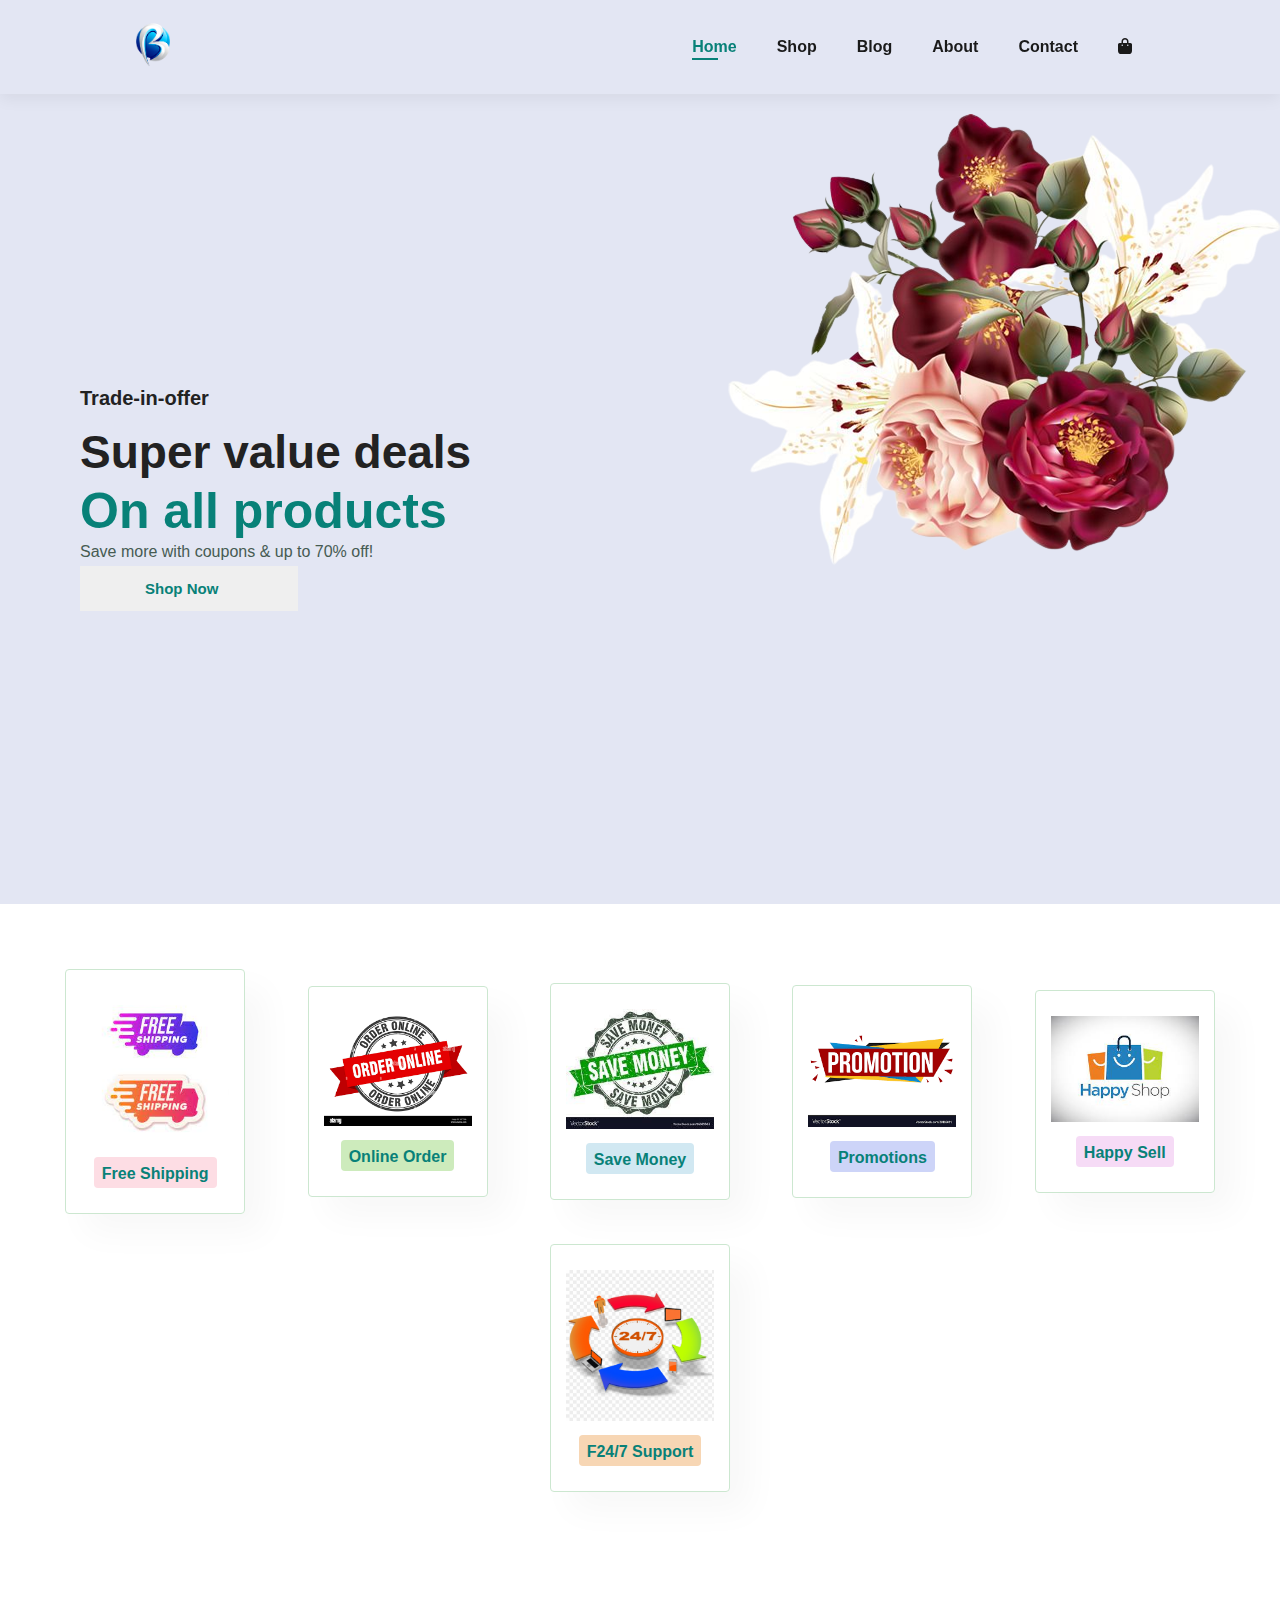
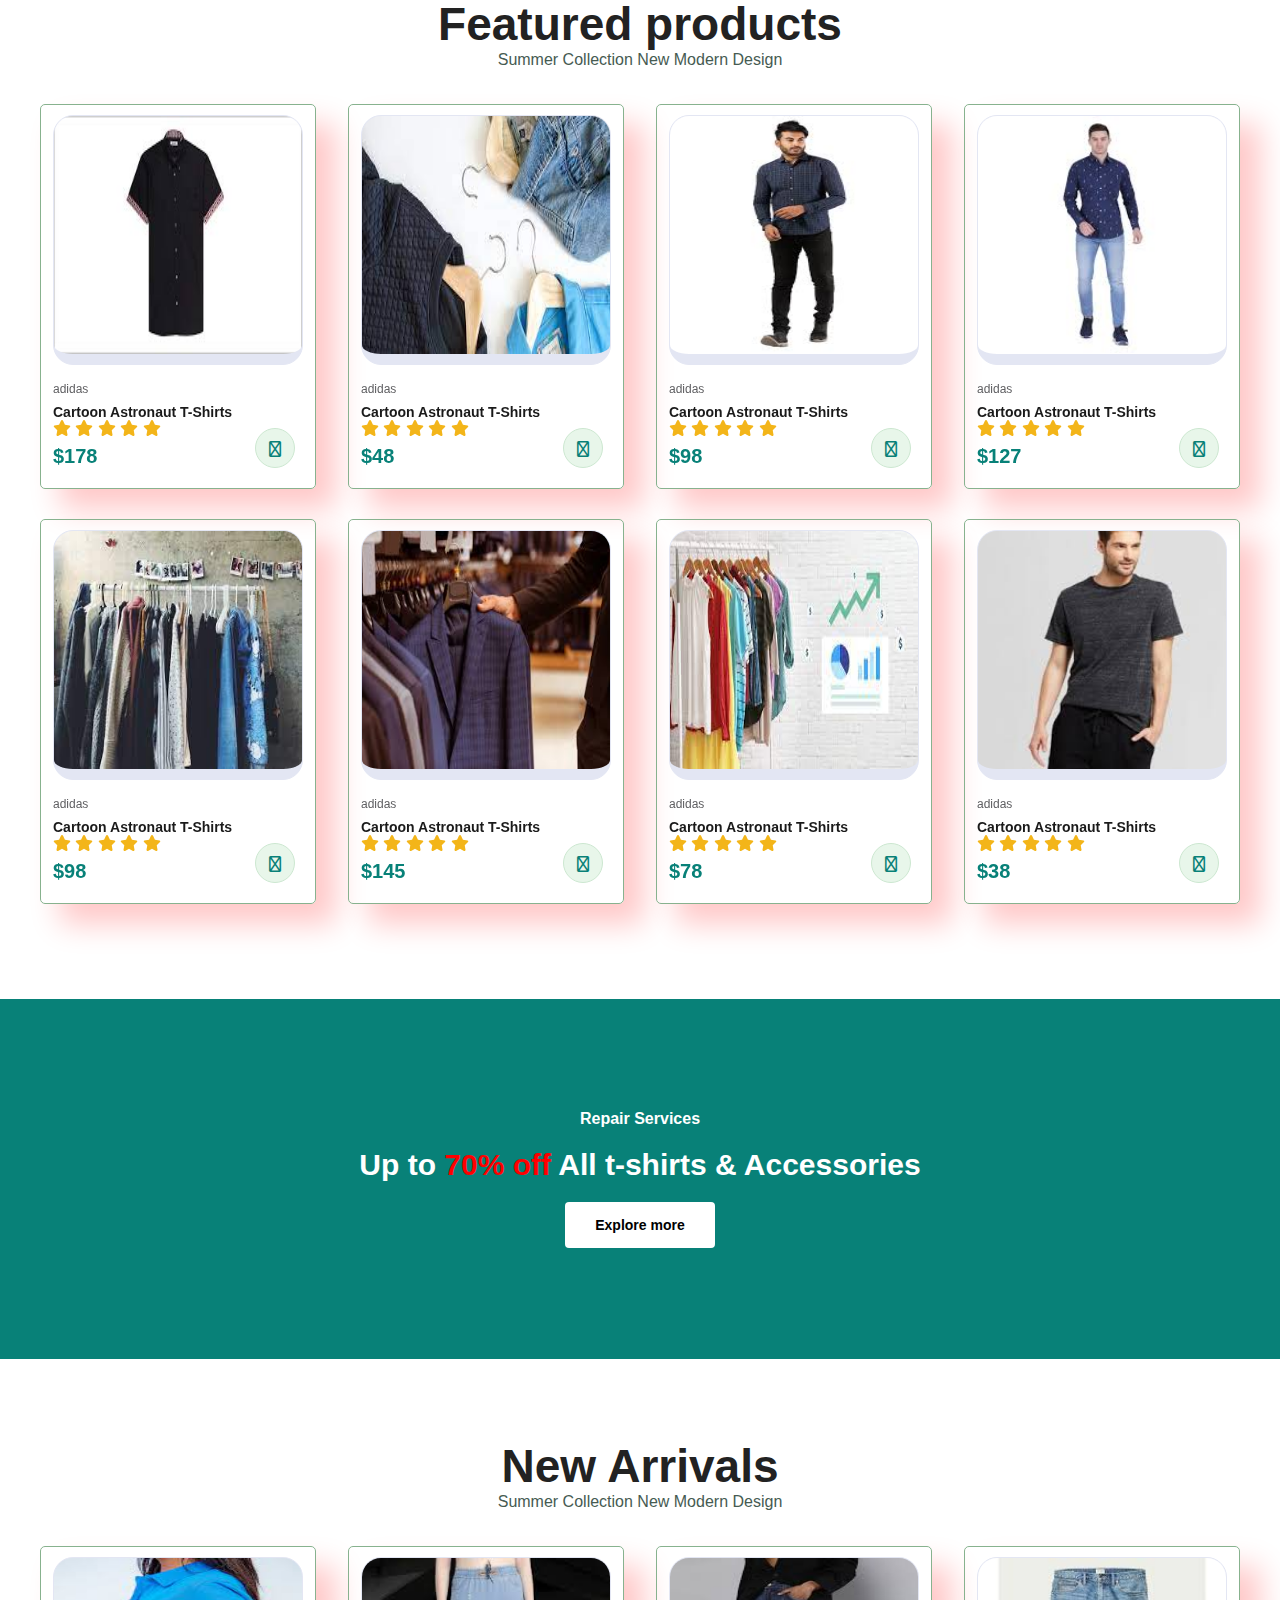
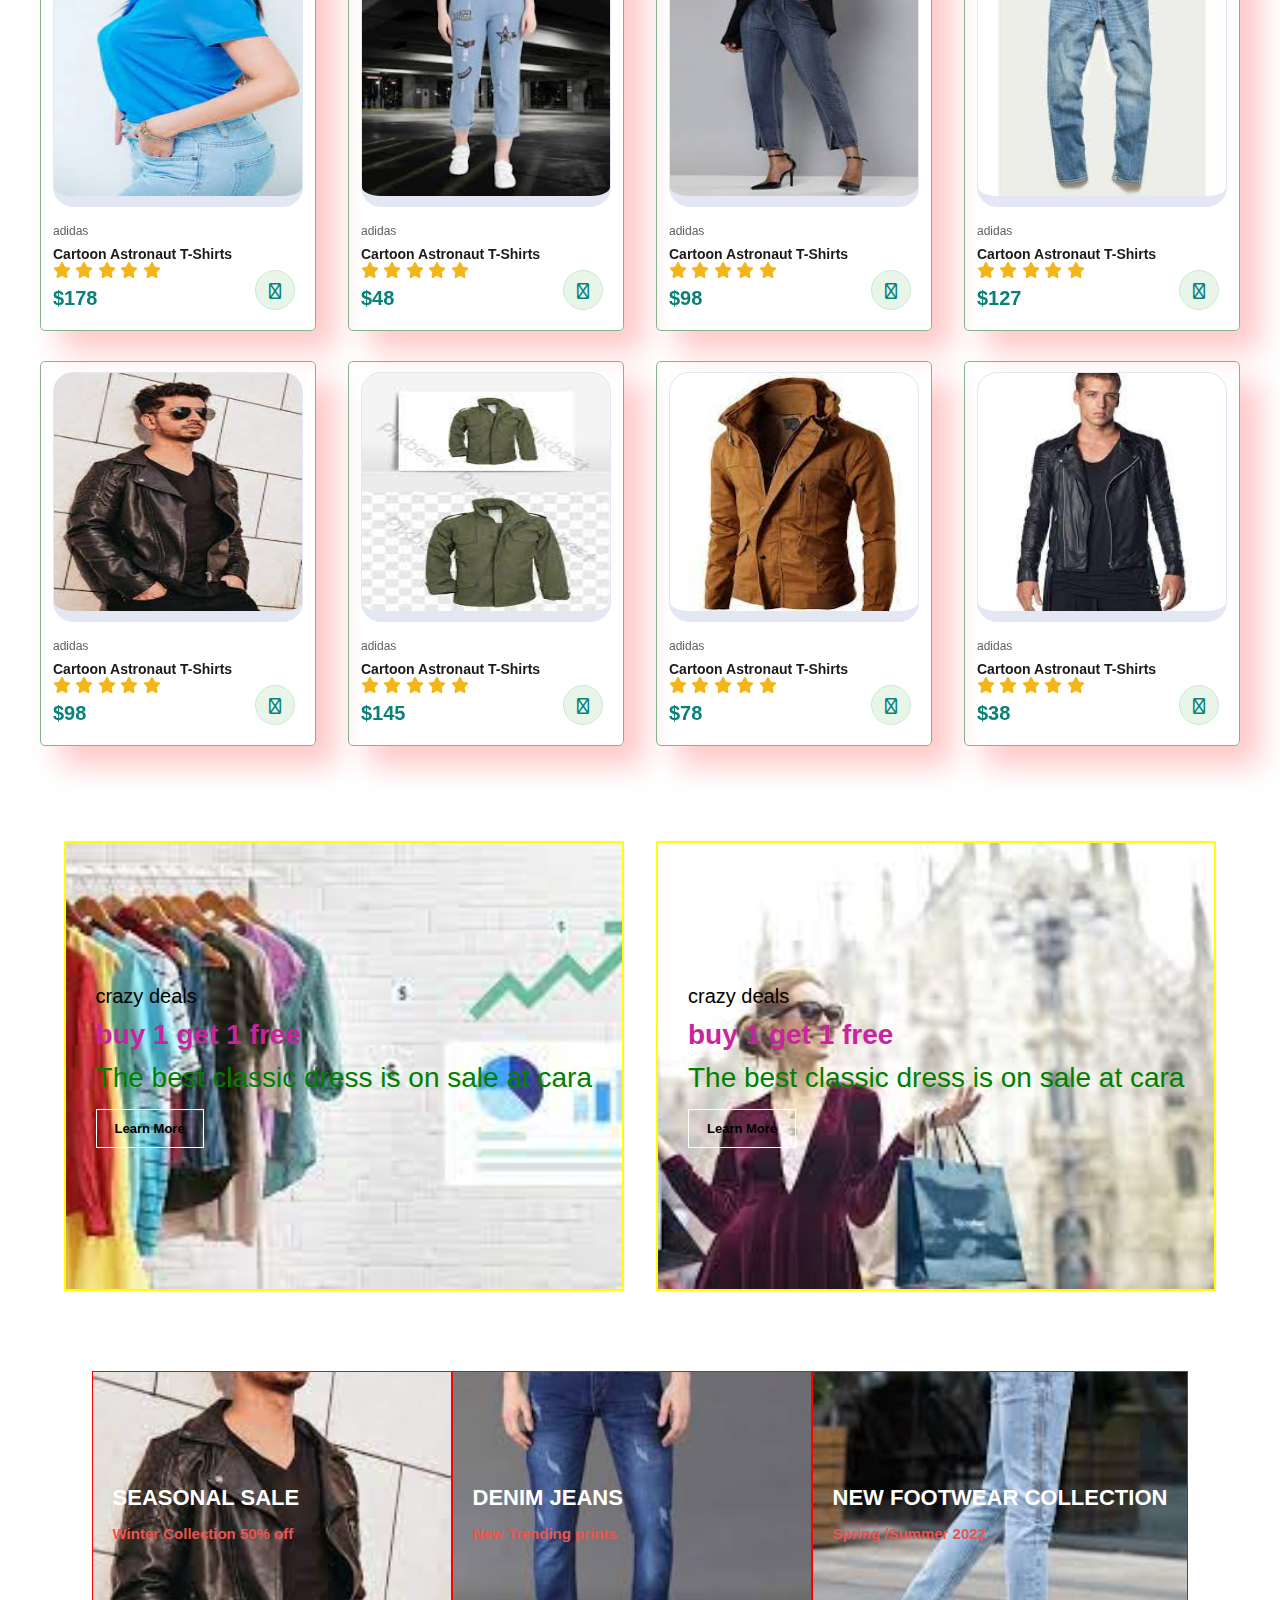
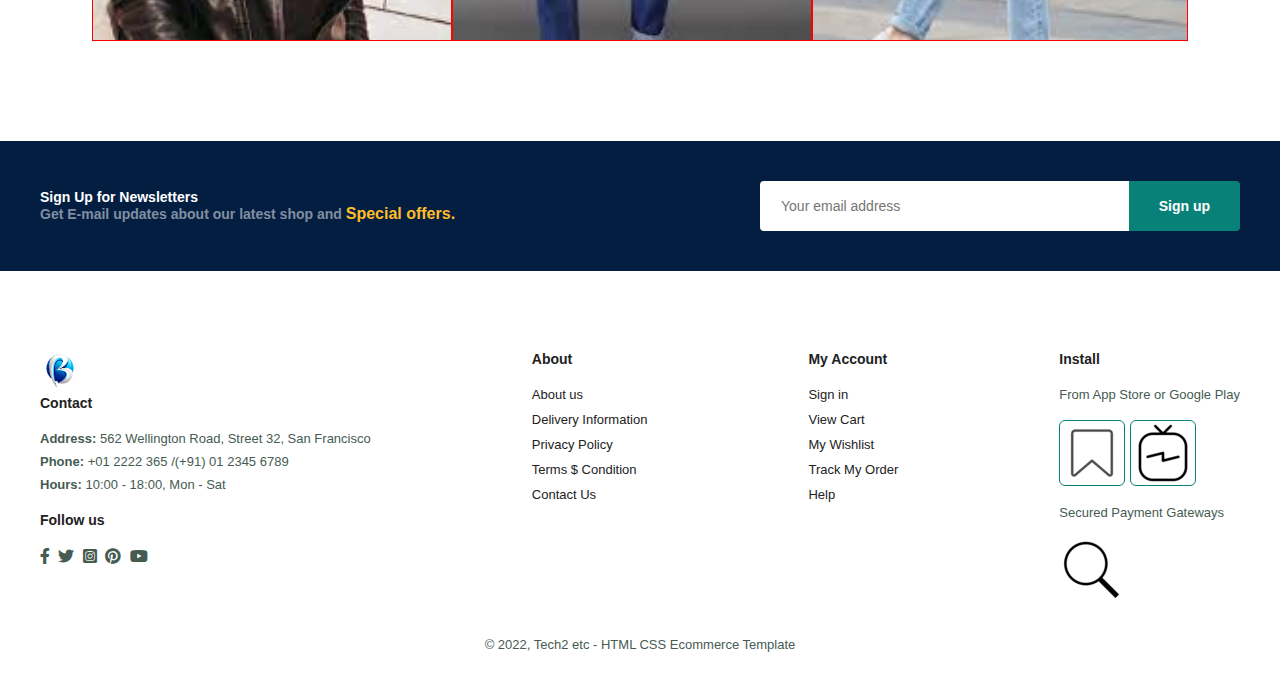
<file: index.html>
<!DOCTYPE html>
<html lang="en">
<head>
    <meta charset="UTF-8">
    <meta http-equiv="X-UA-Compatible" content="IE=edge">
    <meta name="viewport" content="width=device-width, initial-scale=1.0">
    <title>ECommerce</title>
    <!-- <script src="https://kit.fontawesome.com/58b42eeff9.js" crossorigin="anonymous"></script> -->
    <link rel = "stylesheet" href="css/all.css">
    <link rel="stylesheet" href="style.css">


</head>
<body>

    <section id="header">
        <a href="#"><img src="images/logo.png" width="50px" height="50px" alt="logo"></a>

        <div class="navbar_div">
            <ul class="navbar">
                <li><a class="active" href="index.html">Home</a></li>
                <li><a href="shop.html">Shop</a></li>
                <li><a href="blog.html">Blog</a></li>
                <li><a href="about.html">About</a></li>
                <li><a href="contact.html">Contact</a></li>

                <li><a href="cart.html"><i id="bar" class="fa-solid fa-bag-shopping"></i></a></li>

                <!-- <a href="#" id="close"><i class="far fa-times"></i></a> -->

              
            </ul>
            <a class ="close" href="#"><i class="fa-close"></i> close</a> 
        </div>

        <div id="mobile">
            <a href="cart.html"><i class="fa-solid fa-bag-shopping "></i></a>
            <i id="bar" class="fas fa-outdent"></i>
           
        </div>
        
    </section>

    <section id="hero">
        <h4>Trade-in-offer</h4>
        <h2>Super value deals</h2>
        <h1>On all products</h1>
        <p>Save more with coupons & up to 70% off! </p>
        <button>Shop Now</button>
    </section>

    <section id="feature" class="section-p1">

        <div class="fe-box">
            <img src="images/free-shipping.jpg" alt="">
            <h6>Free Shipping</h6>
        </div>

        <div class="fe-box">
            <img src="images/online-order.png" alt="">
            <h6>Online Order</h6>
        </div>

        <div class="fe-box">
            <img src="images/save-money.jpg" alt="">
            <h6>Save Money</h6>
        </div>

        <div class="fe-box">
            <img src="images/promotion.png" alt="">
            <h6>Promotions</h6>
        </div>

        <div class="fe-box">
            <img src="images/happy-sell.jpg" alt="">
            <h6>Happy Sell</h6>
        </div>

        <div class="fe-box">
            <img src="images/24-7-logo.png" alt="">
            <h6>F24/7 Support</h6>
        </div>
    </section>

    <section id="product1"  class="section-p1">
        <h2>Featured products</h2>
        <p>Summer Collection New Modern Design</p>
        <div class="pro-container">
            <div class="pro">
                <img src="images/t-shirt.jpg" alt="">
                <div class="des">
                    <span>adidas</span>
                    <h5>Cartoon Astronaut T-Shirts</h5>
                    <div class="star">
                        <i class="fas fa-star"></i>
                        <i class="fas fa-star"></i>
                        <i class="fas fa-star"></i>
                        <i class="fas fa-star"></i>
                        <i class="fas fa-star"></i>
    
                    </div>
                    <h4>$178</h4>

                </div>
                <a href="#"><i class="fa-solid fa-bag-shopping cart"></i></a>
            </div>


            <div class="pro">
                <img src="images/clothe4.jpg" alt="">
                <div class="des">
                    <span>adidas</span>
                    <h5>Cartoon Astronaut T-Shirts</h5>
                    <div class="star">
                        <i class="fas fa-star"></i>
                        <i class="fas fa-star"></i>
                        <i class="fas fa-star"></i>
                        <i class="fas fa-star"></i>
                        <i class="fas fa-star"></i>
    
                    </div>
                    <h4>$48</h4>

                </div>
                <a href="#"><i class="fa-solid fa-bag-shopping cart"></i></a>
            </div>

            <div class="pro">
                <img src="images/shirt1.jpg" alt="">
                <div class="des">
                    <span>adidas</span>
                    <h5>Cartoon Astronaut T-Shirts</h5>
                    <div class="star">
                        <i class="fas fa-star"></i>
                        <i class="fas fa-star"></i>
                        <i class="fas fa-star"></i>
                        <i class="fas fa-star"></i>
                        <i class="fas fa-star"></i>
    
                    </div>
                    <h4>$98</h4>

                </div>
                <a href="#"><i class="fa-solid fa-bag-shopping cart"></i></a>
            </div>


            <div class="pro">
                <img src="images/shirt2.jpg" alt="">
                <div class="des">
                    <span>adidas</span>
                    <h5>Cartoon Astronaut T-Shirts</h5>
                    <div class="star">
                        <i class="fas fa-star"></i>
                        <i class="fas fa-star"></i>
                        <i class="fas fa-star"></i>
                        <i class="fas fa-star"></i>
                        <i class="fas fa-star"></i>
    
                    </div>
                    <h4>$127</h4>

                </div>
                <a href="#"><i class="fa-solid fa-bag-shopping cart"></i></a>
            </div>


            <div class="pro">
                <img src="images/clothe1.jpg" alt="">
                <div class="des">
                    <span>adidas</span>
                    <h5>Cartoon Astronaut T-Shirts</h5>
                    <div class="star">
                        <i class="fas fa-star"></i>
                        <i class="fas fa-star"></i>
                        <i class="fas fa-star"></i>
                        <i class="fas fa-star"></i>
                        <i class="fas fa-star"></i>
    
                    </div>
                    <h4>$98</h4>

                </div>
                <a href="#"><i class="fa-solid fa-bag-shopping cart"></i></a>
            </div>


            <div class="pro">
                <img src="images/clothe8.jpg" alt="">
                <div class="des">
                    <span>adidas</span>
                    <h5>Cartoon Astronaut T-Shirts</h5>
                    <div class="star">
                        <i class="fas fa-star"></i>
                        <i class="fas fa-star"></i>
                        <i class="fas fa-star"></i>
                        <i class="fas fa-star"></i>
                        <i class="fas fa-star"></i>
    
                    </div>
                    <h4>$145</h4>

                </div>
                <a href="#"><i class="fa-solid fa-bag-shopping cart"></i></a>
            </div>


            <div class="pro">
                <img src="images/cloth2.jpg" alt="">
                <div class="des">
                    <span>adidas</span>
                    <h5>Cartoon Astronaut T-Shirts</h5>
                    <div class="star">
                        <i class="fas fa-star"></i>
                        <i class="fas fa-star"></i>
                        <i class="fas fa-star"></i>
                        <i class="fas fa-star"></i>
                        <i class="fas fa-star"></i>
    
                    </div>
                    <h4>$78</h4>

                </div>
                <a href="#"><i class="fa-solid fa-bag-shopping cart"></i></a>
            </div>


            <div class="pro">
                <img src="images/t-shirts3.jpg" alt="">
                <div class="des">
                    <span>adidas</span>
                    <h5>Cartoon Astronaut T-Shirts</h5>
                    <div class="star">
                        <i class="fas fa-star"></i>
                        <i class="fas fa-star"></i>
                        <i class="fas fa-star"></i>
                        <i class="fas fa-star"></i>
                        <i class="fas fa-star"></i>
    
                    </div>
                    <h4>$38</h4>

                <!-- </div>
                <a href="#"><i class="fal fa-shopping-cart cart"></i></a> -->

                </div>
                <a href="#"><i class="fa-solid fa-bag-shopping cart"></i></a>
            </div>

            
        </div>
    </section>

    <section id="banner" class="section-m1">
        <h4>Repair Services</h4>
        <h2>Up to <span>70% off</span> All t-shirts & Accessories</h2>
        <button class="normal">Explore more</button>
    </section>

    <section id="product1"  class="section-p1">
        <h2>New Arrivals</h2>
        <p>Summer Collection New Modern Design</p>
        <div class="pro-container">
            <div class="pro">
                <img src="images/jeans.jpg" alt="">
                <div class="des">
                    <span>adidas</span>
                    <h5>Cartoon Astronaut T-Shirts</h5>
                    <div class="star">
                        <i class="fas fa-star"></i>
                        <i class="fas fa-star"></i>
                        <i class="fas fa-star"></i>
                        <i class="fas fa-star"></i>
                        <i class="fas fa-star"></i>
    
                    </div>
                    <h4>$178</h4>

                </div>
                <a href="#"><i class="fa-solid fa-bag-shopping cart"></i></a>
            </div>


            <div class="pro">
                <img src="images/jeans1.jpg" alt="">
                <div class="des">
                    <span>adidas</span>
                    <h5>Cartoon Astronaut T-Shirts</h5>
                    <div class="star">
                        <i class="fas fa-star"></i>
                        <i class="fas fa-star"></i>
                        <i class="fas fa-star"></i>
                        <i class="fas fa-star"></i>
                        <i class="fas fa-star"></i>
    
                    </div>
                    <h4>$48</h4>

                </div>
                <a href="#"><i class="fa-solid fa-bag-shopping cart"></i></a>
            </div>

            <div class="pro">
                <img src="images/jeans12.jpg" alt="">
                <div class="des">
                    <span>adidas</span>
                    <h5>Cartoon Astronaut T-Shirts</h5>
                    <div class="star">
                        <i class="fas fa-star"></i>
                        <i class="fas fa-star"></i>
                        <i class="fas fa-star"></i>
                        <i class="fas fa-star"></i>
                        <i class="fas fa-star"></i>
    
                    </div>
                    <h4>$98</h4>

                </div>
                <a href="#"><i class="fa-solid fa-bag-shopping cart"></i></a>
            </div>


            <div class="pro">
                <img src="images/jeans3.jpg" alt="">
                <div class="des">
                    <span>adidas</span>
                    <h5>Cartoon Astronaut T-Shirts</h5>
                    <div class="star">
                        <i class="fas fa-star"></i>
                        <i class="fas fa-star"></i>
                        <i class="fas fa-star"></i>
                        <i class="fas fa-star"></i>
                        <i class="fas fa-star"></i>
    
                    </div>
                    <h4>$127</h4>

                </div>
                <a href="#"><i class="fa-solid fa-bag-shopping cart"></i></a>
            </div>


            <div class="pro">
                <img src="images/jacket1.jpg" alt="">
                <div class="des">
                    <span>adidas</span>
                    <h5>Cartoon Astronaut T-Shirts</h5>
                    <div class="star">
                        <i class="fas fa-star"></i>
                        <i class="fas fa-star"></i>
                        <i class="fas fa-star"></i>
                        <i class="fas fa-star"></i>
                        <i class="fas fa-star"></i>
    
                    </div>
                    <h4>$98</h4>

                </div>
                <a href="#"><i class="fa-solid fa-bag-shopping cart"></i></a>
            </div>


            <div class="pro">
                <img src="images/jacket2.jpg" alt="">
                <div class="des">
                    <span>adidas</span>
                    <h5>Cartoon Astronaut T-Shirts</h5>
                    <div class="star">
                        <i class="fas fa-star"></i>
                        <i class="fas fa-star"></i>
                        <i class="fas fa-star"></i>
                        <i class="fas fa-star"></i>
                        <i class="fas fa-star"></i>
    
                    </div>
                    <h4>$145</h4>

                </div>
                <a href="#"><i class="fa-solid fa-bag-shopping cart"></i></a>
            </div>


            <div class="pro">
                <img src="images/jacket3.jpg" alt="">
                <div class="des">
                    <span>adidas</span>
                    <h5>Cartoon Astronaut T-Shirts</h5>
                    <div class="star">
                        <i class="fas fa-star"></i>
                        <i class="fas fa-star"></i>
                        <i class="fas fa-star"></i>
                        <i class="fas fa-star"></i>
                        <i class="fas fa-star"></i>
    
                    </div>
                    <h4>$78</h4>

                </div>
                <a href="#"><i class="fa-solid fa-bag-shopping cart"></i></a>
            </div>


            <div class="pro">
                <img src="images/jacket4.jpg" alt="">
                <div class="des">
                    <span>adidas</span>
                    <h5>Cartoon Astronaut T-Shirts</h5>
                    <div class="star">
                        <i class="fas fa-star"></i>
                        <i class="fas fa-star"></i>
                        <i class="fas fa-star"></i>
                        <i class="fas fa-star"></i>
                        <i class="fas fa-star"></i>
    
                    </div>
                    <h4>$38</h4>

                </div>
                <a href="#"><i class="fa-solid fa-bag-shopping cart"></i></a>
            </div>

            
        </div>
    </section>

    <section id="sm-banner" class="section-p1">
        <div class="banner-box">
            <h4>crazy deals</h4>
            <h2>buy 1 get 1 free</h2>
            <span>The best classic dress is on sale at cara</span>
            <button class="white">Learn More</button>

        </div>
        <div class="banner-box banner-box2">
            <h4>crazy deals</h4>
            <h2>buy 1 get 1 free</h2>
            <span>The best classic dress is on sale at cara</span>
            <button class="white">Learn More</button>

        </div>
    </section>
    

    <section id="banner3" class="section-p1">
        <!-- <div class="pro-container"> -->

            <div class="banner-box">
        
                <h2>SEASONAL SALE</h2>
                <h3>Winter Collection 50% off</h3>
    
            </div>
    
            <div class="banner-box banner-box2">
            
                <h2>DENIM JEANS</h2>
                <h3>New Trending prints</h3>
    
            </div>
    
            <div class="banner-box banner-box3">
            
                <h2>NEW FOOTWEAR COLLECTION</h2>
                <h3>Spring /Summer 2022</h3>
    
            </div>

        <!-- </div> -->
       


    </section>

    <section id="newsletter" class="section-p1 section-m1">
        <div class="newstext">
            <h4>Sign Up for Newsletters</h4>
            <p>Get E-mail updates about our latest shop and <span>Special offers.</span></p>
        </div>
        <div class="form">
            <input type="text" placeholder="Your email address">
            <button class="normal">Sign up</button>
        </div>

    </section>


    <footer class="section-p1">
        <div >
            <img src="images/logo.png" style="height: 40px; width: 40;" >
            <h4>Contact</h4>
            <p><strong>Address: </strong> 562 Wellington Road, Street 32, San Francisco</p>
            <p><strong>Phone:</strong> +01 2222 365 /(+91) 01 2345 6789</p>
            <p><strong>Hours:</strong> 10:00 - 18:00, Mon - Sat</p>

            <div class="follow">
                <h4>Follow us</h4>
                <div class="icon">
                    <i class="fab fa-facebook-f"></i>
                    <i class="fa-brands fa-twitter"></i>
                    <i class="fa-brands fa-instagram-square"></i>
                    <i class="fa-brands fa-pinterest"></i>
                    <i class="fa-brands fa-youtube"></i>
                    

                </div>

            </div>
        </div>

        <div class="col">
            <h4>About</h4>
            <a href="#">About us</a>
            <a href="#">Delivery Information</a>
            <a href="#">Privacy Policy</a>
            <a href="#">Terms $ Condition</a>
            <a href="#">Contact Us</a>

        </div>

        <div class="col">
            <h4>My Account</h4>
            <a href="#">Sign in</a>
            <a href="#">View Cart</a>
            <a href="#">My Wishlist</a>
            <a href="#">Track My Order</a>
            <a href="#">Help</a>

        </div>

        <div class="col install">
           <h4>Install</h4>
           <p>From App Store or Google Play</p>
           <div class="row">
                <img src="images/save.png">
                <img src="images/instatv.png">
           </div>
           <p>Secured Payment Gateways </p>
           <img src="images/search.png" alt="payment image">

        </div>

        <div class="copyright">
            <p>&#169 2022, Tech2 etc - HTML CSS Ecommerce Template</p>
        </div>


    </footer>


    

    


    <script src="script.js"></script>
</body>
</html>
</file>
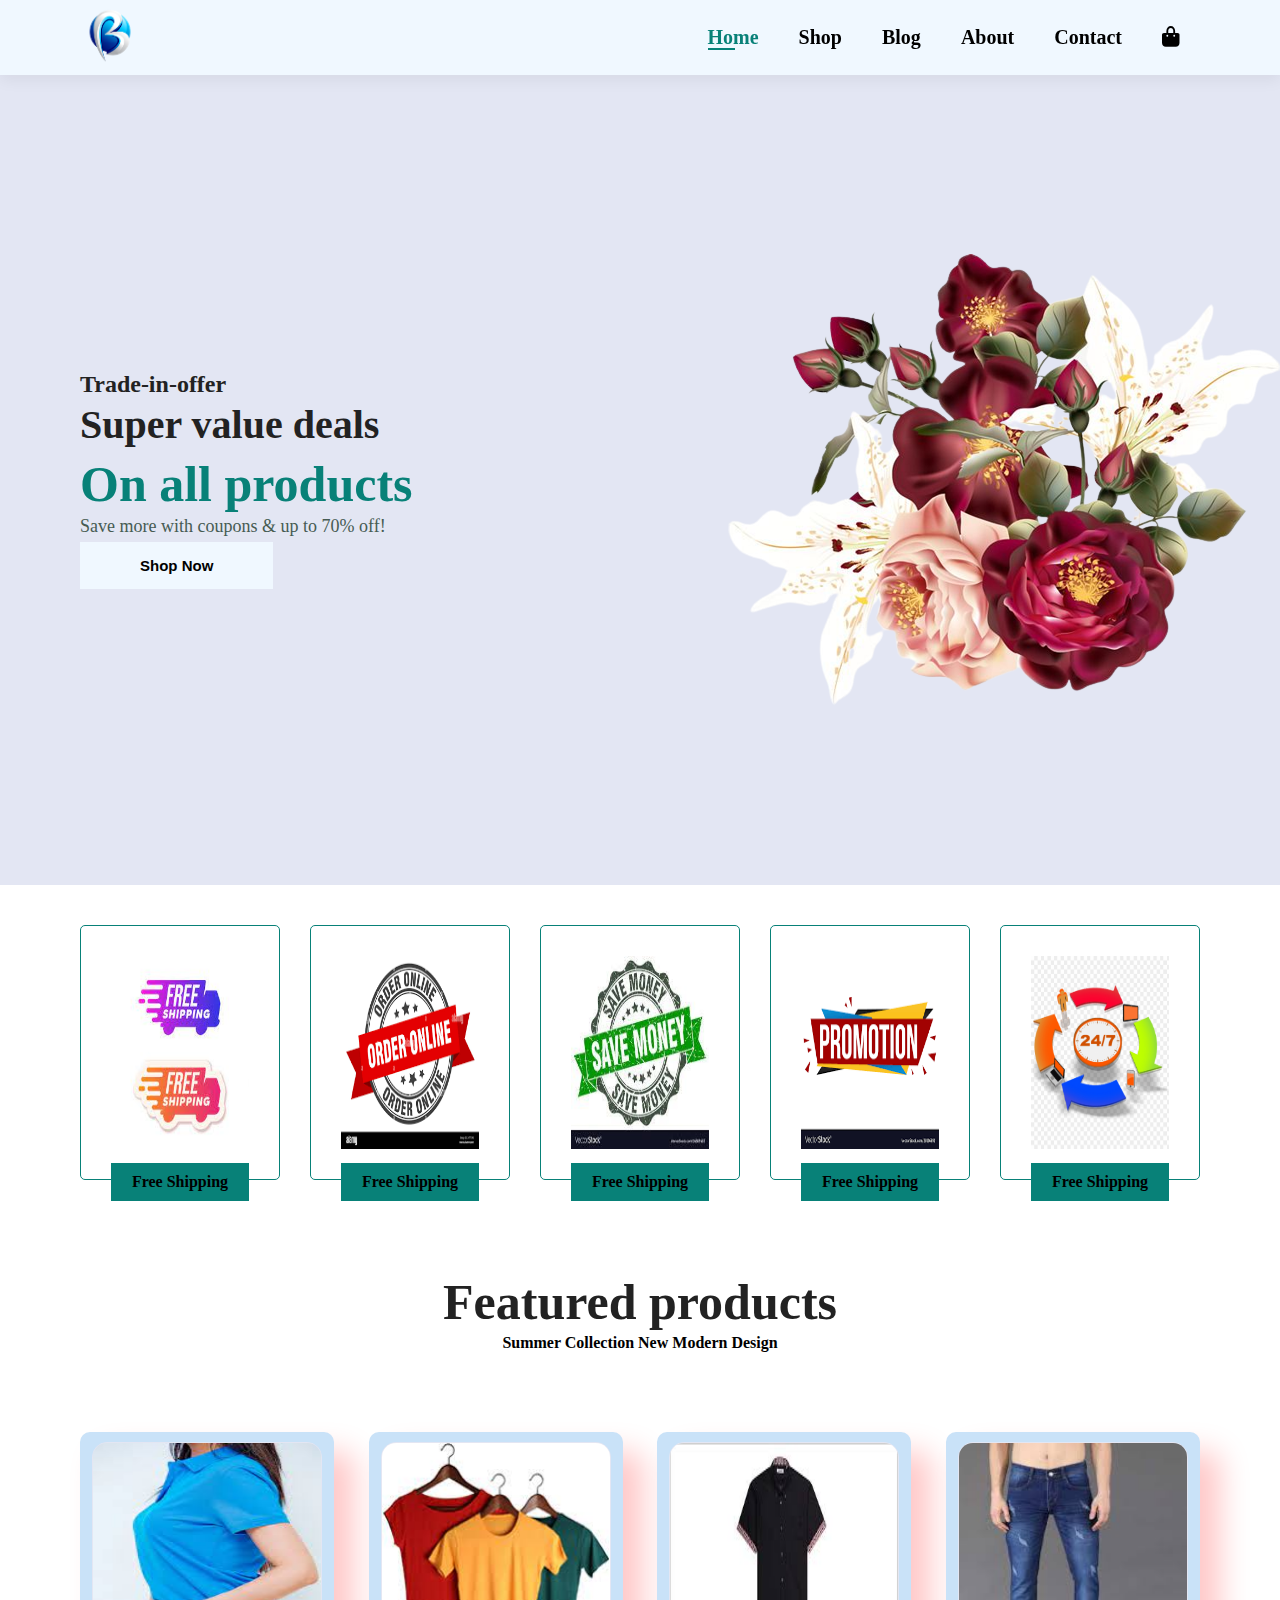
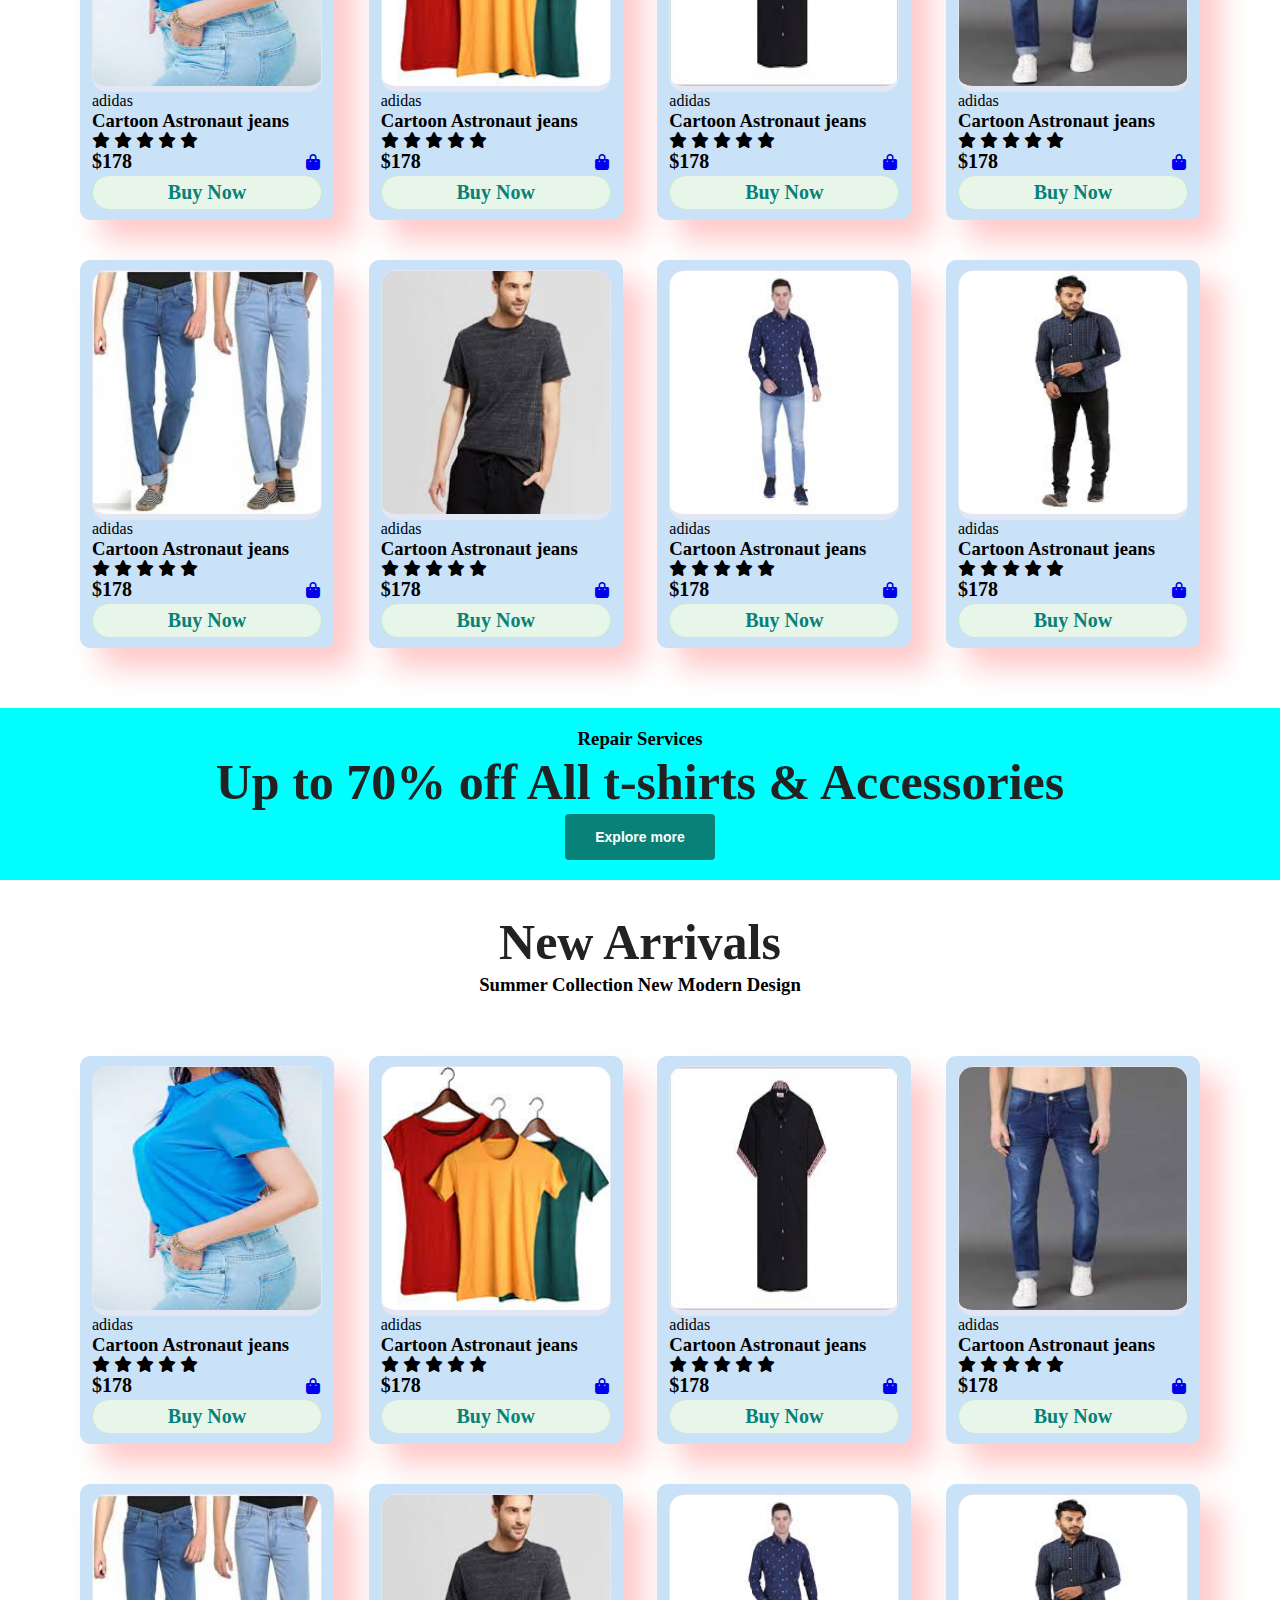
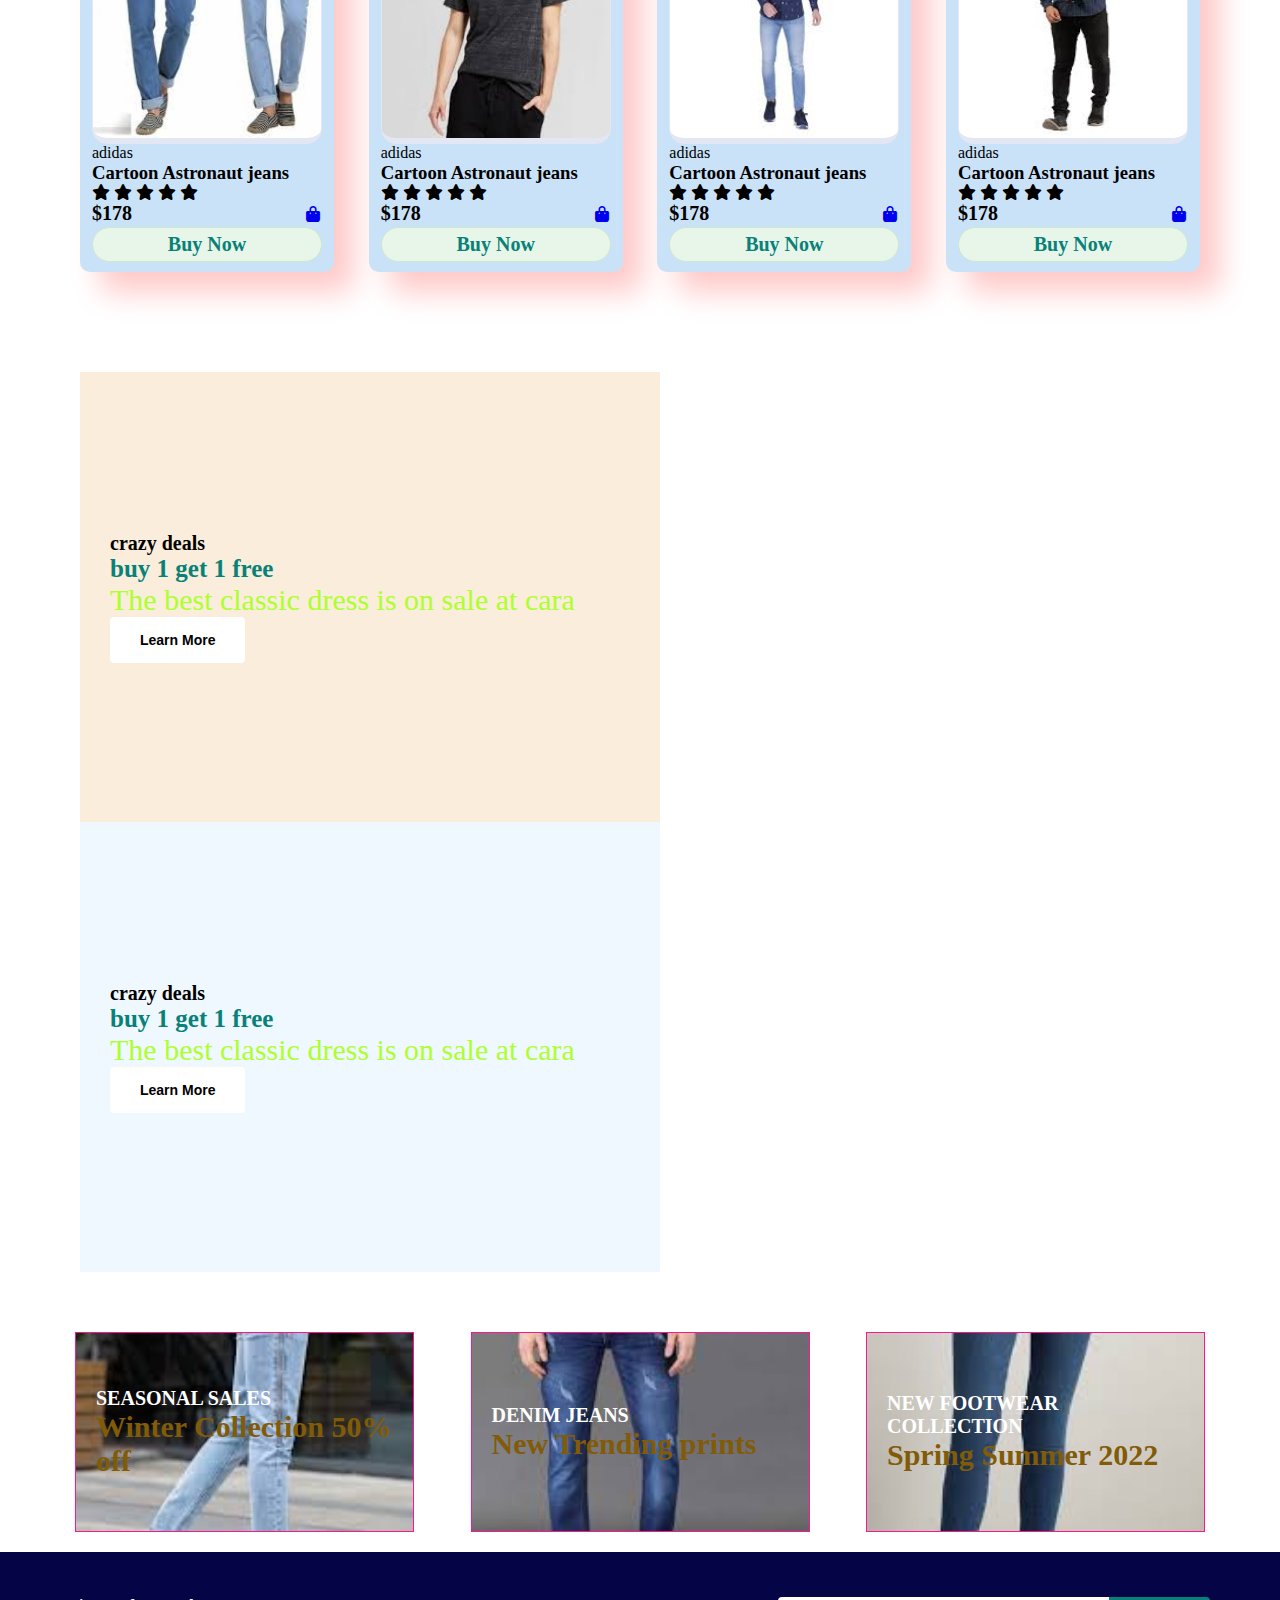
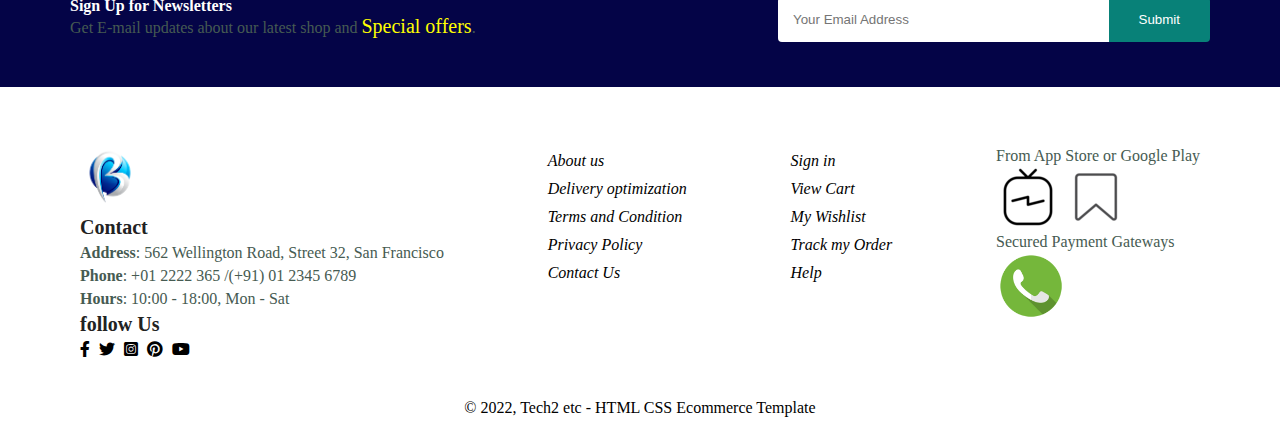
<file: practice/index.html>
<!DOCTYPE html>
<html lang="en">
<head>
    <meta charset="UTF-8">
    <meta http-equiv="X-UA-Compatible" content="IE=edge">
    <meta name="viewport" content="width=device-width, initial-scale=1.0">
    <title>Ecom</title>
    <link rel="stylesheet" href="style.css">
    <link rel="stylesheet" href="/css/all.css">
</head>
<body>
    <section class="header_menu">

        <a id="logo" href="#"><img src="/images/logo.png" width="60px" height="60px" alt="logo"></a>

        <div class="header_menu_div1">
        <ul class="menu_container">
            <li><a class="active" href="index.html">Home</a></li>
            <li><a href="shop.html">Shop</a></li>
            <li><a href="blog.html">Blog</a></li>
            <li><a href="about.html">About</a></li>
            <li><a href="contact.html">Contact</a></li>
            <li><a href="cart.html"><i id="bar" class="fa-solid fa-bag-shopping"></i></a></li>
           </ul>
       </div>
    </section>


    <section id="hero">
        <h4>Trade-in-offer</h4>
        <h2>Super value deals</h2>
        <h1>On all products</h1>
        <p>Save more with coupons & up to 70% off! </p>
        <button class="white">Shop Now</button>
    
    </section>

    <section class="feature section-p1" >
        <div class="fe-box">
            <img src="/images/free-shipping.jpg" alt="">
            <h6>Free Shipping</h6>
        </div>

        <div class="fe-box">
            <img src="/images/online-order.png" alt="">
            <h6>Free Shipping</h6>
        </div>

        <div class="fe-box">
            <img src="/images/save-money.jpg" alt="">
            <h6>Free Shipping</h6>
        </div>

        <div class="fe-box">
            <img src="/images/promotion.png" alt="">
            <h6>Free Shipping</h6>
        </div>

        <div class="fe-box">
            <img src="/images/24-7-logo.png" alt="">
            <h6>Free Shipping</h6>
        </div>
    </section>

    <div class="features_title">
        <h1>Featured products</h1>
        <h6>Summer Collection New Modern Design</h6>
    </div>

    <section class="feature_products section-p1">
        <div class="product" >
            <div class="faeture-div_img">
                <img src="/images/jeans.jpg" alt="">
            </div>
            <div class="description">
                <span>adidas</span>
                <h3>Cartoon Astronaut jeans</h3>
                <div class="star">
                    <i class="fas fa-star"></i>
                    <i class="fas fa-star"></i>
                    <i class="fas fa-star"></i>
                    <i class="fas fa-star"></i>
                    <i class="fas fa-star"></i>
    
                </div>
                <span id="price">$178</span>
                <a href="#"><i class="fa-solid fa-bag-shopping cart"></i></a>
                <h4>Buy Now</h4>
            </div>
            
        </div>

        <div class="product" >
            <div class="faeture-div_img">
                <img src="/images/t-shirt1jpg.jpg" alt="">
            </div>
            <div class="description">
                <span>adidas</span>
                <h3>Cartoon Astronaut jeans</h3>
                <div class="star">
                    <i class="fas fa-star"></i>
                    <i class="fas fa-star"></i>
                    <i class="fas fa-star"></i>
                    <i class="fas fa-star"></i>
                    <i class="fas fa-star"></i>
    
                </div>
                <span id="price">$178</span>
                <a href="#"><i class="fa-solid fa-bag-shopping cart"></i></a>
                <h4>Buy Now</h4>
            </div>
            
        </div> 
        
        <div class="product" >
            <div class="faeture-div_img">
                <img src="/images/t-shirt.jpg" alt="">
            </div>
            <div class="description">
                <span>adidas</span>
                <h3>Cartoon Astronaut jeans</h3>
                <div class="star">
                    <i class="fas fa-star"></i>
                    <i class="fas fa-star"></i>
                    <i class="fas fa-star"></i>
                    <i class="fas fa-star"></i>
                    <i class="fas fa-star"></i>
    
                </div>
                <span id="price">$178</span>
                <a href="#"><i class="fa-solid fa-bag-shopping cart"></i></a>
                <h4>Buy Now</h4>
            </div>
            
        </div>

        <div class="product" >
            <div class="faeture-div_img">
                <img src="/images/jeans11.jpg" alt="">
            </div>
            <div class="description">
                <span>adidas</span>
                <h3>Cartoon Astronaut jeans</h3>
                <div class="star">
                    <i class="fas fa-star"></i>
                    <i class="fas fa-star"></i>
                    <i class="fas fa-star"></i>
                    <i class="fas fa-star"></i>
                    <i class="fas fa-star"></i>
    
                </div>
                <span id="price">$178</span>
                <a href="#"><i class="fa-solid fa-bag-shopping cart"></i></a>
                <h4>Buy Now</h4>
            </div>
            
        </div>


        <div class="product" >
            <div class="faeture-div_img">
                <img src="/images/jeans10.jpg" alt="">
            </div>
            <div class="description">
                <span>adidas</span>
                <h3>Cartoon Astronaut jeans</h3>
                <div class="star">
                    <i class="fas fa-star"></i>
                    <i class="fas fa-star"></i>
                    <i class="fas fa-star"></i>
                    <i class="fas fa-star"></i>
                    <i class="fas fa-star"></i>
    
                </div>
                <span id="price">$178</span>
                <a href="#"><i class="fa-solid fa-bag-shopping cart"></i></a>
                <h4>Buy Now</h4>
            </div>
          
        </div> 
        
        <div class="product" >
            <div class="faeture-div_img">
                <img src="/images/t-shirts3.jpg" alt="">
            </div>
            <div class="description">
                <span>adidas</span>
                <h3>Cartoon Astronaut jeans</h3>
                <div class="star">
                    <i class="fas fa-star"></i>
                    <i class="fas fa-star"></i>
                    <i class="fas fa-star"></i>
                    <i class="fas fa-star"></i>
                    <i class="fas fa-star"></i>
    
                </div>
                <span id="price">$178</span>
                <a href="#"><i class="fa-solid fa-bag-shopping cart"></i></a>
                <h4>Buy Now</h4>
            </div>
  
        </div>
        
        <div class="product" >
            <div class="faeture-div_img">
                <img src="/images/shirt2.jpg" alt="">
            </div>
            <div class="description">
                <span>adidas</span>
                <h3>Cartoon Astronaut jeans</h3>
                <div class="star">
                    <i class="fas fa-star"></i>
                    <i class="fas fa-star"></i>
                    <i class="fas fa-star"></i>
                    <i class="fas fa-star"></i>
                    <i class="fas fa-star"></i>
    
                </div>
                <span id="price">$178</span>
                <a href="#"><i class="fa-solid fa-bag-shopping cart"></i></a>
                <h4>Buy Now</h4>
            </div>
            
        </div> 
        
        <div class="product" >
            <div class="faeture-div_img">
                <img src="/images/shirt1.jpg" alt="">
            </div>
            <div class="description">
                <span>adidas</span>
                <h3>Cartoon Astronaut jeans</h3>
                <div class="star">
                    <i class="fas fa-star"></i>
                    <i class="fas fa-star"></i>
                    <i class="fas fa-star"></i>
                    <i class="fas fa-star"></i>
                    <i class="fas fa-star"></i>
    
                </div>
                <span id="price">$178</span>
                <a href="#"><i class="fa-solid fa-bag-shopping cart"></i></a>
                <h4>Buy Now</h4>
            </div>
           
        </div>
        
    </section>

    <section class="banner">
        <h3>
            Repair Services
        </h3>
        <h1>Up to 70% off All t-shirts & Accessories</h1>
        <button class="normal">Explore more</button>
     </section>

    <div id="products_title">
        <h1>New Arrivals </h1>
        <h3> Summer Collection New Modern Design </h3>
    </div>

     <section class="feature_products section-p1">

        <div class="product" >
            <div class="faeture-div_img">
                <img src="/images/jeans.jpg" alt="">
            </div>
            <div class="description">
                <span>adidas</span>
                <h3>Cartoon Astronaut jeans</h3>
                <div class="star">
                    <i class="fas fa-star"></i>
                    <i class="fas fa-star"></i>
                    <i class="fas fa-star"></i>
                    <i class="fas fa-star"></i>
                    <i class="fas fa-star"></i>
    
                </div>
                <span id="price">$178</span>
                <a href="#"><i class="fa-solid fa-bag-shopping cart"></i></a>
                <h4>Buy Now</h4>
            </div>
            
        </div>

        <div class="product" >
            <div class="faeture-div_img">
                <img src="/images/t-shirt1jpg.jpg" alt="">
            </div>
            <div class="description">
                <span>adidas</span>
                <h3>Cartoon Astronaut jeans</h3>
                <div class="star">
                    <i class="fas fa-star"></i>
                    <i class="fas fa-star"></i>
                    <i class="fas fa-star"></i>
                    <i class="fas fa-star"></i>
                    <i class="fas fa-star"></i>
    
                </div>
                <span id="price">$178</span>
                <a href="#"><i class="fa-solid fa-bag-shopping cart"></i></a>
                <h4>Buy Now</h4>
            </div>
            
        </div> 
        
        <div class="product" >
            <div class="faeture-div_img">
                <img src="/images/t-shirt.jpg" alt="">
            </div>
            <div class="description">
                <span>adidas</span>
                <h3>Cartoon Astronaut jeans</h3>
                <div class="star">
                    <i class="fas fa-star"></i>
                    <i class="fas fa-star"></i>
                    <i class="fas fa-star"></i>
                    <i class="fas fa-star"></i>
                    <i class="fas fa-star"></i>
    
                </div>
                <span id="price">$178</span>
                <a href="#"><i class="fa-solid fa-bag-shopping cart"></i></a>
                <h4>Buy Now</h4>
            </div>
            
        </div>

        <div class="product" >
            <div class="faeture-div_img">
                <img src="/images/jeans11.jpg" alt="">
            </div>
            <div class="description">
                <span>adidas</span>
                <h3>Cartoon Astronaut jeans</h3>
                <div class="star">
                    <i class="fas fa-star"></i>
                    <i class="fas fa-star"></i>
                    <i class="fas fa-star"></i>
                    <i class="fas fa-star"></i>
                    <i class="fas fa-star"></i>
    
                </div>
                <span id="price">$178</span>
                <a href="#"><i class="fa-solid fa-bag-shopping cart"></i></a>
                <h4>Buy Now</h4>
            </div>
            
        </div>


        <div class="product" >
            <div class="faeture-div_img">
                <img src="/images/jeans10.jpg" alt="">
            </div>
            <div class="description">
                <span>adidas</span>
                <h3>Cartoon Astronaut jeans</h3>
                <div class="star">
                    <i class="fas fa-star"></i>
                    <i class="fas fa-star"></i>
                    <i class="fas fa-star"></i>
                    <i class="fas fa-star"></i>
                    <i class="fas fa-star"></i>
    
                </div>
                <span id="price">$178</span>
                <a href="#"><i class="fa-solid fa-bag-shopping cart"></i></a>
                <h4>Buy Now</h4>
            </div>
          
        </div> 
        
        <div class="product" >
            <div class="faeture-div_img">
                <img src="/images/t-shirts3.jpg" alt="">
            </div>
            <div class="description">
                <span>adidas</span>
                <h3>Cartoon Astronaut jeans</h3>
                <div class="star">
                    <i class="fas fa-star"></i>
                    <i class="fas fa-star"></i>
                    <i class="fas fa-star"></i>
                    <i class="fas fa-star"></i>
                    <i class="fas fa-star"></i>
    
                </div>
                <span id="price">$178</span>
                <a href="#"><i class="fa-solid fa-bag-shopping cart"></i></a>
                <h4>Buy Now</h4>
            </div>
  
        </div>
        
        <div class="product" >
            <div class="faeture-div_img">
                <img src="/images/shirt2.jpg" alt="">
            </div>
            <div class="description">
                <span>adidas</span>
                <h3>Cartoon Astronaut jeans</h3>
                <div class="star">
                    <i class="fas fa-star"></i>
                    <i class="fas fa-star"></i>
                    <i class="fas fa-star"></i>
                    <i class="fas fa-star"></i>
                    <i class="fas fa-star"></i>
    
                </div>
                <span id="price">$178</span>
                <a href="#"><i class="fa-solid fa-bag-shopping cart"></i></a>
                <h4>Buy Now</h4>
            </div>
            
        </div> 
        
        <div class="product" >
            <div class="faeture-div_img">
                <img src="/images/shirt1.jpg" alt="">
            </div>
            <div class="description">
                <span>adidas</span>
                <h3>Cartoon Astronaut jeans</h3>
                <div class="star">
                    <i class="fas fa-star"></i>
                    <i class="fas fa-star"></i>
                    <i class="fas fa-star"></i>
                    <i class="fas fa-star"></i>
                    <i class="fas fa-star"></i>
    
                </div>
                <span id="price">$178</span>
                <a href="#"><i class="fa-solid fa-bag-shopping cart"></i></a>
                <h4>Buy Now</h4>
            </div>
           
        </div>

     </section>

     <section class="advertisement section-p1" >
        <div class="ad2 ad1">
        
            <h3>crazy deals</h3>
            <h4>buy 1 get 1 free</h4>
            <span>The best classic dress is on sale at cara</span>
            <button class="normal ad_button">Learn More</button>
    
        </div>

        <div class="ad2">
           
            <h3>crazy deals</h3>
            <h4>buy 1 get 1 free</h4>
            <span>The best classic dress is on sale at cara</span>
            <button class="normal ad_button">Learn More</button>
      
        </div>
        
     </section>

     <section class="banner3">
        <div class="banner3_1" id="d1">
            <h4>SEASONAL SALES
            </h4>
            <h3>Winter Collection 50% off</h3>
        </div>

        <div class="banner3_1" id="d2">
            <h4>DENIM JEANS
            </h4>
            <h3>New Trending prints</h3>
        </div>

        <div class="banner3_1" id="d3">
            <h4>NEW FOOTWEAR COLLECTION
            </h4>
            <h3>Spring Summer 2022</h3>
        </div>
     </section>

     <section class="newsletter section-p1">
        <div id="news_text">
            <h6>Sign Up for Newsletters</h6>
            <p id="news_para">Get E-mail updates about our latest shop and <span>Special offers</span>.</p>
        </div>
            
        <div id="news_input">
            <input type="text" placeholder="Your Email Address">
            <button type="submit">Submit</button>
            
        </div>
     </section>

     <footer class="footer section-p1">
        <div class="contact_div">
            <img src="/images/logo.png" width="60px" height="60px" alt="logo">
            <h4>Contact</h4>
            <p><strong>Address</strong>: 562 Wellington Road, Street 32, San Francisco</p>
            <p><strong>Phone</strong>: +01 2222 365 /(+91) 01 2345 6789<p>
            <p><strong>Hours</strong>: 10:00 - 18:00, Mon - Sat</p>
            <h4>follow Us</h4>
            <div class="icon">

                <i class="fab fa-facebook-f"></i>
                <i class="fa-brands fa-twitter"></i>
                <i class="fa-brands fa-instagram-square"></i>
                <i class="fa-brands fa-pinterest"></i>
                <i class="fa-brands fa-youtube"></i>
            </div>

            
        </div>

        <div class="about_div">
            <i>About us</i>
            <i>Delivery optimization</i>
            <i>Terms and Condition</i>
            <i>Privacy Policy</i>
            <i>Contact Us</i>
        </div>

        <div class="my_account_div">

            <i>Sign in</i>
            <i>View Cart</i>
            <i>My Wishlist</i>
            <i>Track my Order</i>
            <i>Help</i>
        </div>

       <div class="install_div">
        <p>From App Store or Google Play</p>
        <img src="/images/instatv.png" alt="play Store">
        <img src="/images/save.png" alt="Apple Store">
        <p>Secured Payment Gateways</p>
        <img src="/images/call.png" width="70px" height="70px" alt="Cards">
       </div>
     </footer>
     <div id="copy_right_div">© 2022, Tech2 etc - HTML CSS Ecommerce Template</div>
</body>
</html>
</file>
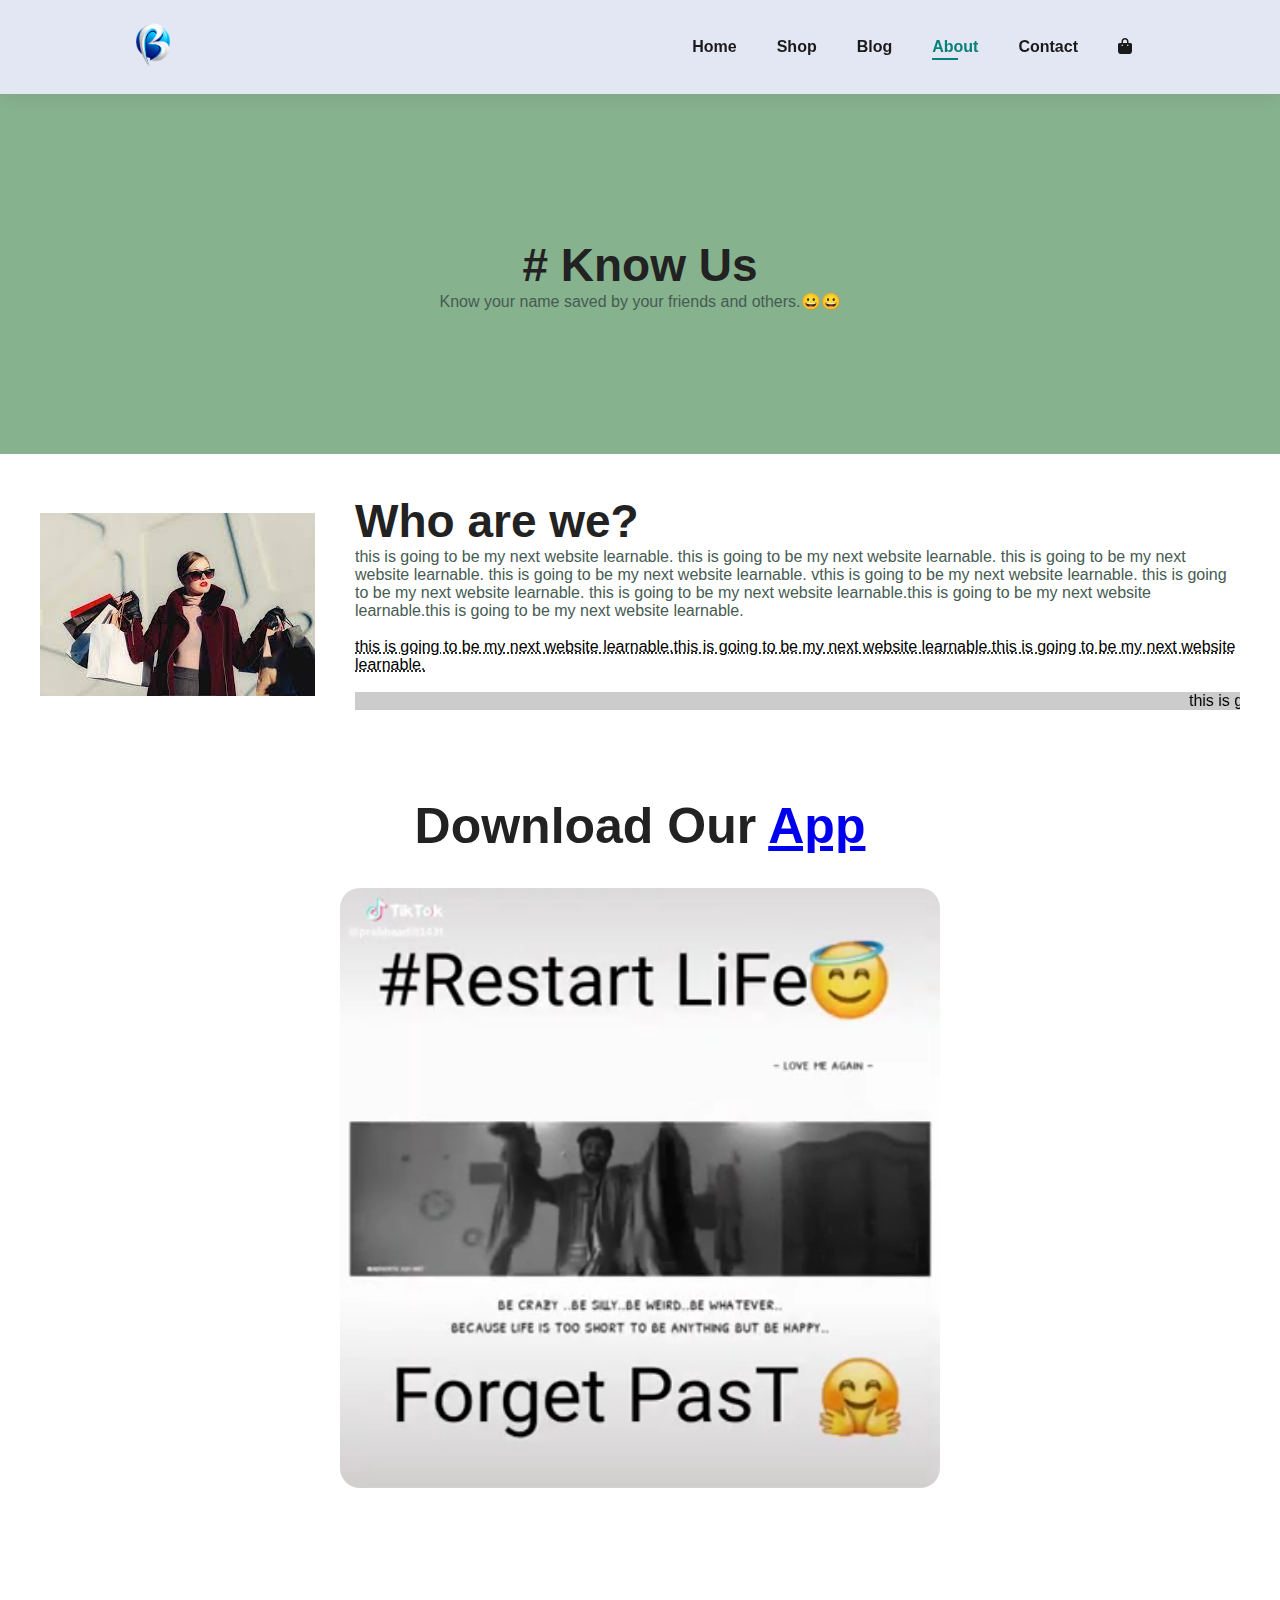
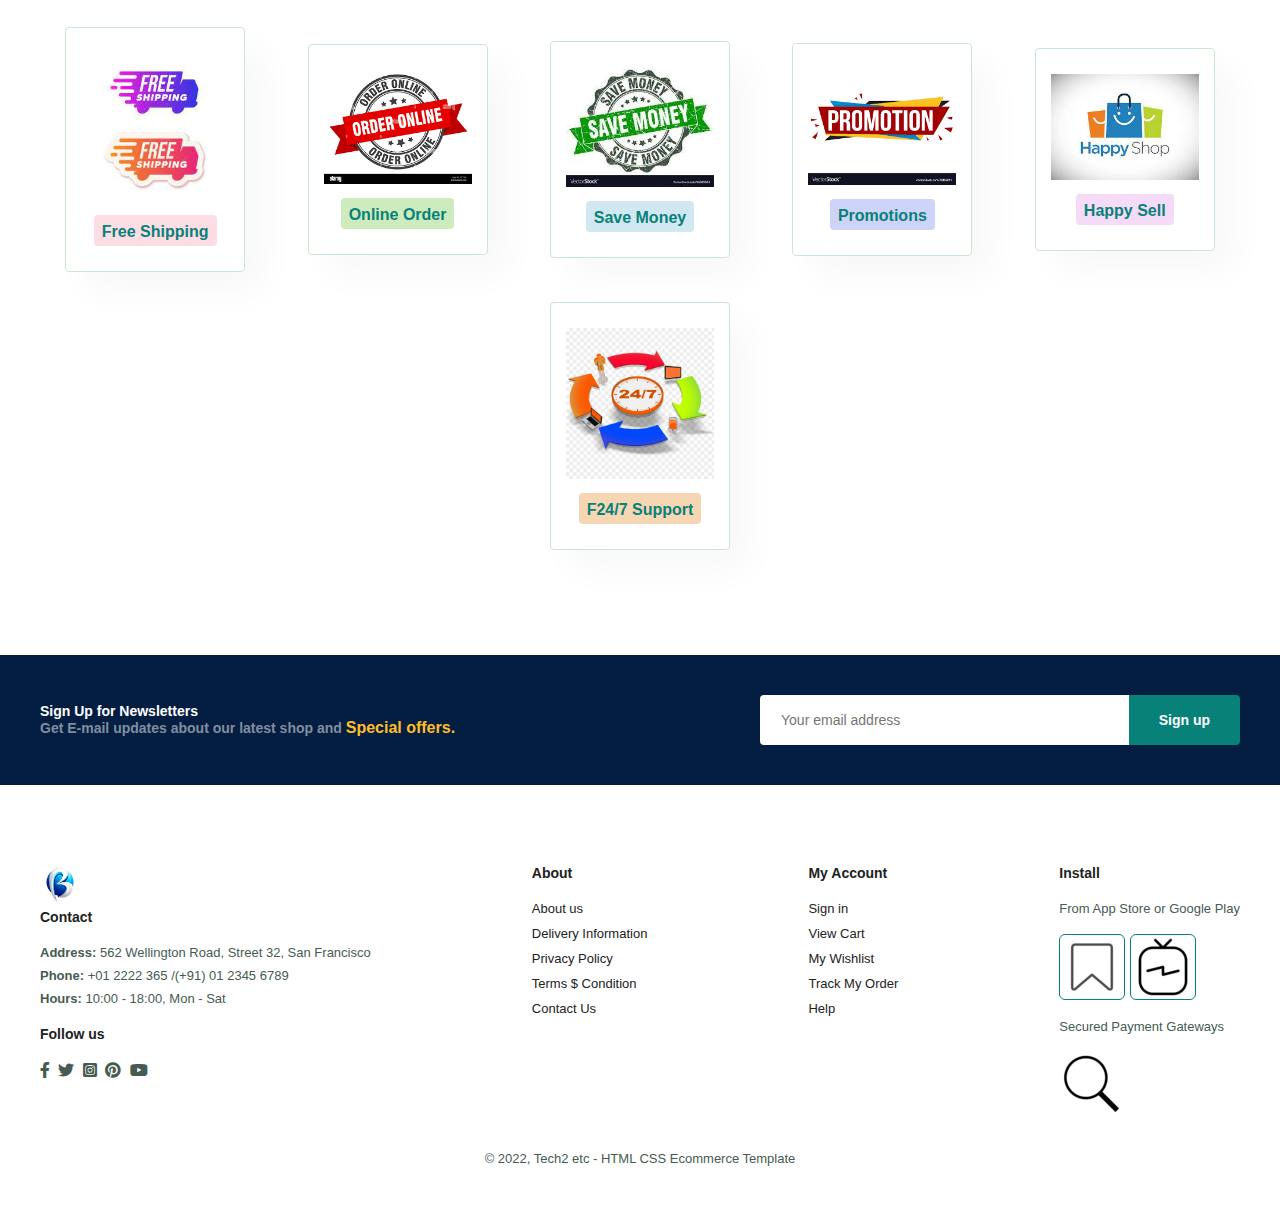
<file: about.html>
<!DOCTYPE html>
<html lang="en">
<head>
    <meta charset="UTF-8">
    <meta http-equiv="X-UA-Compatible" content="IE=edge">
    <meta name="viewport" content="width=device-width, initial-scale=1.0">
    <title>ECommerce</title>
    <!-- <script src="https://kit.fontawesome.com/58b42eeff9.js" crossorigin="anonymous"></script> -->
    <link rel = "stylesheet" href="css/all.css">
    <link rel="stylesheet" href="style.css">


</head>
<body>

    <section id="header">
        <a href="#"><img src="images/logo.png" width="50px" height="50px" alt="logo"></a>

        <div class="navbar_div">
            <ul class="navbar">
                <li><a  href="index.html">Home</a></li>
                <li><a href="shop.html">Shop</a></li>
                <li><a href="blog.html">Blog</a></li>
                <li><a class="active" href="about.html">About</a></li>
                <li><a href="contact.html">Contact</a></li>

                <li><a href="cart.html"><i id="bar" class="fa-solid fa-bag-shopping"></i></a></li>

                <!-- <a href="#" id="close"><i class="far fa-times"></i></a> -->

              
            </ul>
            <a class ="close" href="#"><i class="fa-close"></i> close</a> 
        </div>

        <div id="mobile">
            <a href="cart.html"><i class="fa-solid fa-bag-shopping "></i></a>
            <i id="bar" class="fas fa-outdent"></i>
           
        </div>
        
    </section>
    <section id="page-header" class="about-header">
      
        <h2># Know Us</h2>
    
        <p>Know your name saved by your friends and others.😀😀 </p>
       
    </section>

    <section id="about-head" class="section-p1">
        <img src="images/clothe3.jpg">
        <div class="about_right">
            <h2>Who are we?</h2>
            <p>
                this is going to be my next website learnable.
                this is going to be my next website learnable.
                this is going to be my next website learnable.
                this is going to be my next website learnable.
                vthis is going to be my next website learnable.
                this is going to be my next website learnable.
                this is going to be my next website learnable.this is going to be my next website learnable.this is going to be my next website learnable.
               
            </p>
            <br>

            <abbr title="">this is going to be my next website learnable.this is going to be my next website learnable.this is going to be my next website learnable. </abbr>
            <br><br>

            <marquee bgcolor="#ccc" loop="-1" scrollamount="5" width="100%">this is going to be my next website learnable.this is going to be my next website learnable.this is going to be my next website learnable.</marquee>
        </div>
    </section>

    <section id="about-app" class="section-p1">
        <h1>Download Our <a href="#">App</a></h1>
        <div class="video">
            <video autoplay muted loop src="images/restart.mp4"></video>
        </div>
    </section>

    <section id="feature" class="section-p1">
        <div class="fe-box">
            <img src="images/free-shipping.jpg" alt="">
            <h6>Free Shipping</h6>
        </div>

        <div class="fe-box">
            <img src="images/online-order.png" alt="">
            <h6>Online Order</h6>
        </div>

        <div class="fe-box">
            <img src="images/save-money.jpg" alt="">
            <h6>Save Money</h6>
        </div>

        <div class="fe-box">
            <img src="images/promotion.png" alt="">
            <h6>Promotions</h6>
        </div>

        <div class="fe-box">
            <img src="images/happy-sell.jpg" alt="">
            <h6>Happy Sell</h6>
        </div>

        <div class="fe-box">
            <img src="images/24-7-logo.png" alt="">
            <h6>F24/7 Support</h6>
        </div>
    </section>

    <section id="newsletter" class="section-p1 section-m1">
        <div class="newstext">
            <h4>Sign Up for Newsletters</h4>
            <p>Get E-mail updates about our latest shop and <span>Special offers.</span></p>
        </div>
        <div class="form">
            <input type="text" placeholder="Your email address">
            <button class="normal">Sign up</button>
        </div>

    </section>


    <footer class="section-p1">
        <div >
            <img src="images/logo.png" style="height: 40px; width: 40;" >
            <h4>Contact</h4>
            <p><strong>Address: </strong> 562 Wellington Road, Street 32, San Francisco</p>
            <p><strong>Phone:</strong> +01 2222 365 /(+91) 01 2345 6789</p>
            <p><strong>Hours:</strong> 10:00 - 18:00, Mon - Sat</p>

            <div class="follow">
                <h4>Follow us</h4>
                <div class="icon">
                    <i class="fab fa-facebook-f"></i>
                    <i class="fa-brands fa-twitter"></i>
                    <i class="fa-brands fa-instagram-square"></i>
                    <i class="fa-brands fa-pinterest"></i>
                    <i class="fa-brands fa-youtube"></i>
                    

                </div>

            </div>
        </div>

        <div class="col">
            <h4>About</h4>
            <a href="#">About us</a>
            <a href="#">Delivery Information</a>
            <a href="#">Privacy Policy</a>
            <a href="#">Terms $ Condition</a>
            <a href="#">Contact Us</a>

        </div>

        <div class="col">
            <h4>My Account</h4>
            <a href="#">Sign in</a>
            <a href="#">View Cart</a>
            <a href="#">My Wishlist</a>
            <a href="#">Track My Order</a>
            <a href="#">Help</a>

        </div>

        <div class="col install">
           <h4>Install</h4>
           <p>From App Store or Google Play</p>
           <div class="row">
                <img src="images/save.png">
                <img src="images/instatv.png">
           </div>
           <p>Secured Payment Gateways </p>
           <img src="images/search.png" alt="payment image">

        </div>

        <div class="copyright">
            <p>&#169 2022, Tech2 etc - HTML CSS Ecommerce Template</p>
        </div>


    </footer>


    <script src="script.js"></script>
</body>
</html>
</file>
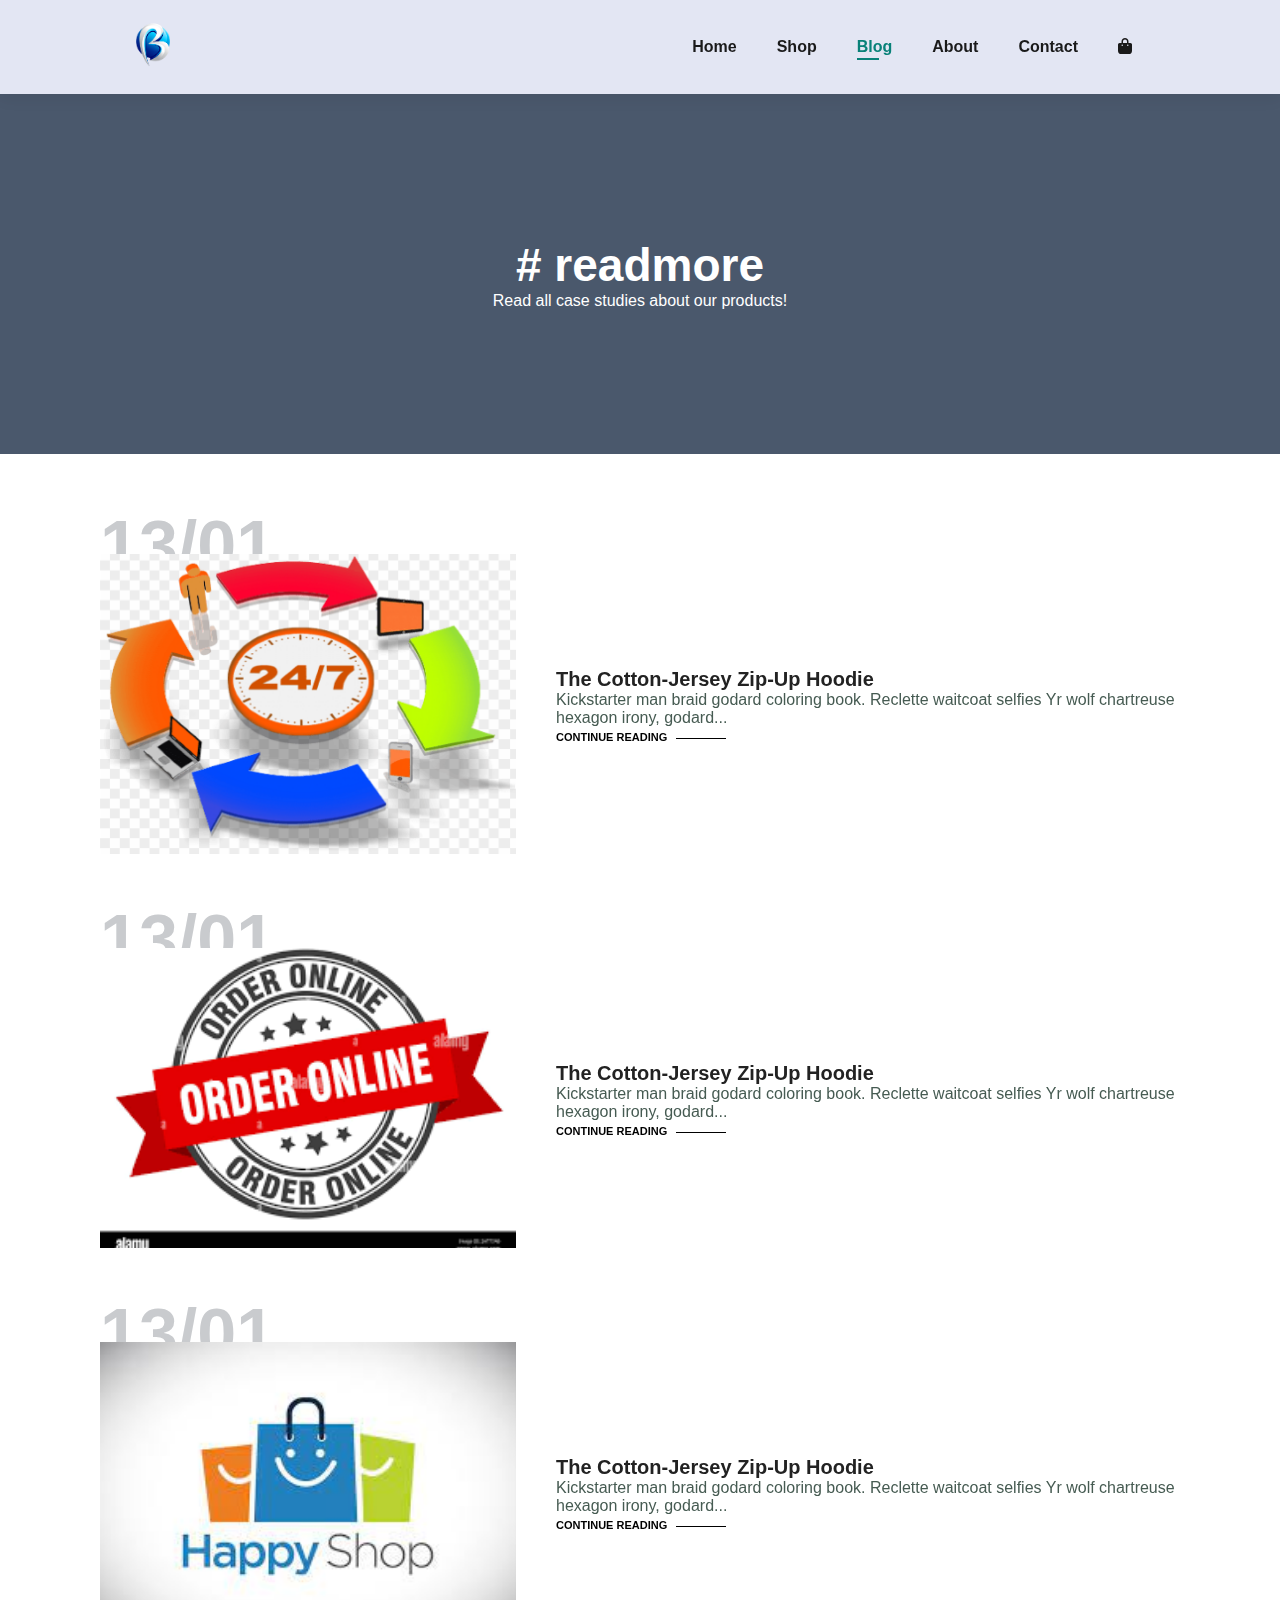
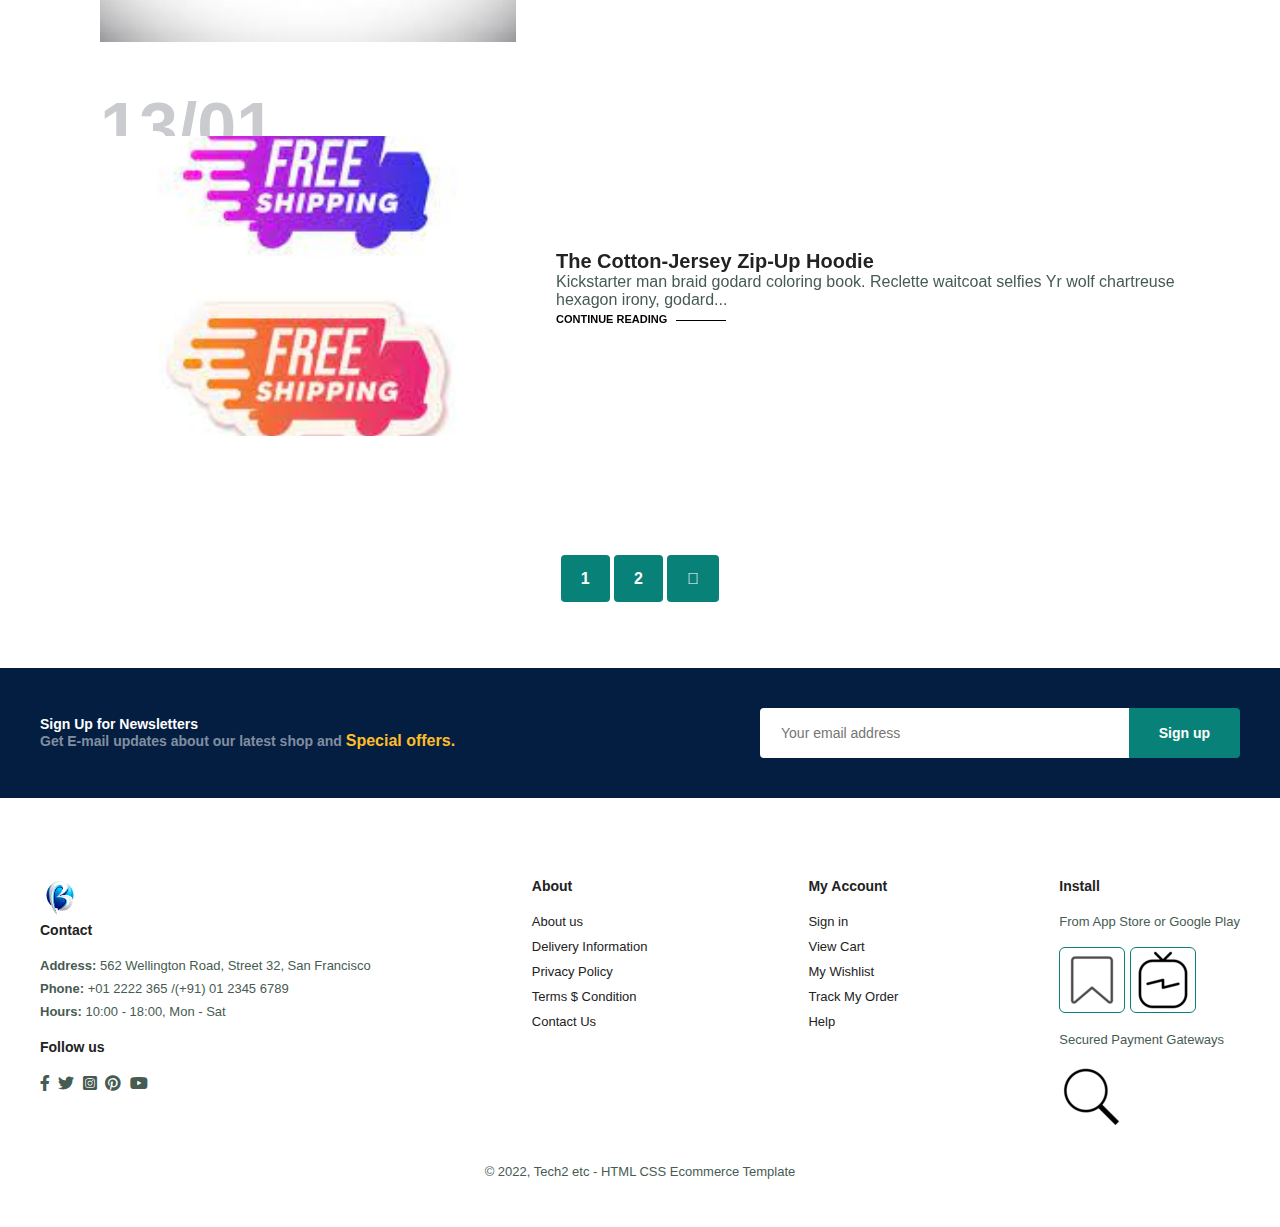
<file: blog.html>
<!DOCTYPE html>
<html lang="en">
<head>
    <meta charset="UTF-8">
    <meta http-equiv="X-UA-Compatible" content="IE=edge">
    <meta name="viewport" content="width=device-width, initial-scale=1.0">
    <title>ECommerce</title>
    <!-- <script src="https://kit.fontawesome.com/58b42eeff9.js" crossorigin="anonymous"></script> -->
    <link rel = "stylesheet" href="css/all.css">
    <link rel="stylesheet" href="style.css">


</head>
<body>

    <section id="header">
        <a href="#"><img src="images/logo.png" width="50px" height="50px" alt="logo"></a>

        <div class="navbar_div">
            <ul class="navbar">
                <li><a  href="index.html">Home</a></li>
                <li><a href="shop.html">Shop</a></li>
                <li><a class="active" href="blog.html">Blog</a></li>
                <li><a href="about.html">About</a></li>
                <li><a href="contact.html">Contact</a></li>

                <li><a href="cart.html"><i id="bar" class="fa-solid fa-bag-shopping"></i></a></li>

                <!-- <a href="#" id="close"><i class="far fa-times"></i></a> -->

              
            </ul>
            <a class ="close" href="#"><i class="fa-close"></i> close</a> 
        </div>

        <div id="mobile">
            <a href="cart.html"><i class="fa-solid fa-bag-shopping "></i></a>
            <i id="bar" class="fas fa-outdent"></i>
           
        </div>
        
    </section>

    <section id="page-header" class="blog-header">
      
        <h2># readmore </h2>
    
        <p>Read all case studies about our products! </p>
       
    </section>

    <section id="blog">
        <div class="blog-box">
            <div class="blog-img">
                <img src="images/24-7-logo.png">
            </div>
            <div class="blog-details">
                <h4>The Cotton-Jersey Zip-Up Hoodie</h4>
                <p>Kickstarter man braid godard coloring    book.      Reclette waitcoat selfies Yr wolf
                    chartreuse hexagon irony, godard...
                </p>
                <a href="#">CONTINUE READING</a>
                    
            </div>
            <h1>13/01</h1>
        </div>

        <div class="blog-box">
            <div class="blog-img">
                <img src="images/online-order.png">
            </div>
            <div class="blog-details">
                <h4>The Cotton-Jersey Zip-Up Hoodie</h4>
                <p>Kickstarter man braid godard coloring    book.      Reclette waitcoat selfies Yr wolf
                    chartreuse hexagon irony, godard...
                </p>
                <a href="#">CONTINUE READING</a>
                    
            </div>
            <h1>13/01</h1>
        </div>

        <div class="blog-box">
            <div class="blog-img">
                <img src="images/happy-sell.jpg">
            </div>
            <div class="blog-details">
                <h4>The Cotton-Jersey Zip-Up Hoodie</h4>
                <p>Kickstarter man braid godard coloring    book.      Reclette waitcoat selfies Yr wolf
                    chartreuse hexagon irony, godard...
                </p>
                <a href="#">CONTINUE READING</a>
                    
            </div>
            <h1>13/01</h1>
        </div>

        <div class="blog-box">
            <div class="blog-img">
                <img src="images/free-shipping.jpg">
            </div>
            <div class="blog-details">
                <h4>The Cotton-Jersey Zip-Up Hoodie</h4>
                <p>Kickstarter man braid godard coloring    book.      Reclette waitcoat selfies Yr wolf
                    chartreuse hexagon irony, godard...
                </p>
                <a href="#">CONTINUE READING</a>
                    
            </div>
            <h1>13/01</h1>
        </div>

    

    </section>

    <section id="pagination" class="section-p1">
        <a href="#">1</a>
        <a href="#">2</a>
        <a href="#"><i class="fal fa-long-arrow-alt-right"></i></a>


    </section>

    <section id="newsletter" class="section-p1 section-m1">
        <div class="newstext">
            <h4>Sign Up for Newsletters</h4>
            <p>Get E-mail updates about our latest shop and <span>Special offers.</span></p>
        </div>
        <div class="form">
            <input type="text" placeholder="Your email address">
            <button class="normal">Sign up</button>
        </div>

    </section>


    <footer class="section-p1">
        <div >
            <img src="images/logo.png" style="height: 40px; width: 40;" >
            <h4>Contact</h4>
            <p><strong>Address: </strong> 562 Wellington Road, Street 32, San Francisco</p>
            <p><strong>Phone:</strong> +01 2222 365 /(+91) 01 2345 6789</p>
            <p><strong>Hours:</strong> 10:00 - 18:00, Mon - Sat</p>

            <div class="follow">
                <h4>Follow us</h4>
                <div class="icon">
                    <i class="fab fa-facebook-f"></i>
                    <i class="fa-brands fa-twitter"></i>
                    <i class="fa-brands fa-instagram-square"></i>
                    <i class="fa-brands fa-pinterest"></i>
                    <i class="fa-brands fa-youtube"></i>
                    

                </div>

            </div>
        </div>

        <div class="col">
            <h4>About</h4>
            <a href="#">About us</a>
            <a href="#">Delivery Information</a>
            <a href="#">Privacy Policy</a>
            <a href="#">Terms $ Condition</a>
            <a href="#">Contact Us</a>

        </div>

        <div class="col">
            <h4>My Account</h4>
            <a href="#">Sign in</a>
            <a href="#">View Cart</a>
            <a href="#">My Wishlist</a>
            <a href="#">Track My Order</a>
            <a href="#">Help</a>

        </div>

        <div class="col install">
           <h4>Install</h4>
           <p>From App Store or Google Play</p>
           <div class="row">
                <img src="images/save.png">
                <img src="images/instatv.png">
           </div>
           <p>Secured Payment Gateways </p>
           <img src="images/search.png" alt="payment image">

        </div>

        <div class="copyright">
            <p>&#169 2022, Tech2 etc - HTML CSS Ecommerce Template</p>
        </div>


    </footer>


    <script src="script.js"></script>
</body>
</html>
</file>
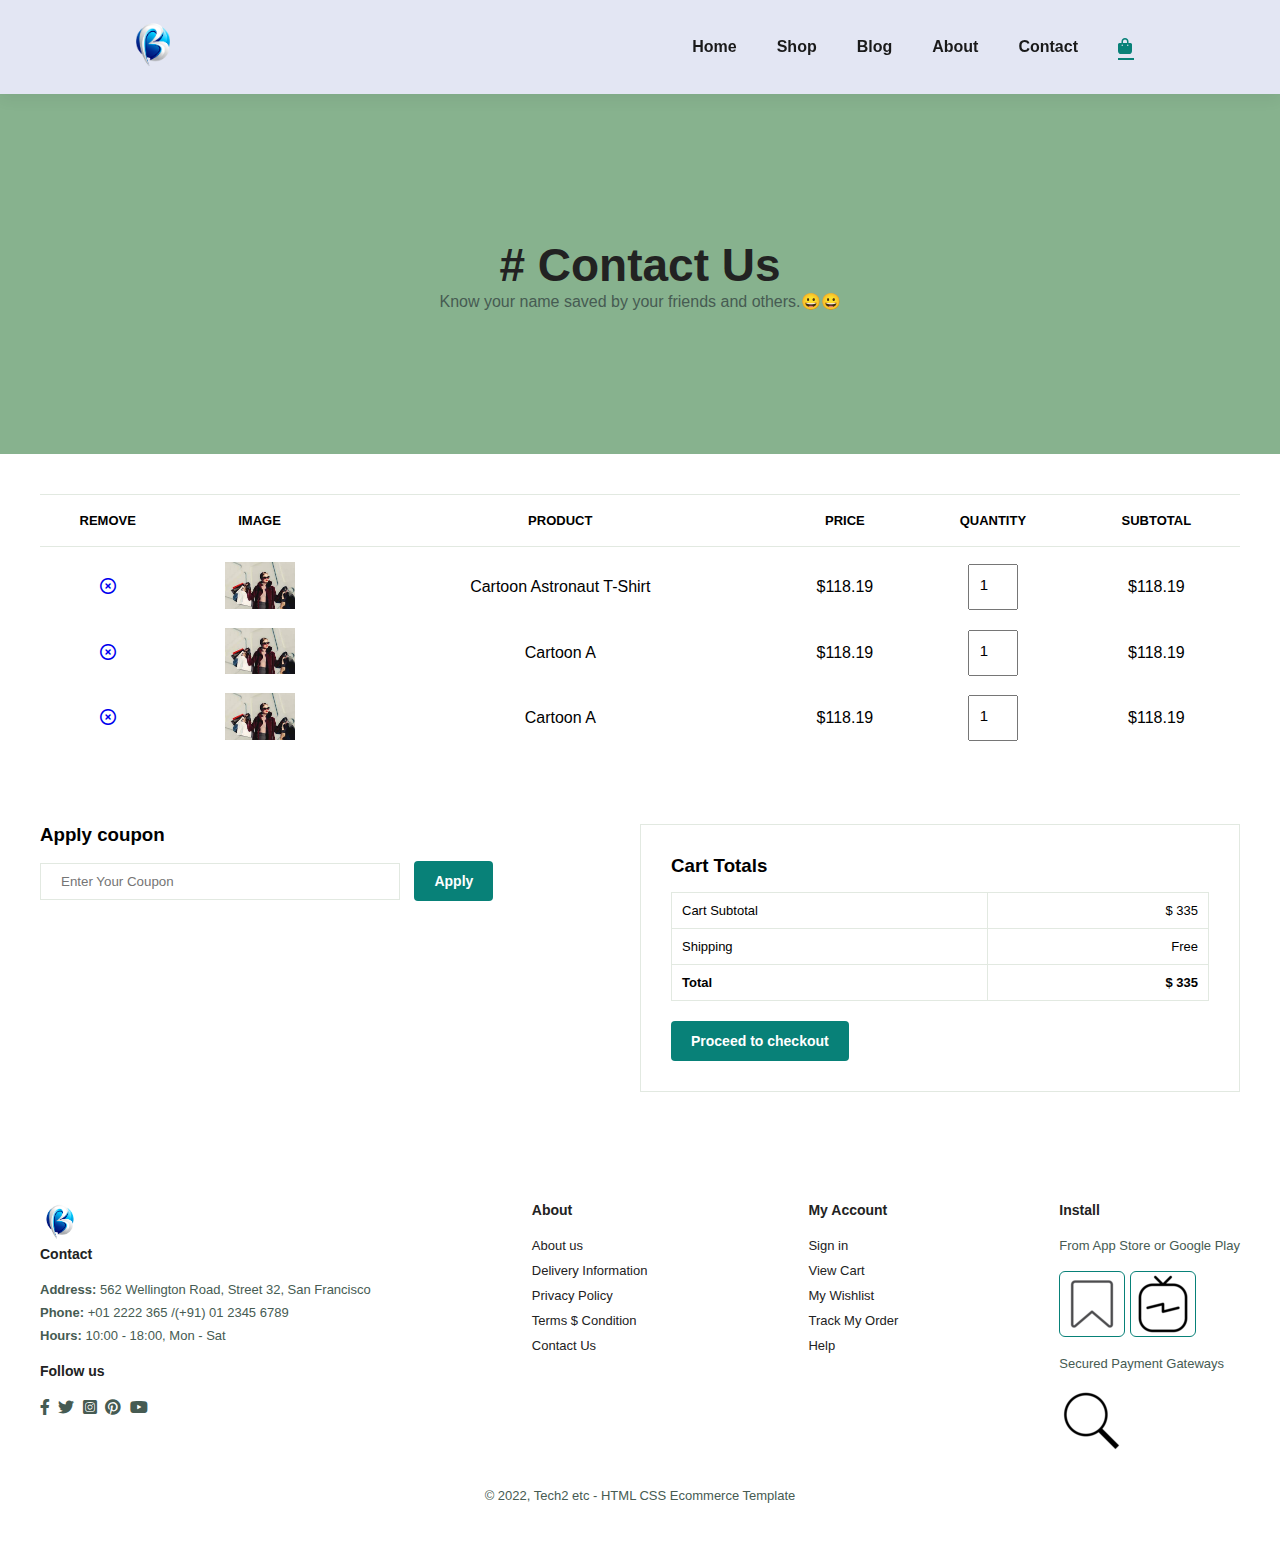
<file: cart.html>
<!DOCTYPE html>
<html lang="en">
<head>
    <meta charset="UTF-8">
    <meta http-equiv="X-UA-Compatible" content="IE=edge">
    <meta name="viewport" content="width=device-width, initial-scale=1.0">
    <title>ECommerce</title>
    <!-- <script src="https://kit.fontawesome.com/58b42eeff9.js" crossorigin="anonymous"></script> -->
    <link rel = "stylesheet" href="css/all.css">
    <link rel="stylesheet" href="style.css">


</head>
<body>

    <section id="header">
        <a href="#"><img src="images/logo.png" width="50px" height="50px" alt="logo"></a>

        <div class="navbar_div">
            <ul class="navbar">
                <li><a  href="index.html">Home</a></li>
                <li><a href="shop.html">Shop</a></li>
                <li><a href="blog.html">Blog</a></li>
                <li><a href="about.html">About</a></li>
                <li><a href="contact.html">Contact</a></li>

                <li><a class="active" href="cart.html"><i id="bar" class="fa-solid fa-bag-shopping"></i></a></li>

                <!-- <a href="#" id="close"><i class="far fa-times"></i></a> -->

              
            </ul>
            <a class ="close" href="#"><i class="fa-close"></i> close</a> 
        </div>

        <div id="mobile">
            <a href="cart.html"><i class="fa-solid fa-bag-shopping "></i></a>
            <i id="bar" class="fas fa-outdent"></i>
           
        </div>
        
    </section>

    <section id="page-header" class="about-header">
      
        <h2># Contact Us</h2>
    
        <p>Know your name saved by your friends and others.😀😀 </p>
       
    </section>

    <section id="cart" class="section-p1">
        <table width="100%" >
            <thead>
                <tr>
                    <td>Remove</td>
                    <td>Image</td>
                    <td>Product</td>
                    <td>Price</td>
                    <td>Quantity</td>
                    <td>Subtotal</td>

                </tr>
            </thead>
            <tbody>
             
                <tr>
                    <td><a href="#"><i class="far fa-times-circle"></i></a></td>
                    <td><img src="images/clothe3.jpg"></td>
                    <td>Cartoon Astronaut T-Shirt</td>
                    <td>$118.19</td>
                    <td><input type="number" value="1"></td>
                    <td>$118.19</td>

                </tr>
                <tr>
                    <td><a href="#"><i class="far fa-times-circle"></i></a></td>
                    <td><img src="images/clothe3.jpg"></td>
                    <td>Cartoon A</td>
                    <td>$118.19</td>
                    <td><input type="number" value="1"></td>
                    <td>$118.19</td>


                </tr>
                <tr>
                    <td><a href="#"><i class="far fa-times-circle"></i></a></td>
                    <td><img src="images/clothe3.jpg"></td>
                    <td>Cartoon A</td>
                    <td>$118.19</td>
                    <td><input type="number" value="1"></td>
                    <td>$118.19</td>


                </tr>
            </tbody>
        </table>
    </section>

    <section id="cart-add" class="section-p1">
        <div id="coupon">
            <h3>Apply coupon</h3>
            <div>
                <input type="text" placeholder="Enter Your Coupon">
                <button class="normal">Apply</button>
            </div>
        </div>

        <div id="subtotal">
            <h3>Cart Totals</h3>
            <table>
                <tr>
                    <td>Cart Subtotal</td>
                    <td class="price">$ 335</td>
                </tr>
                <tr>
                    <td>Shipping</td>
                    <td class="price">Free</td>
            
                </tr>
                <tr>
                    <td><strong>Total</strong> </td>
                    <td class="price"><strong>$ 335</strong> </td>

                </tr>
            </table>
            <button class="normal">Proceed to checkout</button>
        </div>
    </section>

    <footer class="section-p1">
        <div >
            <img src="images/logo.png" style="height: 40px; width: 40;" >
            <h4>Contact</h4>
            <p><strong>Address: </strong> 562 Wellington Road, Street 32, San Francisco</p>
            <p><strong>Phone:</strong> +01 2222 365 /(+91) 01 2345 6789</p>
            <p><strong>Hours:</strong> 10:00 - 18:00, Mon - Sat</p>

            <div class="follow">
                <h4>Follow us</h4>
                <div class="icon">
                    <i class="fab fa-facebook-f"></i>
                    <i class="fa-brands fa-twitter"></i>
                    <i class="fa-brands fa-instagram-square"></i>
                    <i class="fa-brands fa-pinterest"></i>
                    <i class="fa-brands fa-youtube"></i>
                    

                </div>

            </div>
        </div>

        <div class="col">
            <h4>About</h4>
            <a href="#">About us</a>
            <a href="#">Delivery Information</a>
            <a href="#">Privacy Policy</a>
            <a href="#">Terms $ Condition</a>
            <a href="#">Contact Us</a>

        </div>

        <div class="col">
            <h4>My Account</h4>
            <a href="#">Sign in</a>
            <a href="#">View Cart</a>
            <a href="#">My Wishlist</a>
            <a href="#">Track My Order</a>
            <a href="#">Help</a>

        </div>

        <div class="col install">
           <h4>Install</h4>
           <p>From App Store or Google Play</p>
           <div class="row">
                <img src="images/save.png">
                <img src="images/instatv.png">
           </div>
           <p>Secured Payment Gateways </p>
           <img src="images/search.png" alt="payment image">

        </div>

        <div class="copyright">
            <p>&#169 2022, Tech2 etc - HTML CSS Ecommerce Template</p>
        </div>


    </footer>


    <script src="script.js"></script>
</body>
</html>
</file>
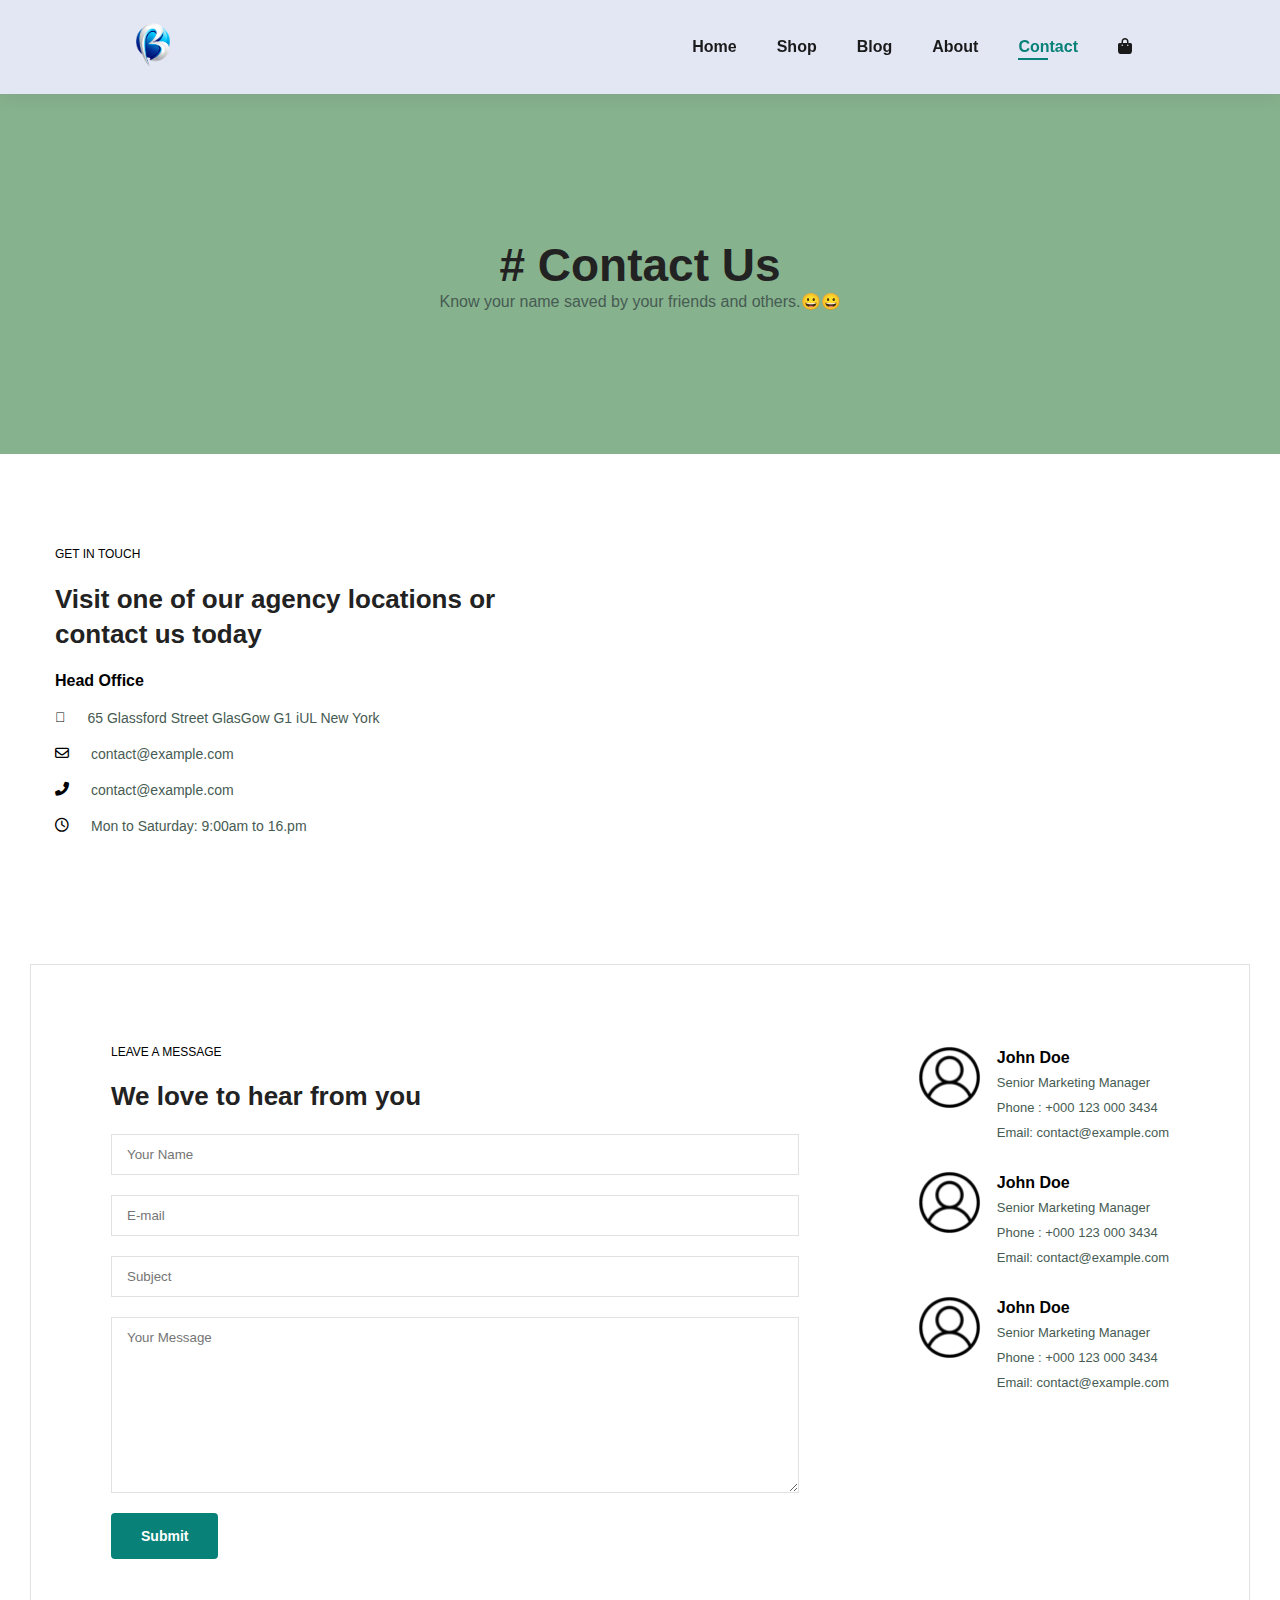
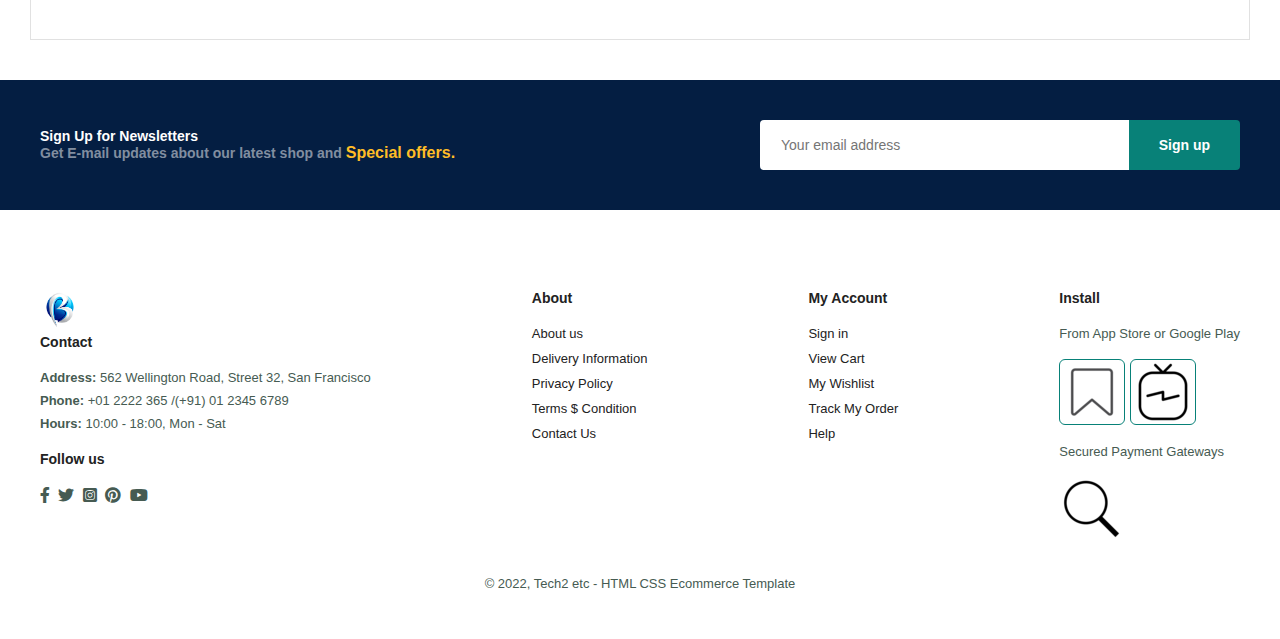
<file: contact.html>
<!DOCTYPE html>
<html lang="en">
<head>
    <meta charset="UTF-8">
    <meta http-equiv="X-UA-Compatible" content="IE=edge">
    <meta name="viewport" content="width=device-width, initial-scale=1.0">
    <title>ECommerce</title>
    <!-- <script src="https://kit.fontawesome.com/58b42eeff9.js" crossorigin="anonymous"></script> -->
    <link rel = "stylesheet" href="css/all.css">
    <link rel="stylesheet" href="style.css">


</head>
<body>

    <section id="header">
        <a href="#"><img src="images/logo.png" width="50px" height="50px" alt="logo"></a>

        <div class="navbar_div">
            <ul class="navbar">
                <li><a  href="index.html">Home</a></li>
                <li><a href="shop.html">Shop</a></li>
                <li><a href="blog.html">Blog</a></li>
                <li><a  href="about.html">About</a></li>
                <li><a class="active" href="contact.html">Contact</a></li>

                <li><a href="cart.html"><i id="bar" class="fa-solid fa-bag-shopping"></i></a></li>

                <!-- <a href="#" id="close"><i class="far fa-times"></i></a> -->

              
            </ul>
            <a class ="close" href="#"><i class="fa-close"></i> close</a> 
        </div>

        <div id="mobile">
            <a href="cart.html"><i class="fa-solid fa-bag-shopping "></i></a>
            <i id="bar" class="fas fa-outdent"></i>
           
        </div>
        
    </section>

    <section id="page-header" class="about-header">
      
        <h2># Contact Us</h2>
    
        <p>Know your name saved by your friends and others.😀😀 </p>
       
    </section>

    <section id="contact-details" class="section-p1">
        <div class="details">
            <span>GET IN TOUCH</span>
            <h2>Visit one of our agency locations or contact us today</h2>
            <h3>Head Office</h3>
            <div>
                <li>
                    <i class="fal fa-map"></i>
                    <p>65 Glassford Street GlasGow G1 iUL New York</p>
                </li>
                <li>
                    <i class="far fa-envelope"></i>
                    <p>contact@example.com</p>
                </li>
                <li>
                    <i class="fas fa-phone-alt"></i>
                    <p>contact@example.com</p>
                </li>
                <li>
                    <i class="far fa-clock"></i>
                    <p>Mon to Saturday: 9:00am to 16.pm</p>
                </li>
            </div>
        </div>

        <div class="map">
            <iframe src="https://www.google.com/maps/embed?pb=!1m18!1m12!1m3!1d3549.4004020759376!2d78.03995351456254!3d27.175149555285902!2m3!1f0!2f0!3f0!3m2!1i1024!2i768!4f13.1!3m3!1m2!1s0x39747121d702ff6d%3A0xdd2ae4803f767dde!2sTaj%20Mahal!5e0!3m2!1sen!2sin!4v1657080421800!5m2!1sen!2sin" width="600" height="450" style="border:0;" allowfullscreen="" loading="lazy" referrerpolicy="no-referrer-when-downgrade"></iframe>

        </div>


    </section>


    <section id="form-details" >
       <form action="">
            <span>LEAVE A MESSAGE</span>
            <h2>We love to hear from you</h2>
            <input type="text" placeholder="Your Name">
            <input type="text" placeholder="E-mail">
            <input type="text" placeholder="Subject">
            <textarea name="" id="" cols="30" rows="10" placeholder="Your Message"></textarea>
            <button class="normal" type="submit">Submit</button>
       </form>

       <div class="people">
            <div>
                <img src="images/profile.png" alt="">
                <p><span>John Doe</span>Senior Marketing Manager <br> Phone : +000 123 000 3434 <br> Email: contact@example.com</p>
            </div>
            <div>
                <img src="images/profile.png" alt="">
                <p><span>John Doe</span>Senior Marketing Manager <br> Phone : +000 123 000 3434 <br> Email: contact@example.com</p>
            </div>
            <div>
                <img src="images/profile.png" alt="">
                <p><span>John Doe</span>Senior Marketing Manager <br> Phone : +000 123 000 3434 <br> Email: contact@example.com</p>
            </div>
            
       </div>
    </section>



    <section id="newsletter" class="section-p1 section-m1">
        <div class="newstext">
            <h4>Sign Up for Newsletters</h4>
            <p>Get E-mail updates about our latest shop and <span>Special offers.</span></p>
        </div>
        <div class="form">
            <input type="text" placeholder="Your email address">
            <button class="normal">Sign up</button>
        </div>

    </section>


    <footer class="section-p1">
        <div >
            <img src="images/logo.png" style="height: 40px; width: 40;" >
            <h4>Contact</h4>
            <p><strong>Address: </strong> 562 Wellington Road, Street 32, San Francisco</p>
            <p><strong>Phone:</strong> +01 2222 365 /(+91) 01 2345 6789</p>
            <p><strong>Hours:</strong> 10:00 - 18:00, Mon - Sat</p>

            <div class="follow">
                <h4>Follow us</h4>
                <div class="icon">
                    <i class="fab fa-facebook-f"></i>
                    <i class="fa-brands fa-twitter"></i>
                    <i class="fa-brands fa-instagram-square"></i>
                    <i class="fa-brands fa-pinterest"></i>
                    <i class="fa-brands fa-youtube"></i>
                    

                </div>

            </div>
        </div>

        <div class="col">
            <h4>About</h4>
            <a href="#">About us</a>
            <a href="#">Delivery Information</a>
            <a href="#">Privacy Policy</a>
            <a href="#">Terms $ Condition</a>
            <a href="#">Contact Us</a>

        </div>

        <div class="col">
            <h4>My Account</h4>
            <a href="#">Sign in</a>
            <a href="#">View Cart</a>
            <a href="#">My Wishlist</a>
            <a href="#">Track My Order</a>
            <a href="#">Help</a>

        </div>

        <div class="col install">
           <h4>Install</h4>
           <p>From App Store or Google Play</p>
           <div class="row">
                <img src="images/save.png">
                <img src="images/instatv.png">
           </div>
           <p>Secured Payment Gateways </p>
           <img src="images/search.png" alt="payment image">

        </div>

        <div class="copyright">
            <p>&#169 2022, Tech2 etc - HTML CSS Ecommerce Template</p>
        </div>


    </footer>


    <script src="script.js"></script>
</body>
</html>
</file>
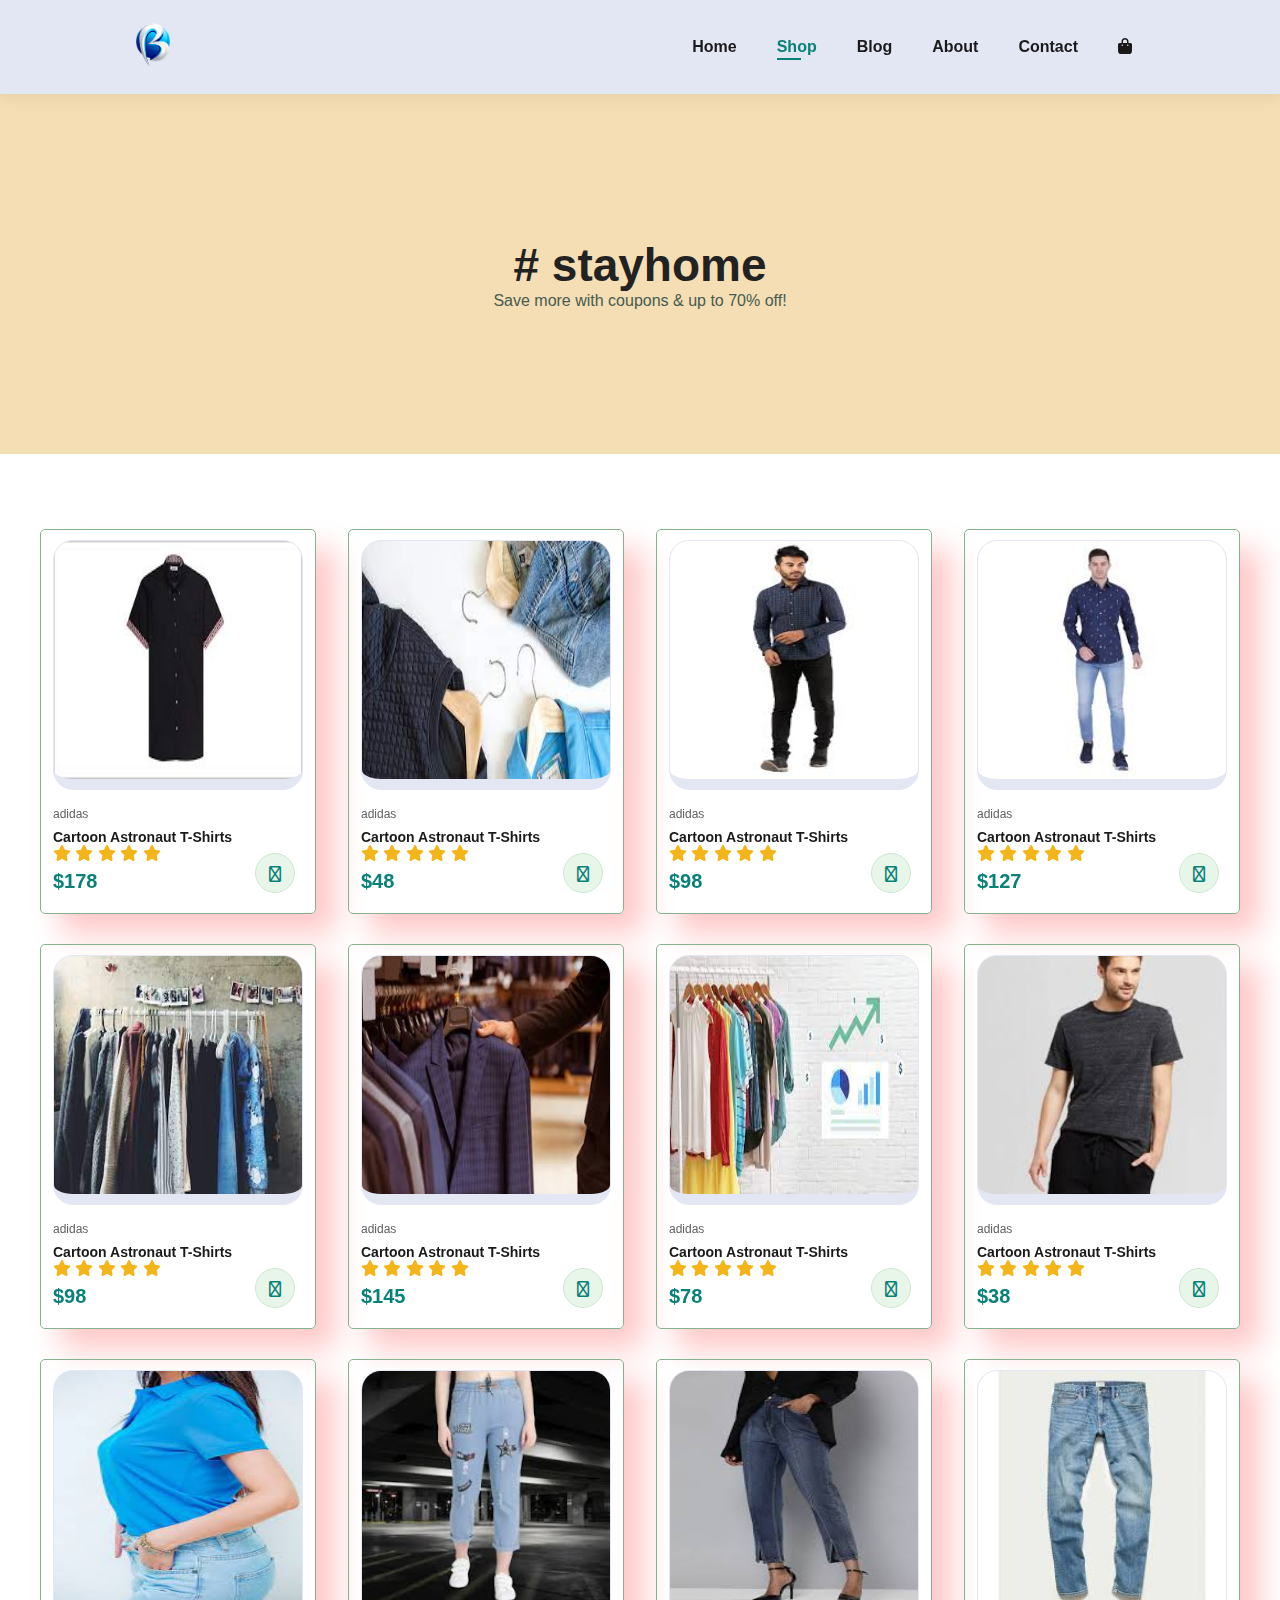
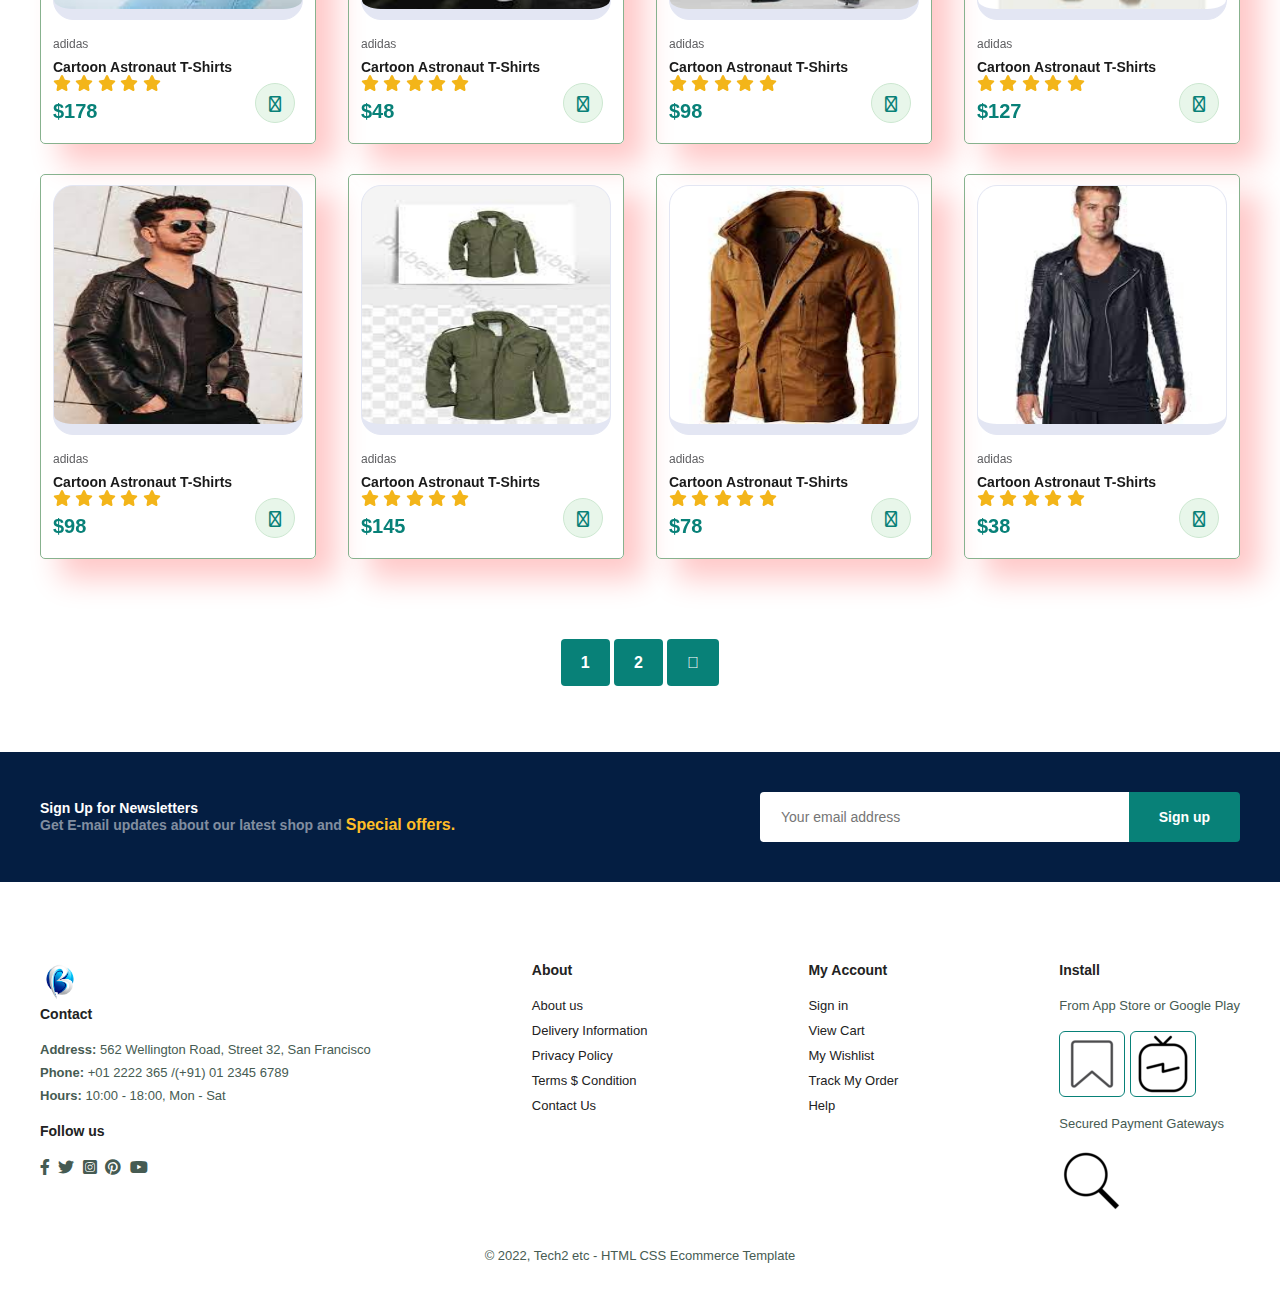
<file: shop.html>
<!DOCTYPE html>
<html lang="en">
<head>
    <meta charset="UTF-8">
    <meta http-equiv="X-UA-Compatible" content="IE=edge">
    <meta name="viewport" content="width=device-width, initial-scale=1.0">
    <title>ECommerce</title>
    <!-- <script src="https://kit.fontawesome.com/58b42eeff9.js" crossorigin="anonymous"></script> -->
    <link rel = "stylesheet" href="css/all.css">
    <link rel="stylesheet" href="style.css">


</head>
<body>

   
    <section id="header">
        <a href="#"><img src="images/logo.png" width="50px" height="50px" alt="logo"></a>

        <div class="navbar_div">
            <ul class="navbar">
                <li><a  href="index.html">Home</a></li>
                <li><a class="active" href="shop.html">Shop</a></li>
                <li><a href="blog.html">Blog</a></li>
                <li><a href="about.html">About</a></li>
                <li><a href="contact.html">Contact</a></li>

                <li><a href="cart.html"><i id="bar" class="fa-solid fa-bag-shopping"></i></a></li>

                <!-- <a href="#" id="close"><i class="far fa-times"></i></a> -->

              
            </ul>
            <a class ="close" href="#"><i class="fa-close"></i> close</a> 
        </div>

        <div id="mobile">
            <a href="cart.html"><i class="fa-solid fa-bag-shopping "></i></a>
            <i id="bar" class="fas fa-outdent"></i>
           
        </div>
        
    </section>

    <section id="page-header">
      
        <h2># stayhome</h2>
    
        <p>Save more with coupons & up to 70% off! </p>
       
    </section>

  

    <section id="product1"  class="section-p1">
       
        <div class="pro-container">
            <div class="pro" onclick="window.location.href='sproduct.html';">
                <img src="images/t-shirt.jpg" alt="">
                <div class="des">
                    <span>adidas</span>
                    <h5>Cartoon Astronaut T-Shirts</h5>
                    <div class="star">
                        <i class="fas fa-star"></i>
                        <i class="fas fa-star"></i>
                        <i class="fas fa-star"></i>
                        <i class="fas fa-star"></i>
                        <i class="fas fa-star"></i>
    
                    </div>
                    <h4>$178</h4>

                </div>
                <a href="#"><i class="fa-solid fa-bag-shopping cart"></i></a>
            </div>


            <div class="pro"  onclick="window.location.href='sproduct.html';">
                <img src="images/clothe4.jpg" alt="">
                <div class="des">
                    <span>adidas</span>
                    <h5>Cartoon Astronaut T-Shirts</h5>
                    <div class="star">
                        <i class="fas fa-star"></i>
                        <i class="fas fa-star"></i>
                        <i class="fas fa-star"></i>
                        <i class="fas fa-star"></i>
                        <i class="fas fa-star"></i>
    
                    </div>
                    <h4>$48</h4>

                </div>
                <a href="#"><i class="fa-solid fa-bag-shopping cart"></i></a>
            </div>

            <div class="pro" onclick="window.location.href='sproduct.html';">
                <img src="images/shirt1.jpg" alt="">
                <div class="des">
                    <span>adidas</span>
                    <h5>Cartoon Astronaut T-Shirts</h5>
                    <div class="star">
                        <i class="fas fa-star"></i>
                        <i class="fas fa-star"></i>
                        <i class="fas fa-star"></i>
                        <i class="fas fa-star"></i>
                        <i class="fas fa-star"></i>
    
                    </div>
                    <h4>$98</h4>

                </div>
                <a href="#"><i class="fa-solid fa-bag-shopping cart"></i></a>
            </div>


            <div class="pro" onclick="window.location.href='sproduct.html';">
                <img src="images/shirt2.jpg" alt="">
                <div class="des">
                    <span>adidas</span>
                    <h5>Cartoon Astronaut T-Shirts</h5>
                    <div class="star">
                        <i class="fas fa-star"></i>
                        <i class="fas fa-star"></i>
                        <i class="fas fa-star"></i>
                        <i class="fas fa-star"></i>
                        <i class="fas fa-star"></i>
    
                    </div>
                    <h4>$127</h4>

                </div>
                <a href="#"><i class="fa-solid fa-bag-shopping cart"></i></a>
            </div>


            <div class="pro" onclick="window.location.href='sproduct.html';">
                <img src="images/clothe1.jpg" alt="">
                <div class="des">
                    <span>adidas</span>
                    <h5>Cartoon Astronaut T-Shirts</h5>
                    <div class="star">
                        <i class="fas fa-star"></i>
                        <i class="fas fa-star"></i>
                        <i class="fas fa-star"></i>
                        <i class="fas fa-star"></i>
                        <i class="fas fa-star"></i>
    
                    </div>
                    <h4>$98</h4>

                </div>
                <a href="#"><i class="fa-solid fa-bag-shopping cart"></i></a>
            </div>


            <div class="pro" onclick="window.location.href='sproduct.html';">
                <img src="images/clothe8.jpg" alt="">
                <div class="des">
                    <span>adidas</span>
                    <h5>Cartoon Astronaut T-Shirts</h5>
                    <div class="star">
                        <i class="fas fa-star"></i>
                        <i class="fas fa-star"></i>
                        <i class="fas fa-star"></i>
                        <i class="fas fa-star"></i>
                        <i class="fas fa-star"></i>
    
                    </div>
                    <h4>$145</h4>

                </div>
                <a href="#"><i class="fa-solid fa-bag-shopping cart"></i></a>
            </div>


            <div class="pro" onclick="window.location.href='sproduct.html';">
                <img src="images/cloth2.jpg" alt="">
                <div class="des">
                    <span>adidas</span>
                    <h5>Cartoon Astronaut T-Shirts</h5>
                    <div class="star">
                        <i class="fas fa-star"></i>
                        <i class="fas fa-star"></i>
                        <i class="fas fa-star"></i>
                        <i class="fas fa-star"></i>
                        <i class="fas fa-star"></i>
    
                    </div>
                    <h4>$78</h4>

                </div>
                <a href="#"><i class="fa-solid fa-bag-shopping cart"></i></a>
            </div>


            <div class="pro" onclick="window.location.href='sproduct.html';">
                <img src="images/t-shirts3.jpg" alt="">
                <div class="des">
                    <span>adidas</span>
                    <h5>Cartoon Astronaut T-Shirts</h5>
                    <div class="star">
                        <i class="fas fa-star"></i>
                        <i class="fas fa-star"></i>
                        <i class="fas fa-star"></i>
                        <i class="fas fa-star"></i>
                        <i class="fas fa-star"></i>
    
                    </div>
                    <h4>$38</h4>

                <!-- </div>
                <a href="#"><i class="fal fa-shopping-cart cart"></i></a> -->

                </div>
                <a href="#"><i class="fa-solid fa-bag-shopping cart"></i></a>
            </div>

            <div class="pro" onclick="window.location.href='sproduct.html';">
                <img src="images/jeans.jpg" alt="">
                <div class="des">
                    <span>adidas</span>
                    <h5>Cartoon Astronaut T-Shirts</h5>
                    <div class="star">
                        <i class="fas fa-star"></i>
                        <i class="fas fa-star"></i>
                        <i class="fas fa-star"></i>
                        <i class="fas fa-star"></i>
                        <i class="fas fa-star"></i>
    
                    </div>
                    <h4>$178</h4>

                </div>
                <a href="#"><i class="fa-solid fa-bag-shopping cart"></i></a>
            </div>


            <div class="pro" onclick="window.location.href='sproduct.html';">
                <img src="images/jeans1.jpg" alt="">
                <div class="des">
                    <span>adidas</span>
                    <h5>Cartoon Astronaut T-Shirts</h5>
                    <div class="star">
                        <i class="fas fa-star"></i>
                        <i class="fas fa-star"></i>
                        <i class="fas fa-star"></i>
                        <i class="fas fa-star"></i>
                        <i class="fas fa-star"></i>
    
                    </div>
                    <h4>$48</h4>

                </div>
                <a href="#"><i class="fa-solid fa-bag-shopping cart"></i></a>
            </div>

            <div class="pro" onclick="window.location.href='sproduct.html';">
                <img src="images/jeans12.jpg" alt="">
                <div class="des">
                    <span>adidas</span>
                    <h5>Cartoon Astronaut T-Shirts</h5>
                    <div class="star">
                        <i class="fas fa-star"></i>
                        <i class="fas fa-star"></i>
                        <i class="fas fa-star"></i>
                        <i class="fas fa-star"></i>
                        <i class="fas fa-star"></i>
    
                    </div>
                    <h4>$98</h4>

                </div>
                <a href="#"><i class="fa-solid fa-bag-shopping cart"></i></a>
            </div>


            <div class="pro" onclick="window.location.href='sproduct.html';">
                <img src="images/jeans3.jpg" alt="">
                <div class="des">
                    <span>adidas</span>
                    <h5>Cartoon Astronaut T-Shirts</h5>
                    <div class="star">
                        <i class="fas fa-star"></i>
                        <i class="fas fa-star"></i>
                        <i class="fas fa-star"></i>
                        <i class="fas fa-star"></i>
                        <i class="fas fa-star"></i>
    
                    </div>
                    <h4>$127</h4>

                </div>
                <a href="#"><i class="fa-solid fa-bag-shopping cart"></i></a>
            </div>


            <div class="pro" onclick="window.location.href='sproduct.html';">
                <img src="images/jacket1.jpg" alt="">
                <div class="des">
                    <span>adidas</span>
                    <h5>Cartoon Astronaut T-Shirts</h5>
                    <div class="star">
                        <i class="fas fa-star"></i>
                        <i class="fas fa-star"></i>
                        <i class="fas fa-star"></i>
                        <i class="fas fa-star"></i>
                        <i class="fas fa-star"></i>
    
                    </div>
                    <h4>$98</h4>

                </div>
                <a href="#"><i class="fa-solid fa-bag-shopping cart"></i></a>
            </div>


            <div class="pro" onclick="window.location.href='sproduct.html';">
                <img src="images/jacket2.jpg" alt="">
                <div class="des">
                    <span>adidas</span>
                    <h5>Cartoon Astronaut T-Shirts</h5>
                    <div class="star">
                        <i class="fas fa-star"></i>
                        <i class="fas fa-star"></i>
                        <i class="fas fa-star"></i>
                        <i class="fas fa-star"></i>
                        <i class="fas fa-star"></i>
    
                    </div>
                    <h4>$145</h4>

                </div>
                <a href="#"><i class="fa-solid fa-bag-shopping cart"></i></a>
            </div>


            <div class="pro" onclick="window.location.href='sproduct.html';">
                <img src="images/jacket3.jpg" alt="">
                <div class="des">
                    <span>adidas</span>
                    <h5>Cartoon Astronaut T-Shirts</h5>
                    <div class="star">
                        <i class="fas fa-star"></i>
                        <i class="fas fa-star"></i>
                        <i class="fas fa-star"></i>
                        <i class="fas fa-star"></i>
                        <i class="fas fa-star"></i>
    
                    </div>
                    <h4>$78</h4>

                </div>
                <a href="#"><i class="fa-solid fa-bag-shopping cart"></i></a>
            </div>


            <div class="pro" onclick="window.location.href='sproduct.html';">
                <img src="images/jacket4.jpg" alt="">
                <div class="des">
                    <span>adidas</span>
                    <h5>Cartoon Astronaut T-Shirts</h5>
                    <div class="star">
                        <i class="fas fa-star"></i>
                        <i class="fas fa-star"></i>
                        <i class="fas fa-star"></i>
                        <i class="fas fa-star"></i>
                        <i class="fas fa-star"></i>
    
                    </div>
                    <h4>$38</h4>

                </div>
                <a href="#"><i class="fa-solid fa-bag-shopping cart"></i></a>
            </div>

            
        </div>
    </section>

    <section id="pagination" class="section-p1">
        <a href="#">1</a>
        <a href="#">2</a>
        <a href="#"><i class="fal fa-long-arrow-alt-right"></i></a>


    </section>

    <section id="newsletter" class="section-p1 section-m1">
        <div class="newstext">
            <h4>Sign Up for Newsletters</h4>
            <p>Get E-mail updates about our latest shop and <span>Special offers.</span></p>
        </div>
        <div class="form">
            <input type="text" placeholder="Your email address">
            <button class="normal">Sign up</button>
        </div>

    </section>


    <footer class="section-p1">
        <div >
            <img src="images/logo.png" style="height: 40px; width: 40;" >
            <h4>Contact</h4>
            <p><strong>Address: </strong> 562 Wellington Road, Street 32, San Francisco</p>
            <p><strong>Phone:</strong> +01 2222 365 /(+91) 01 2345 6789</p>
            <p><strong>Hours:</strong> 10:00 - 18:00, Mon - Sat</p>

            <div class="follow">
                <h4>Follow us</h4>
                <div class="icon">
                    <i class="fab fa-facebook-f"></i>
                    <i class="fa-brands fa-twitter"></i>
                    <i class="fa-brands fa-instagram-square"></i>
                    <i class="fa-brands fa-pinterest"></i>
                    <i class="fa-brands fa-youtube"></i>
                    

                </div>

            </div>
        </div>

        <div class="col">
            <h4>About</h4>
            <a href="#">About us</a>
            <a href="#">Delivery Information</a>
            <a href="#">Privacy Policy</a>
            <a href="#">Terms $ Condition</a>
            <a href="#">Contact Us</a>

        </div>

        <div class="col">
            <h4>My Account</h4>
            <a href="#">Sign in</a>
            <a href="#">View Cart</a>
            <a href="#">My Wishlist</a>
            <a href="#">Track My Order</a>
            <a href="#">Help</a>

        </div>

        <div class="col install">
           <h4>Install</h4>
           <p>From App Store or Google Play</p>
           <div class="row">
                <img src="images/save.png">
                <img src="images/instatv.png">
           </div>
           <p>Secured Payment Gateways </p>
           <img src="images/search.png" alt="payment image">

        </div>

        <div class="copyright">
            <p>&#169 2022, Tech2 etc - HTML CSS Ecommerce Template</p>
        </div>


    </footer>


    <script src="script.js"></script>
</body>
</html>
</file>
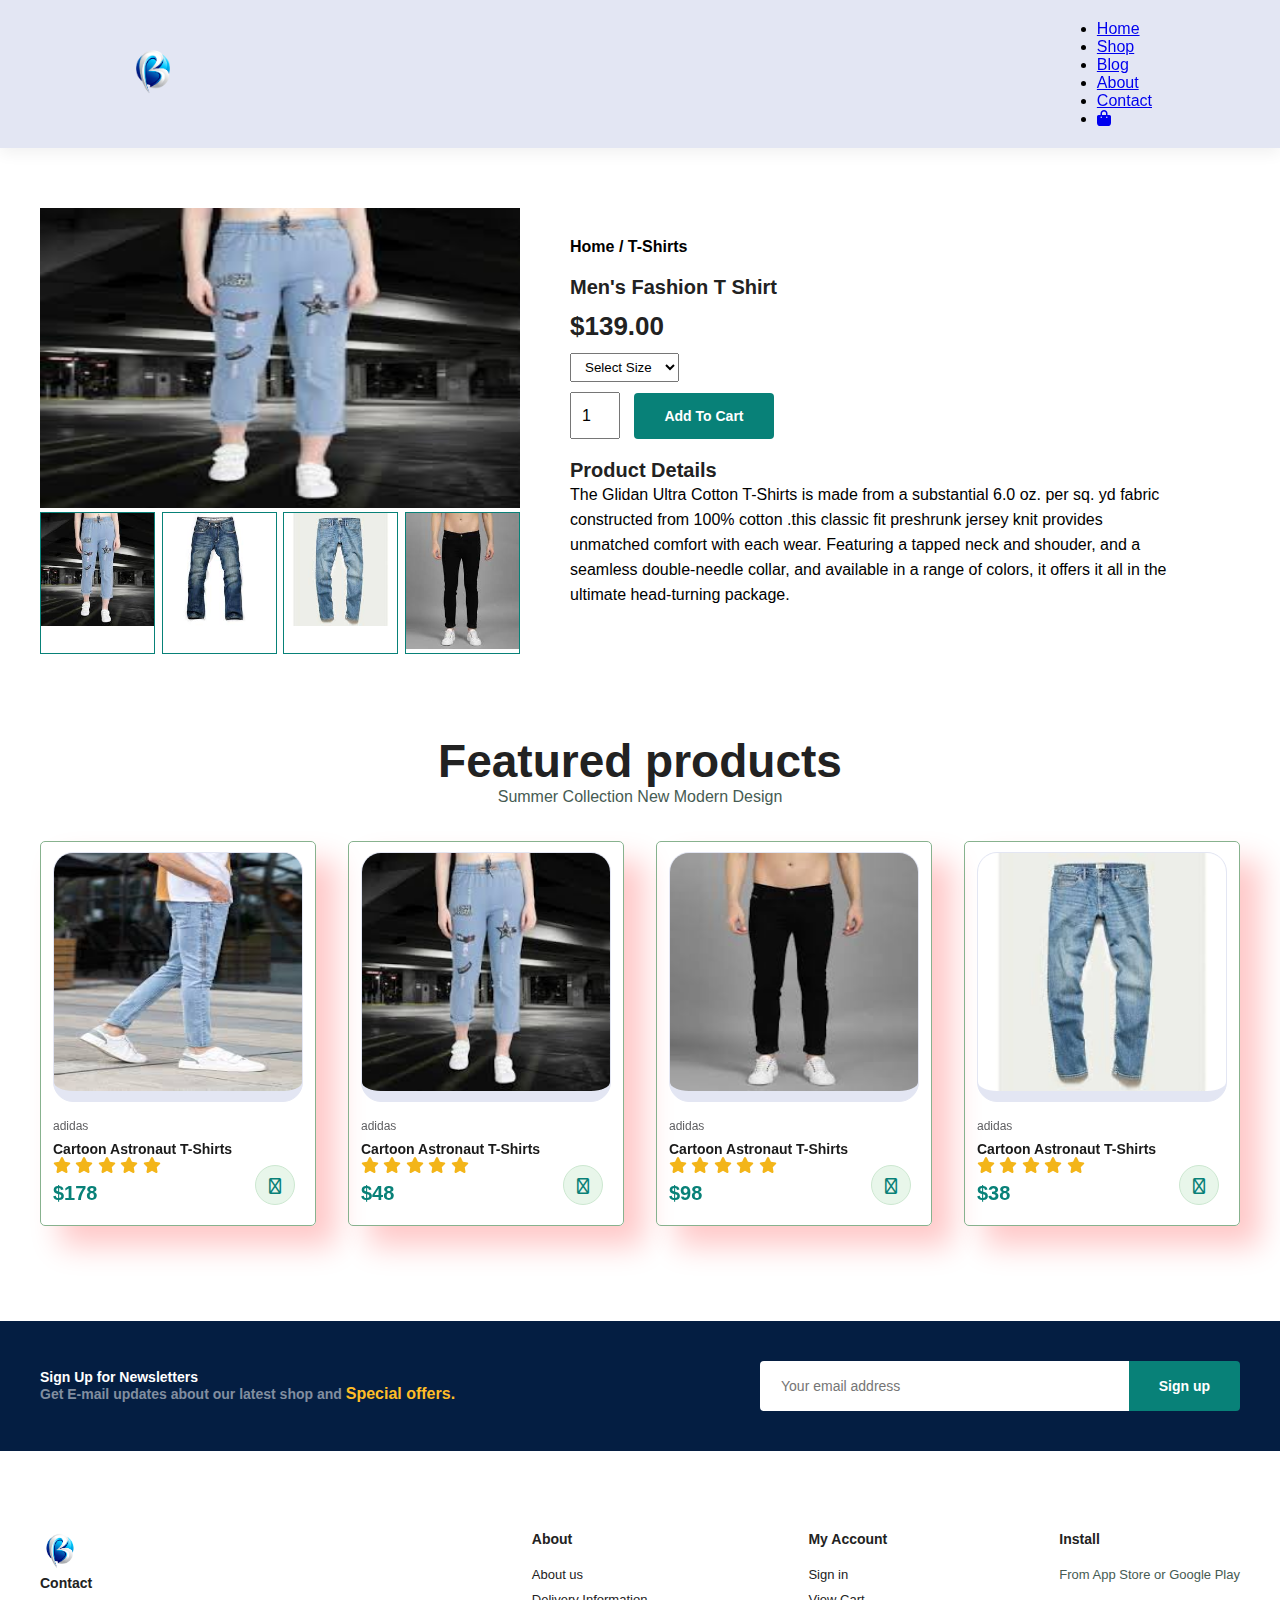
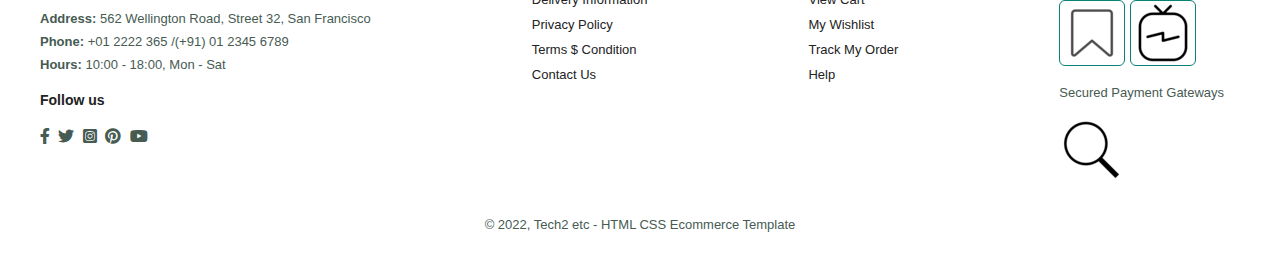
<file: sproduct.html>
<!DOCTYPE html>
<html lang="en">
<head>
    <meta charset="UTF-8">
    <meta http-equiv="X-UA-Compatible" content="IE=edge">
    <meta name="viewport" content="width=device-width, initial-scale=1.0">
    <title>ECommerce</title>
    <!-- <script src="https://kit.fontawesome.com/58b42eeff9.js" crossorigin="anonymous"></script> -->
    <link rel = "stylesheet" href="css/all.css">
    <link rel="stylesheet" href="style.css">


</head>
<body>

    <section id="header" >
        <a href="#"><img src="images/logo.png" width="50px" height="50px" alt="logo"></a>

        <div>
            <ul id="navbar">
                <li><a  href="index.html">Home</a></li>
                <li><a class="active" href="shop.html">Shop</a></li>
                <li><a href="blog.html">Blog</a></li>
                <li><a href="about.html">About</a></li>
                <li><a href="contact.html">Contact</a></li>

                <li><a href="cart.html"><i id="bar" class="fa-solid fa-bag-shopping"></i></a></li>

                <!-- <a href="#" id="close"><i class="far fa-times"></i></a> -->
            
            </ul>
        </div>

        <div id="mobile">
            <a href="cart.html"><i class="fa-solid fa-bag-shopping "></i></a>
            <i id="bar" class="fas fa-outdent"></i>
           
        </div>
        
    </section>

    <section id="prodetails" class="section-p1">
        <div class="single-pro-image">
            <img  src="images/jeans1.jpg" width="100%" id="mainImg" alt="">
            <div class="small-img-group">
                <div class="small-img-col">
                    <img src="images/jeans1.jpg" width="100%" class="small-img">
                </div>
                <div class="small-img-col">
                    <img src="images/jeans2.jpg" width="100%" class="small-img">
                </div>
                <div class="small-img-col">
                    <img src="images/jeans3.jpg" width="100%" class="small-img">
                </div>
                <div class="small-img-col">
                    <img src="images/jeans4.jpg" width="100%" class="small-img">
                </div>
            </div>
        </div>
        <div class="single-pro-details">
            <h6>Home / T-Shirts</h6>
            <h4>Men's Fashion T Shirt</h4>
            <h2>$139.00</h2>
            <select>
                <option>Select Size</option>
                <option>XL</option>
                <option>XXL</option>
                <option>Small</option>
                <option>Medium</option>
                <option>Large</option>

            </select>
            <input type="number" value="1">
            <button class="normal">Add To Cart</button>
            <h4>Product Details</h4>
            <span>The Glidan Ultra Cotton T-Shirts is made from a substantial 6.0 oz. per sq. yd fabric 
                constructed from 100% cotton .this classic fit preshrunk jersey knit provides unmatched comfort with each wear. Featuring
                a tapped neck and shouder, and a seamless double-needle collar, and available in a range
                of colors, it offers it all in the ultimate head-turning package.
            </span>
        </div>
    </section>

    <section id="product1"  class="section-p1">
        <h2>Featured products</h2>
        <p>Summer Collection New Modern Design</p>
        <div class="pro-container">
            <div class="pro">
                <img src="images/jeans5.jpg" alt="">
                <div class="des">
                    <span>adidas</span>
                    <h5>Cartoon Astronaut T-Shirts</h5>
                    <div class="star">
                        <i class="fas fa-star"></i>
                        <i class="fas fa-star"></i>
                        <i class="fas fa-star"></i>
                        <i class="fas fa-star"></i>
                        <i class="fas fa-star"></i>
    
                    </div>
                    <h4>$178</h4>

                </div>
                <a href="#"><i class="fa-solid fa-bag-shopping cart"></i></a>
            </div>


            <div class="pro">
                <img src="images/jeans1.jpg" alt="">
                <div class="des">
                    <span>adidas</span>
                    <h5>Cartoon Astronaut T-Shirts</h5>
                    <div class="star">
                        <i class="fas fa-star"></i>
                        <i class="fas fa-star"></i>
                        <i class="fas fa-star"></i>
                        <i class="fas fa-star"></i>
                        <i class="fas fa-star"></i>
    
                    </div>
                    <h4>$48</h4>

                </div>
                <a href="#"><i class="fa-solid fa-bag-shopping cart"></i></a>
            </div>

            <div class="pro">
                <img src="images/jeans4.jpg" alt="">
                <div class="des">
                    <span>adidas</span>
                    <h5>Cartoon Astronaut T-Shirts</h5>
                    <div class="star">
                        <i class="fas fa-star"></i>
                        <i class="fas fa-star"></i>
                        <i class="fas fa-star"></i>
                        <i class="fas fa-star"></i>
                        <i class="fas fa-star"></i>
    
                    </div>
                    <h4>$98</h4>

                </div>
                <a href="#"><i class="fa-solid fa-bag-shopping cart"></i></a>
            </div>



            


            <div class="pro">
                <img src="images/jeans3.jpg" alt="">
                <div class="des">
                    <span>adidas</span>
                    <h5>Cartoon Astronaut T-Shirts</h5>
                    <div class="star">
                        <i class="fas fa-star"></i>
                        <i class="fas fa-star"></i>
                        <i class="fas fa-star"></i>
                        <i class="fas fa-star"></i>
                        <i class="fas fa-star"></i>
    
                    </div>
                    <h4>$38</h4>

                <!-- </div>
                <a href="#"><i class="fal fa-shopping-cart cart"></i></a> -->

                </div>
                <a href="#"><i class="fa-solid fa-bag-shopping cart"></i></a>
            </div>

            
        </div>
    </section>


    <section id="newsletter" class="section-p1 section-m1">
        <div class="newstext">
            <h4>Sign Up for Newsletters</h4>
            <p>Get E-mail updates about our latest shop and <span>Special offers.</span></p>
        </div>
        <div class="form">
            <input type="text" placeholder="Your email address">
            <button class="normal">Sign up</button>
        </div>

    </section>


    <footer class="section-p1">
        <div >
            <img src="images/logo.png" style="height: 40px; width: 40;" >
            <h4>Contact</h4>
            <p><strong>Address: </strong> 562 Wellington Road, Street 32, San Francisco</p>
            <p><strong>Phone:</strong> +01 2222 365 /(+91) 01 2345 6789</p>
            <p><strong>Hours:</strong> 10:00 - 18:00, Mon - Sat</p>

            <div class="follow">
                <h4>Follow us</h4>
                <div class="icon">
                    <i class="fab fa-facebook-f"></i>
                    <i class="fa-brands fa-twitter"></i>
                    <i class="fa-brands fa-instagram-square"></i>
                    <i class="fa-brands fa-pinterest"></i>
                    <i class="fa-brands fa-youtube"></i>
                    

                </div>

            </div>
        </div>

        <div class="col">
            <h4>About</h4>
            <a href="#">About us</a>
            <a href="#">Delivery Information</a>
            <a href="#">Privacy Policy</a>
            <a href="#">Terms $ Condition</a>
            <a href="#">Contact Us</a>

        </div>

        <div class="col">
            <h4>My Account</h4>
            <a href="#">Sign in</a>
            <a href="#">View Cart</a>
            <a href="#">My Wishlist</a>
            <a href="#">Track My Order</a>
            <a href="#">Help</a>

        </div>

        <div class="col install">
           <h4>Install</h4>
           <p>From App Store or Google Play</p>
           <div class="row">
                <img src="images/save.png">
                <img src="images/instatv.png">
           </div>
           <p>Secured Payment Gateways </p>
           <img src="images/search.png" alt="payment image">

        </div>

        <div class="copyright">
            <p>&#169 2022, Tech2 etc - HTML CSS Ecommerce Template</p>
        </div>


    </footer>

    <script>
        var mainImg = document.getElementById("mainImg");
        var smallImg = document.getElementsByClassName("small-img");

        smallImg[0].onclick = function(){
            mainImg.src = smallImg[0].src;
        };

        smallImg[1].onclick = function(){
            mainImg.src = smallImg[1].src;
        };

        smallImg[2].onclick = function(){
            mainImg.src = smallImg[2].src;
        };

        smallImg[3].onclick = function(){
            mainImg.src = smallImg[3].src;
        };


    </script>


    <script src="script.js"></script>
</body>
</html>
</file>
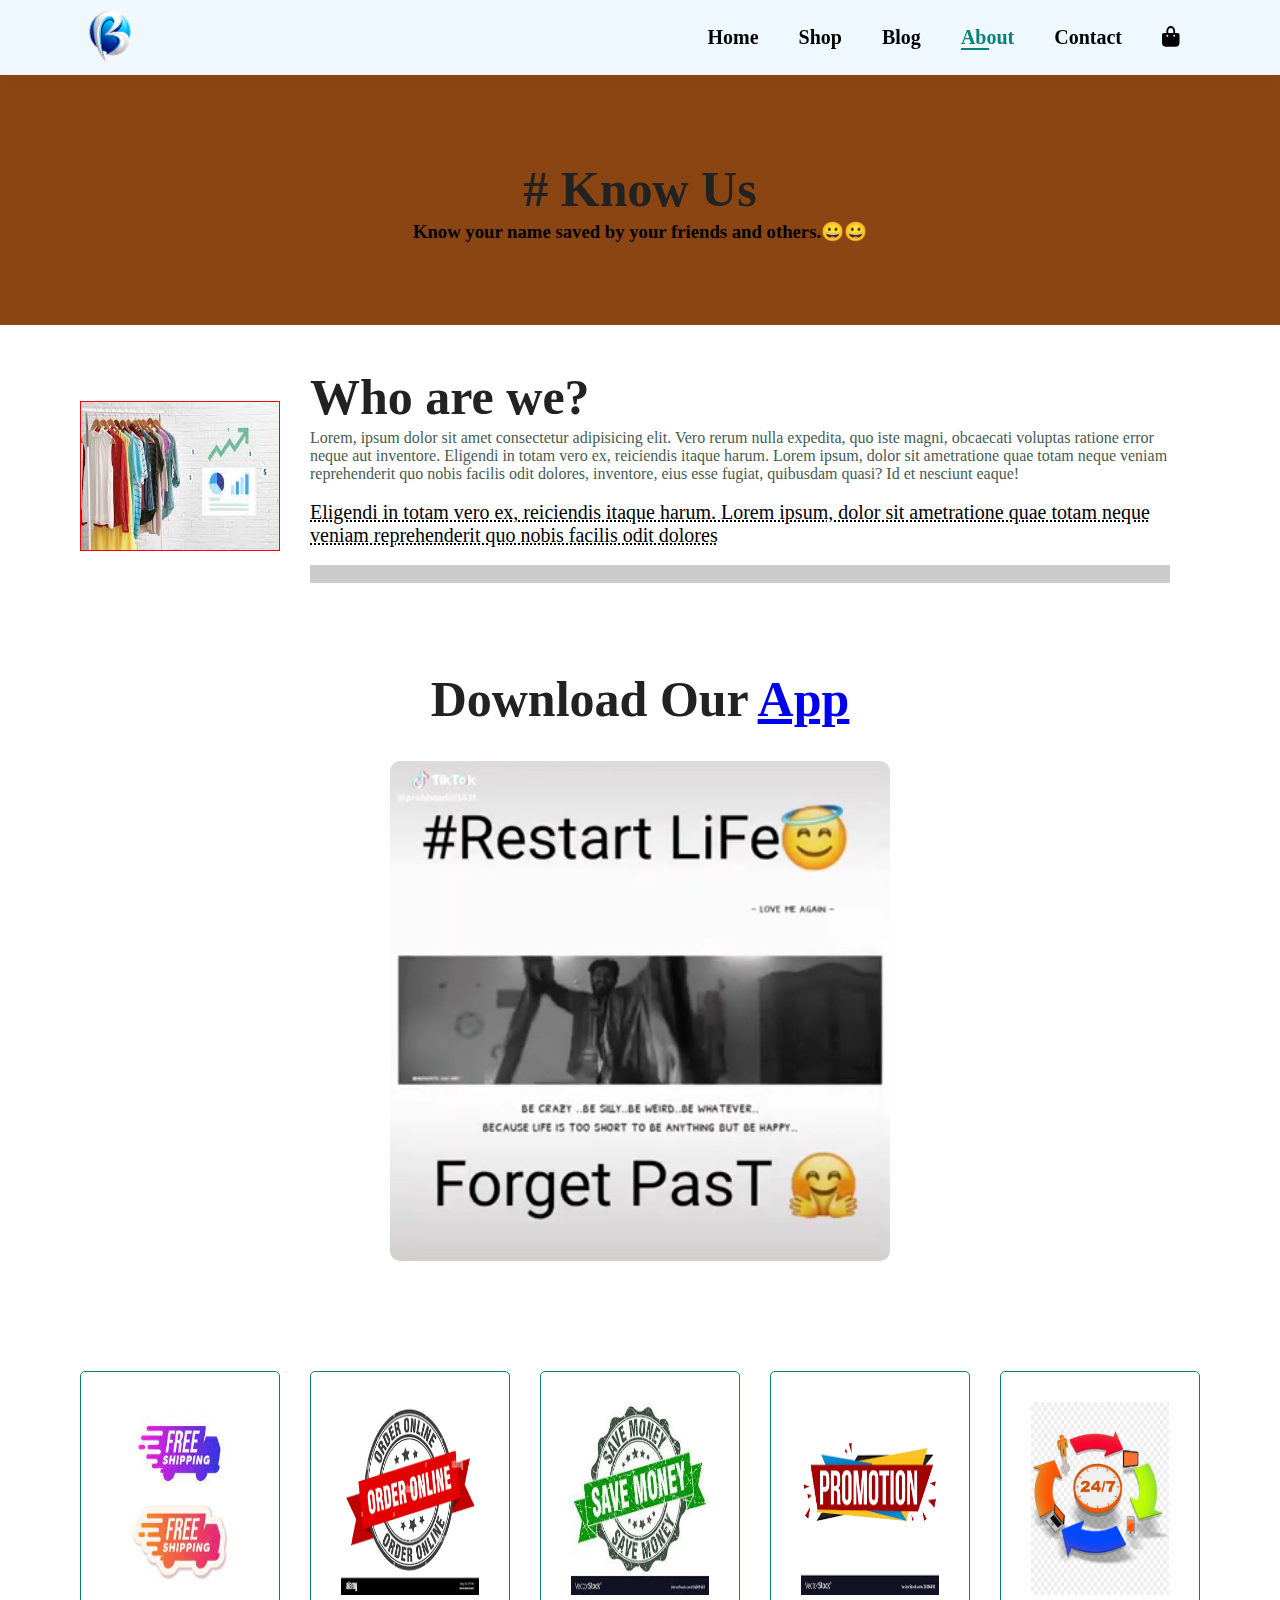
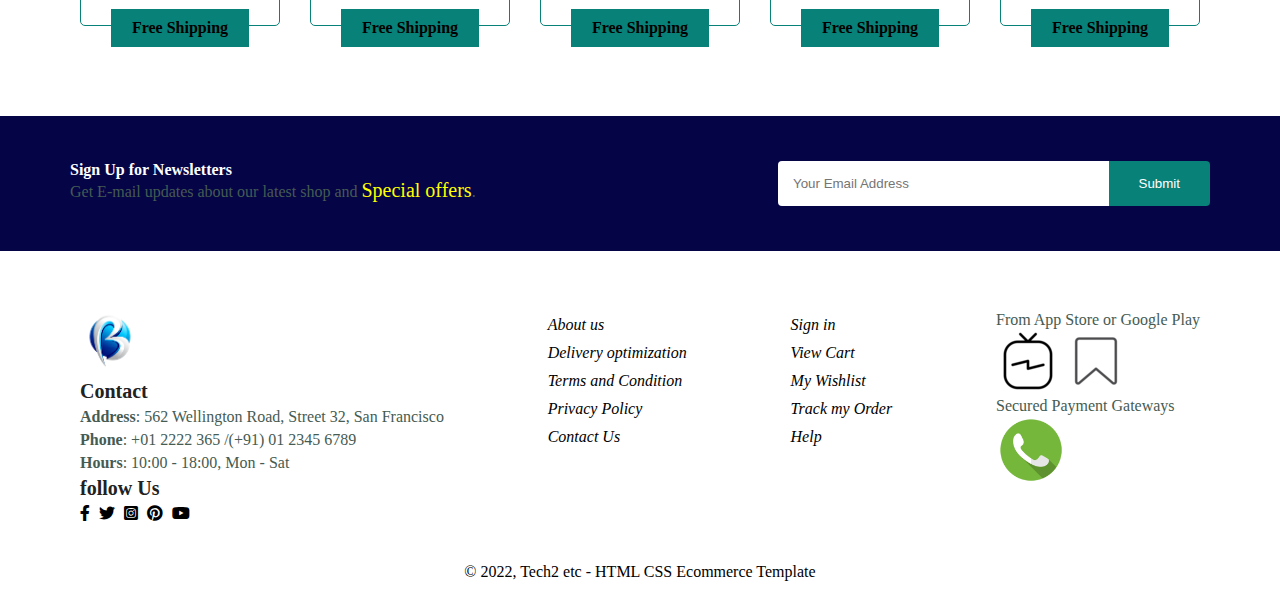
<file: practice/about.html>
<!DOCTYPE html>
<html lang="en">
<head>
    <meta charset="UTF-8">
    <meta http-equiv="X-UA-Compatible" content="IE=edge">
    <meta name="viewport" content="width=device-width, initial-scale=1.0">
    <title>Ecom</title>
    <link rel="stylesheet" href="style.css">
    <link rel="stylesheet" href="/css/all.css">
</head>
<body>
    <section class="header_menu">

        <a id="logo" href="#"><img src="/images/logo.png" width="60px" height="60px" alt="logo"></a>

        <div class="header_menu_div1">
        <ul class="menu_container">
            <li><a  href="index.html">Home</a></li>
            <li><a  href="shop.html">Shop</a></li>
            <li><a  href="blog.html">Blog</a></li>
            <li><a class="active" href="about.html">About</a></li>
            <li><a href="contact.html">Contact</a></li>
            <li><a href="cart.html"><i id="bar" class="fa-solid fa-bag-shopping"></i></a></li>
           </ul>
       </div>
    </section>


    <section id="hero_blog">
        <div class="hero_blog_div">
            <h1># Know Us</h1>
            <h3> Know your name saved by your friends and others.😀😀</h3> 
        </div>
    
    </section>

    <section class="about section-p1">
        <div class="about_box">
            
            <img src="/images/cloth2.jpg" alt="">
            
            <div id="about_desc">
                <h1>Who are we?</h1>
                <p>Lorem, ipsum dolor sit amet consectetur adipisicing elit. Vero rerum nulla expedita, quo iste magni, obcaecati voluptas ratione error neque aut inventore. Eligendi in totam vero ex, reiciendis itaque harum. Lorem ipsum, dolor sit ametratione quae totam neque veniam reprehenderit quo nobis facilis odit dolores, inventore, eius esse fugiat, quibusdam quasi? Id et nesciunt eaque!</p><br>

                <abbr title="">Eligendi in totam vero ex, reiciendis itaque harum. Lorem ipsum, dolor sit ametratione quae totam neque veniam reprehenderit quo nobis facilis odit dolores</abbr><br><br>

               <marquee bgcolor="#ccc" loop="-1" scrollamount="5" width="100%">Lorem ipsum dolor sit amet consectetur adipisicing elit. Voluptas deleniti molestiae ex totam laboriosam aut.</marquee>
            </div>
        </div>

        
    </section>

    <section id="about_app" class="section-p1">
        <h1>Download Our <a href="#">App</a></h1>
        <div class="video">
            <video autoplay muted loop src="/images/restart.mp4"></video>
        </div>
    </section>

    <section class="feature section-p1" >
        <div class="fe-box">
            <img src="/images/free-shipping.jpg" alt="">
            <h6>Free Shipping</h6>
        </div>

        <div class="fe-box">
            <img src="/images/online-order.png" alt="">
            <h6>Free Shipping</h6>
        </div>

        <div class="fe-box">
            <img src="/images/save-money.jpg" alt="">
            <h6>Free Shipping</h6>
        </div>

        <div class="fe-box">
            <img src="/images/promotion.png" alt="">
            <h6>Free Shipping</h6>
        </div>

        <div class="fe-box">
            <img src="/images/24-7-logo.png" alt="">
            <h6>Free Shipping</h6>
        </div>
    </section>

       
     <section class="newsletter section-p1">
        <div id="news_text">
            <h6>Sign Up for Newsletters</h6>
            <p id="news_para">Get E-mail updates about our latest shop and <span>Special offers</span>.</p>
        </div>
            
        <div id="news_input">
            <input type="text" placeholder="Your Email Address">
            <button type="submit">Submit</button>
            
        </div>
     </section>



     <footer class="footer section-p1">
        <div class="contact_div">
            <img src="/images/logo.png" width="60px" height="60px" alt="logo">
            <h4>Contact</h4>
            <p><strong>Address</strong>: 562 Wellington Road, Street 32, San Francisco</p>
            <p><strong>Phone</strong>: +01 2222 365 /(+91) 01 2345 6789<p>
            <p><strong>Hours</strong>: 10:00 - 18:00, Mon - Sat</p>
            <h4>follow Us</h4>
            <div class="icon">

                <i class="fab fa-facebook-f"></i>
                <i class="fa-brands fa-twitter"></i>
                <i class="fa-brands fa-instagram-square"></i>
                <i class="fa-brands fa-pinterest"></i>
                <i class="fa-brands fa-youtube"></i>
            </div>

            
        </div>

        <div class="about_div">
            <i>About us</i>
            <i>Delivery optimization</i>
            <i>Terms and Condition</i>
            <i>Privacy Policy</i>
            <i>Contact Us</i>
        </div>

        <div class="my_account_div">

            <i>Sign in</i>
            <i>View Cart</i>
            <i>My Wishlist</i>
            <i>Track my Order</i>
            <i>Help</i>
        </div>

       <div class="install_div">
        <p>From App Store or Google Play</p>
        <img src="/images/instatv.png" alt="play Store">
        <img src="/images/save.png" alt="Apple Store">
        <p>Secured Payment Gateways</p>
        <img src="/images/call.png" width="70px" height="70px" alt="Cards">
       </div>
     </footer>
     <div id="copy_right_div">© 2022, Tech2 etc - HTML CSS Ecommerce Template</div>
</body>
</html>
</file>
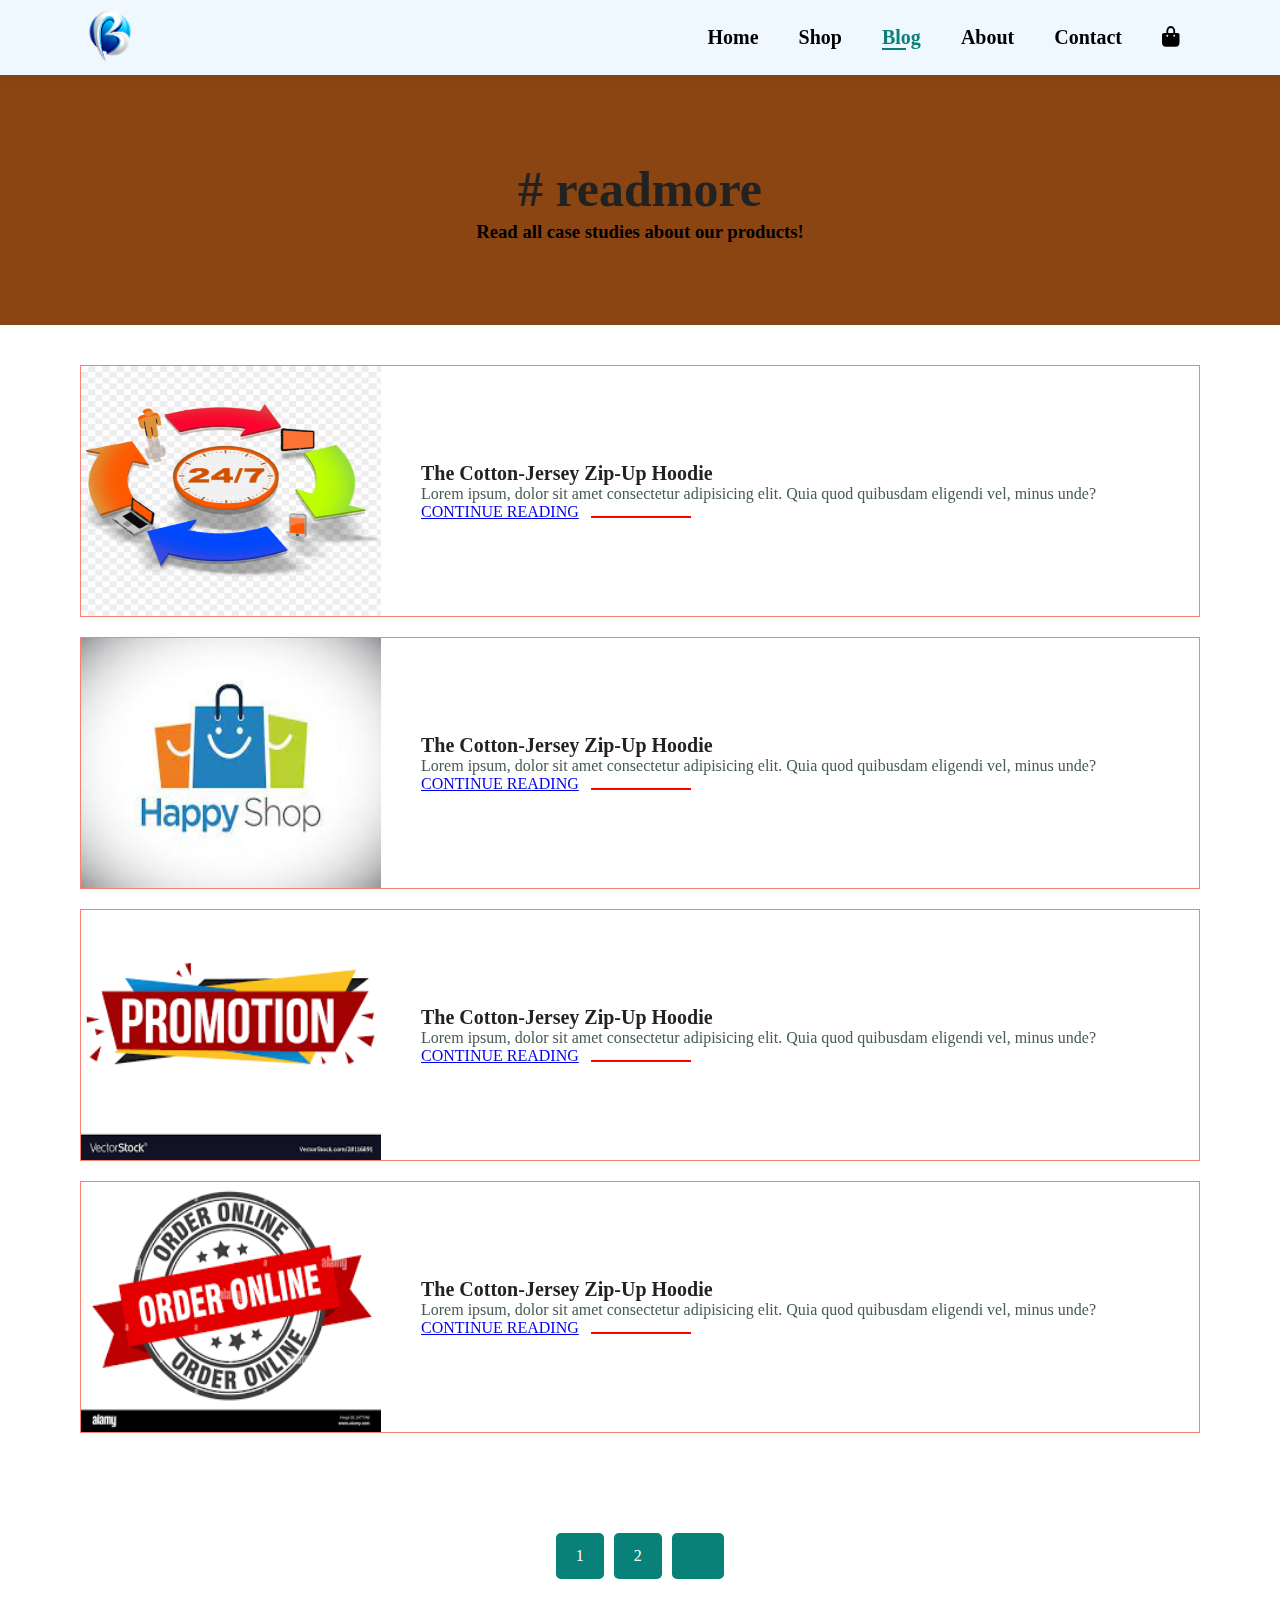
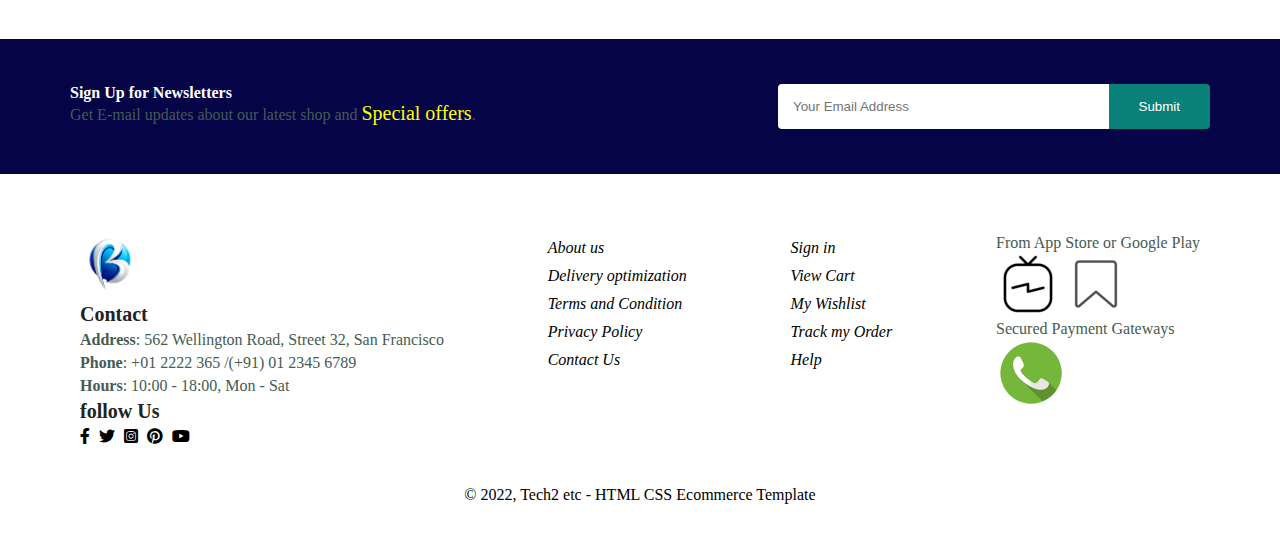
<file: practice/blog.html>
<!DOCTYPE html>
<html lang="en">
<head>
    <meta charset="UTF-8">
    <meta http-equiv="X-UA-Compatible" content="IE=edge">
    <meta name="viewport" content="width=device-width, initial-scale=1.0">
    <title>Ecom</title>
    <link rel="stylesheet" href="style.css">
    <link rel="stylesheet" href="/css/all.css">
</head>
<body>
    <section class="header_menu">

        <a id="logo" href="#"><img src="/images/logo.png" width="60px" height="60px" alt="logo"></a>

        <div class="header_menu_div1">
        <ul class="menu_container">
            <li><a  href="index.html">Home</a></li>
            <li><a  href="shop.html">Shop</a></li>
            <li><a class="active" href="blog.html">Blog</a></li>
            <li><a href="about.html">About</a></li>
            <li><a href="contact.html">Contact</a></li>
            <li><a href="cart.html"><i id="bar" class="fa-solid fa-bag-shopping"></i></a></li>
           </ul>
       </div>
    </section>


    <section id="hero_blog">
        <div class="hero_blog_div">
            <h1># readmore </h1>
            <h3> Read all case studies about our products!</h3> 
        </div>
    
    </section>

    <section class="blog section-p1">
        <div class="blog_box">
            <div class="blog_img">
                <img src="/images/24-7-logo.png" alt="">
            </div>
            <div class="blog_desc">
                <h4>The Cotton-Jersey Zip-Up Hoodie</h4>
                <p>Lorem ipsum, dolor sit amet consectetur adipisicing elit. Quia quod quibusdam eligendi vel, minus unde?</p>
                <a href="#">CONTINUE READING</a>
            </div>
        </div>

        <div class="blog_box">
            <div class="blog_img">
                <img src="/images/happy-sell.jpg" alt="">
            </div>
            <div class="blog_desc">
                <h4>The Cotton-Jersey Zip-Up Hoodie</h4>
                <p>Lorem ipsum, dolor sit amet consectetur adipisicing elit. Quia quod quibusdam eligendi vel, minus unde?</p>
                <a href="#">CONTINUE READING</a>
            </div>
        </div>

        <div class="blog_box">
            <div class="blog_img">
                <img src="/images/promotion.png" alt="">
            </div>
            <div class="blog_desc">
                <h4>The Cotton-Jersey Zip-Up Hoodie</h4>
                <p>Lorem ipsum, dolor sit amet consectetur adipisicing elit. Quia quod quibusdam eligendi vel, minus unde?</p>
                <a href="#">CONTINUE READING</a>
            </div>
        </div>
        
        <div class="blog_box">
            <div class="blog_img">
                <img src="/images/online-order.png" alt="">
            </div>
            <div class="blog_desc">
                <h4>The Cotton-Jersey Zip-Up Hoodie</h4>
                <p>Lorem ipsum, dolor sit amet consectetur adipisicing elit. Quia quod quibusdam eligendi vel, minus unde?</p>
                <a href="#">CONTINUE READING</a>
            </div>
        </div>
    </section>


    <section id="pagination" class="section-p1">
        <a href="#">1</a>
        <a href="#">2</a>
        <a href="#"><i class="fal fa-long-arrow-alt-right"></i></a>
       </section>

       
     <section class="newsletter section-p1">
        <div id="news_text">
            <h6>Sign Up for Newsletters</h6>
            <p id="news_para">Get E-mail updates about our latest shop and <span>Special offers</span>.</p>
        </div>
            
        <div id="news_input">
            <input type="text" placeholder="Your Email Address">
            <button type="submit">Submit</button>
            
        </div>
     </section>



     <footer class="footer section-p1">
        <div class="contact_div">
            <img src="/images/logo.png" width="60px" height="60px" alt="logo">
            <h4>Contact</h4>
            <p><strong>Address</strong>: 562 Wellington Road, Street 32, San Francisco</p>
            <p><strong>Phone</strong>: +01 2222 365 /(+91) 01 2345 6789<p>
            <p><strong>Hours</strong>: 10:00 - 18:00, Mon - Sat</p>
            <h4>follow Us</h4>
            <div class="icon">

                <i class="fab fa-facebook-f"></i>
                <i class="fa-brands fa-twitter"></i>
                <i class="fa-brands fa-instagram-square"></i>
                <i class="fa-brands fa-pinterest"></i>
                <i class="fa-brands fa-youtube"></i>
            </div>

            
        </div>

        <div class="about_div">
            <i>About us</i>
            <i>Delivery optimization</i>
            <i>Terms and Condition</i>
            <i>Privacy Policy</i>
            <i>Contact Us</i>
        </div>

        <div class="my_account_div">

            <i>Sign in</i>
            <i>View Cart</i>
            <i>My Wishlist</i>
            <i>Track my Order</i>
            <i>Help</i>
        </div>

       <div class="install_div">
        <p>From App Store or Google Play</p>
        <img src="/images/instatv.png" alt="play Store">
        <img src="/images/save.png" alt="Apple Store">
        <p>Secured Payment Gateways</p>
        <img src="/images/call.png" width="70px" height="70px" alt="Cards">
       </div>
     </footer>
     <div id="copy_right_div">© 2022, Tech2 etc - HTML CSS Ecommerce Template</div>
</body>
</html>
</file>
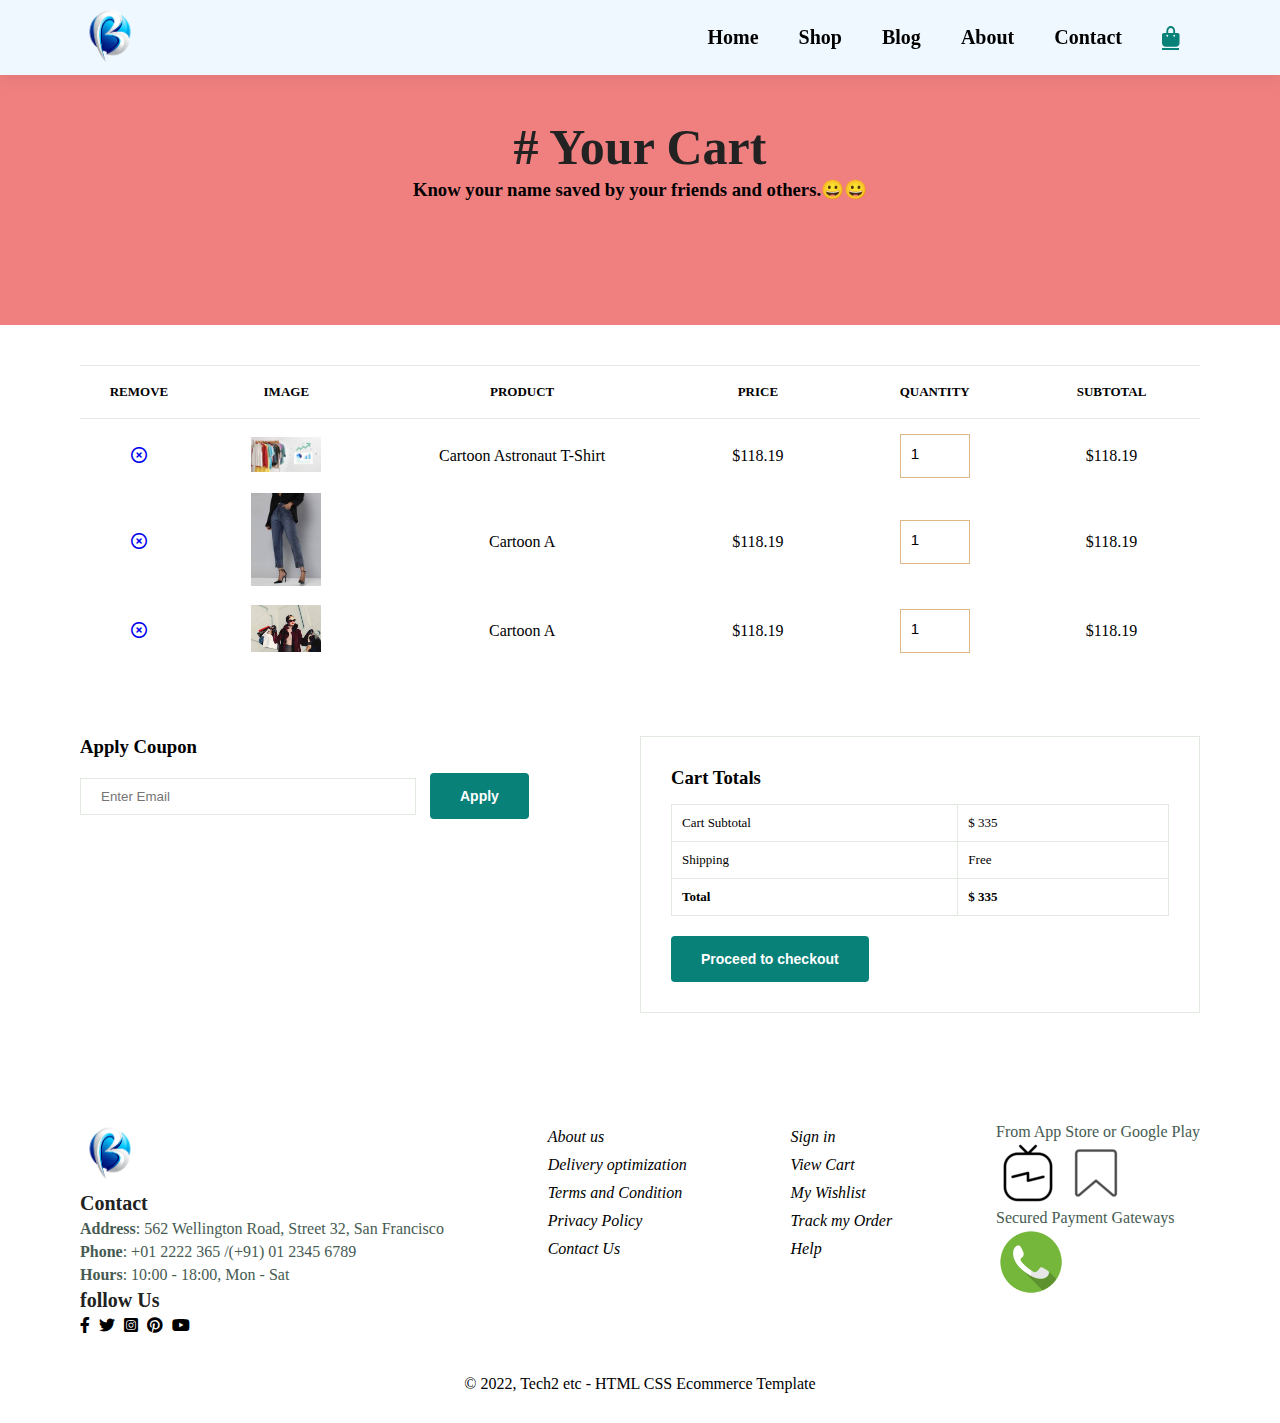
<file: practice/cart.html>
<!DOCTYPE html>
<html lang="en">
<head>
    <meta charset="UTF-8">
    <meta http-equiv="X-UA-Compatible" content="IE=edge">
    <meta name="viewport" content="width=device-width, initial-scale=1.0">
    <title>Ecom</title>
    <link rel="stylesheet" href="style.css">
    <link rel="stylesheet" href="/css/all.css">
</head>
<body>
    <section class="header_menu">

        <a id="logo" href="#"><img src="/images/logo.png" width="60px" height="60px" alt="logo"></a>

        <div class="header_menu_div1">
        <ul class="menu_container">
            <li><a  href="index.html">Home</a></li>
            <li><a  href="shop.html">Shop</a></li>
            <li><a  href="blog.html">Blog</a></li>
            <li><a href="about.html">About</a></li>
            <li><a href="contact.html">Contact</a></li>
            <li><a  class="active" href="cart.html"><i id="bar" class="fa-solid fa-bag-shopping"></i></a></li>
           </ul>
       </div>
    </section>


    <section id="hero_contact" class="section-p1">
        <div class="hero_contact_div">
            <h1># Your Cart</h1>
            <h3> Know your name saved by your friends and others.😀😀</h3> 
        </div>
    
    </section>


    <section id="cart" class="section-p1">

        <table width="100%">

            <thead>
                <tr>
                    <td>Remove</td>
                    <td>Image</td>
                    <td>Product</td>
                    <td>Price</td>
                    <td>Quantity</td>
                    <td>Subtotal</td>
                </tr>
            </thead>

            <tbody>
                <tr>
                    <td><a href="#"><i class="far fa-times-circle"></i></a></td>
                    <td><img src="/images/cloth2.jpg"></td>
                    <td>Cartoon Astronaut T-Shirt</td>
                    <td>$118.19</td>
                    <td><input type="number" value="1"></td>
                    <td>$118.19</td>

                </tr>
                <tr>
                    <td><a href="#"><i class="far fa-times-circle"></i></a></td>
                    <td><img src="/images/jeans12.jpg"></td>
                    <td>Cartoon A</td>
                    <td>$118.19</td>
                    <td><input type="number" value="1"></td>
                    <td>$118.19</td>


                </tr>
                <tr>
                    <td><a href="#"><i class="far fa-times-circle"></i></a></td>
                    <td><img src="/images/clothe3.jpg"></td>
                    <td>Cartoon A</td>
                    <td>$118.19</td>
                    <td><input type="number" value="1"></td>
                    <td>$118.19</td>


                </tr>
            </tbody>
        </table>
    </section>

    <section class="cart_add section-p1">
        <div id="coupon">
            <h3>Apply Coupon</h3>
            <input type="text" name="email" id="" placeholder="Enter Email">
            <button class="normal">Apply</button>
        </div>

        <div id="subtotal">
            <h3>Cart Totals</h3>
            <table>
                <tr>
                    <td>Cart Subtotal</td>
                    <td>$ 335</td>
                </tr>
                <tr>
                    <td>Shipping</td>
                    <td>Free</td>
            
                </tr>
                <tr>
                    <td><strong>Total</strong> </td>
                    <td><strong>$ 335</strong> </td>

                </tr>
            </table>
            <button class="normal">Proceed to checkout</button>
        </div>
       
    </section>


     <footer class="footer section-p1">
        <div class="contact_div">
            <img src="/images/logo.png" width="60px" height="60px" alt="logo">
            <h4>Contact</h4>
            <p><strong>Address</strong>: 562 Wellington Road, Street 32, San Francisco</p>
            <p><strong>Phone</strong>: +01 2222 365 /(+91) 01 2345 6789<p>
            <p><strong>Hours</strong>: 10:00 - 18:00, Mon - Sat</p>
            <h4>follow Us</h4>
            <div class="icon">

                <i class="fab fa-facebook-f"></i>
                <i class="fa-brands fa-twitter"></i>
                <i class="fa-brands fa-instagram-square"></i>
                <i class="fa-brands fa-pinterest"></i>
                <i class="fa-brands fa-youtube"></i>
            </div>

            
        </div>

        <div class="about_div">
            <i>About us</i>
            <i>Delivery optimization</i>
            <i>Terms and Condition</i>
            <i>Privacy Policy</i>
            <i>Contact Us</i>
        </div>

        <div class="my_account_div">

            <i>Sign in</i>
            <i>View Cart</i>
            <i>My Wishlist</i>
            <i>Track my Order</i>
            <i>Help</i>
        </div>

       <div class="install_div">
        <p>From App Store or Google Play</p>
        <img src="/images/instatv.png" alt="play Store">
        <img src="/images/save.png" alt="Apple Store">
        <p>Secured Payment Gateways</p>
        <img src="/images/call.png" width="70px" height="70px" alt="Cards">
       </div>
     </footer>
     <div id="copy_right_div">© 2022, Tech2 etc - HTML CSS Ecommerce Template</div>
</body>
</html>
</file>
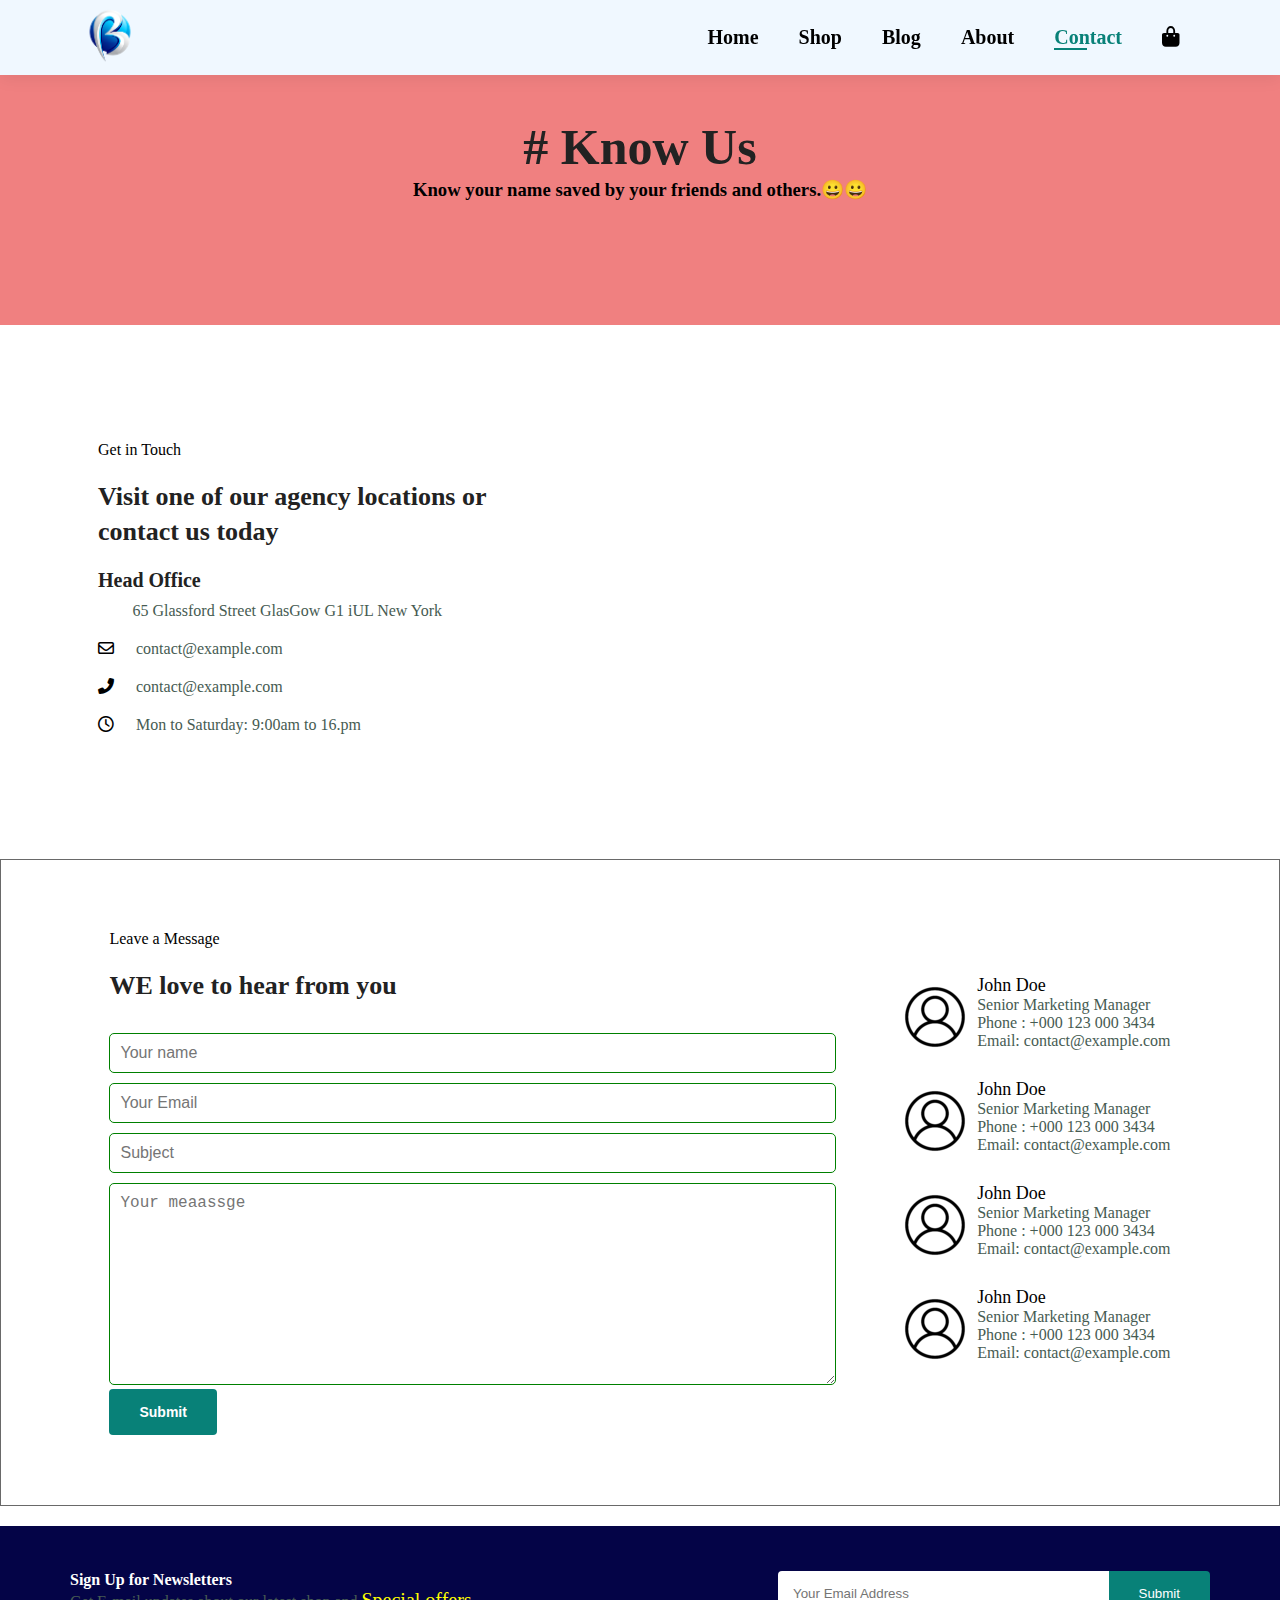
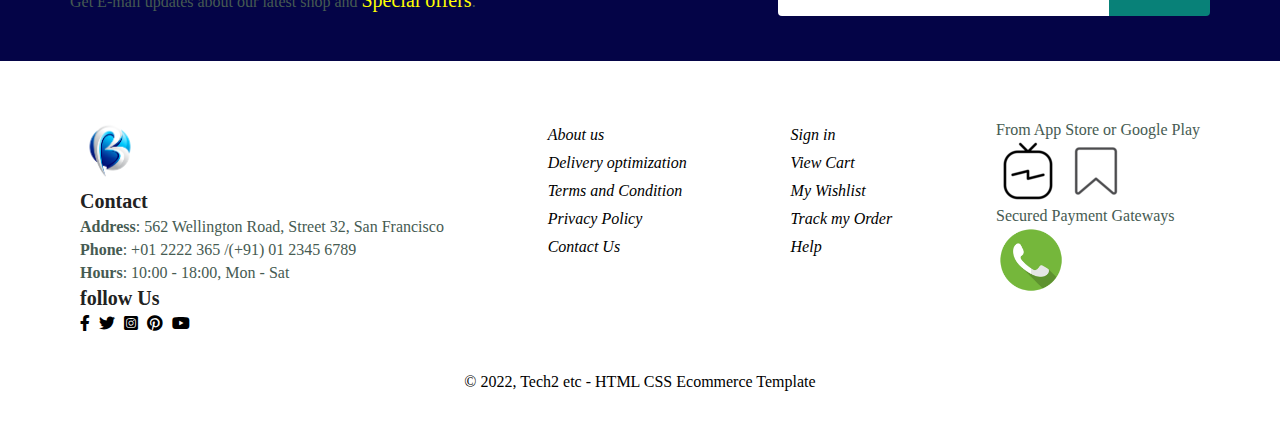
<file: practice/contact.html>
<!DOCTYPE html>
<html lang="en">
<head>
    <meta charset="UTF-8">
    <meta http-equiv="X-UA-Compatible" content="IE=edge">
    <meta name="viewport" content="width=device-width, initial-scale=1.0">
    <title>Ecom</title>
    <link rel="stylesheet" href="style.css">
    <link rel="stylesheet" href="/css/all.css">
</head>
<body>
    <section class="header_menu">

        <a id="logo" href="#"><img src="/images/logo.png" width="60px" height="60px" alt="logo"></a>

        <div class="header_menu_div1">
        <ul class="menu_container">
            <li><a  href="index.html">Home</a></li>
            <li><a  href="shop.html">Shop</a></li>
            <li><a  href="blog.html">Blog</a></li>
            <li><a href="about.html">About</a></li>
            <li><a class="active" href="contact.html">Contact</a></li>
            <li><a href="cart.html"><i id="bar" class="fa-solid fa-bag-shopping"></i></a></li>
           </ul>
       </div>
    </section>


    <section id="hero_contact" class="section-p1">
        <div class="hero_contact_div">
            <h1># Know Us</h1>
            <h3> Know your name saved by your friends and others.😀😀</h3> 
        </div>
    
    </section>


    <section id="contact_details" class="section-p1">
        <div id="contact_div">
            <span>Get in Touch</span> 
            <h2>Visit one of our agency locations or contact us today</h2>
            <h4>Head Office</h4>
            <div class="contact_div2">
                <li>
                    <i class="fal fa-map"></i>
                    <p>65 Glassford Street GlasGow G1 iUL New York</p>
                </li>
                <li>
                    <i class="far fa-envelope"></i>
                    <p>contact@example.com</p>
                </li>
                
                <li>
                    <i class="fas fa-phone-alt"></i>
                    <p>contact@example.com</p>

                </li>
                <li>
                    <i class="far fa-clock"></i>
                    <p> Mon to Saturday: 9:00am to 16.pm</p>
                </li>
                
            </div>
            
        </div>
        <div class="map">
            <iframe src="https://www.google.com/maps/embed?pb=!1m18!1m12!1m3!1d3549.4004020759376!2d78.03995351456254!3d27.175149555285902!2m3!1f0!2f0!3f0!3m2!1i1024!2i768!4f13.1!3m3!1m2!1s0x39747121d702ff6d%3A0xdd2ae4803f767dde!2sTaj%20Mahal!5e0!3m2!1sen!2sin!4v1657080421800!5m2!1sen!2sin" width="600" height="450" style="border:0;" allowfullscreen="" loading="lazy" referrerpolicy="no-referrer-when-downgrade"></iframe>

        </div>
    </section>
       

    <section class="form section-p1">

        <div class="form_details">
            <span>Leave a Message</span>
            <h2>WE love to hear from you</h2>

            <input type="text" name="" id="" placeholder="Your name">
            <input type="text" name="" id="" placeholder="Your Email">
            <input type="text" name="" id="" placeholder="Subject">
            <textarea name="" id="" cols="30" rows="10" placeholder="Your meaassge"></textarea>
            <button type="submit" class="normal">Submit</button>
        </div>

        <div class="peoples">
            <div class="people">
                <img src="/images/profile.png" alt="profile">
                <p><span>John Doe</span><br> Senior Marketing Manager <br> Phone : +000 123 000 3434 <br> Email: contact@example.com</p>
            </div>

            <div class="people">
                <img src="/images/profile.png" alt="profile">
                <p><span>John Doe</span><br> Senior Marketing Manager <br> Phone : +000 123 000 3434 <br> Email: contact@example.com</p>
            </div>

            <div class="people">
                <img src="/images/profile.png" alt="profile">
                <p><span>John Doe</span><br> Senior Marketing Manager <br> Phone : +000 123 000 3434 <br> Email: contact@example.com</p>
            </div>
            
            <div class="people">
                <img src="/images/profile.png" alt="profile">
                <p><span>John Doe</span><br> Senior Marketing Manager <br> Phone : +000 123 000 3434 <br> Email: contact@example.com</p>
            </div>
        </div>
    </section>

     <section class="newsletter section-p1">
        <div id="news_text">
            <h6>Sign Up for Newsletters</h6>
            <p id="news_para">Get E-mail updates about our latest shop and <span>Special offers</span>.</p>
        </div>
            
        <div id="news_input">
            <input type="text" placeholder="Your Email Address">
            <button type="submit">Submit</button>
            
        </div>
     </section>


     <footer class="footer section-p1">
        <div class="contact_div">
            <img src="/images/logo.png" width="60px" height="60px" alt="logo">
            <h4>Contact</h4>
            <p><strong>Address</strong>: 562 Wellington Road, Street 32, San Francisco</p>
            <p><strong>Phone</strong>: +01 2222 365 /(+91) 01 2345 6789<p>
            <p><strong>Hours</strong>: 10:00 - 18:00, Mon - Sat</p>
            <h4>follow Us</h4>
            <div class="icon">

                <i class="fab fa-facebook-f"></i>
                <i class="fa-brands fa-twitter"></i>
                <i class="fa-brands fa-instagram-square"></i>
                <i class="fa-brands fa-pinterest"></i>
                <i class="fa-brands fa-youtube"></i>
            </div>

            
        </div>

        <div class="about_div">
            <i>About us</i>
            <i>Delivery optimization</i>
            <i>Terms and Condition</i>
            <i>Privacy Policy</i>
            <i>Contact Us</i>
        </div>

        <div class="my_account_div">

            <i>Sign in</i>
            <i>View Cart</i>
            <i>My Wishlist</i>
            <i>Track my Order</i>
            <i>Help</i>
        </div>

       <div class="install_div">
        <p>From App Store or Google Play</p>
        <img src="/images/instatv.png" alt="play Store">
        <img src="/images/save.png" alt="Apple Store">
        <p>Secured Payment Gateways</p>
        <img src="/images/call.png" width="70px" height="70px" alt="Cards">
       </div>
     </footer>
     <div id="copy_right_div">© 2022, Tech2 etc - HTML CSS Ecommerce Template</div>
</body>
</html>
</file>
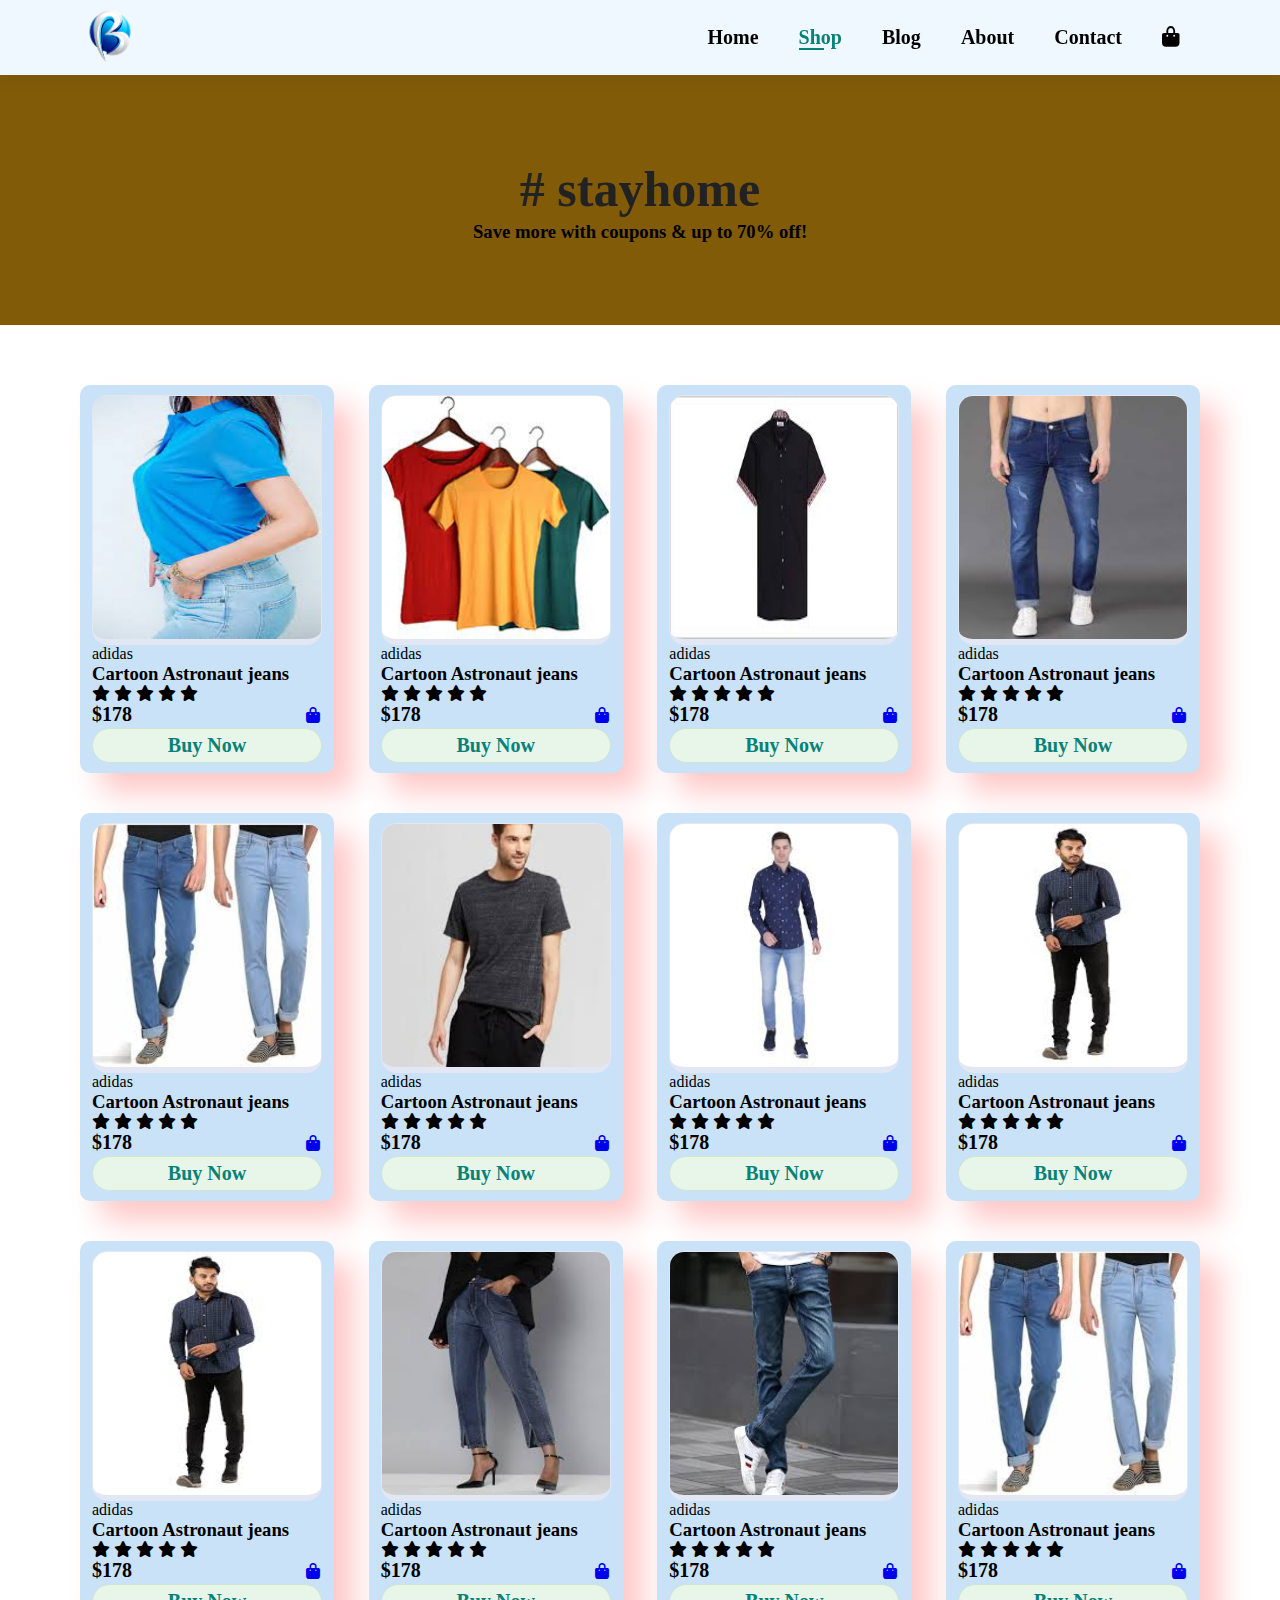
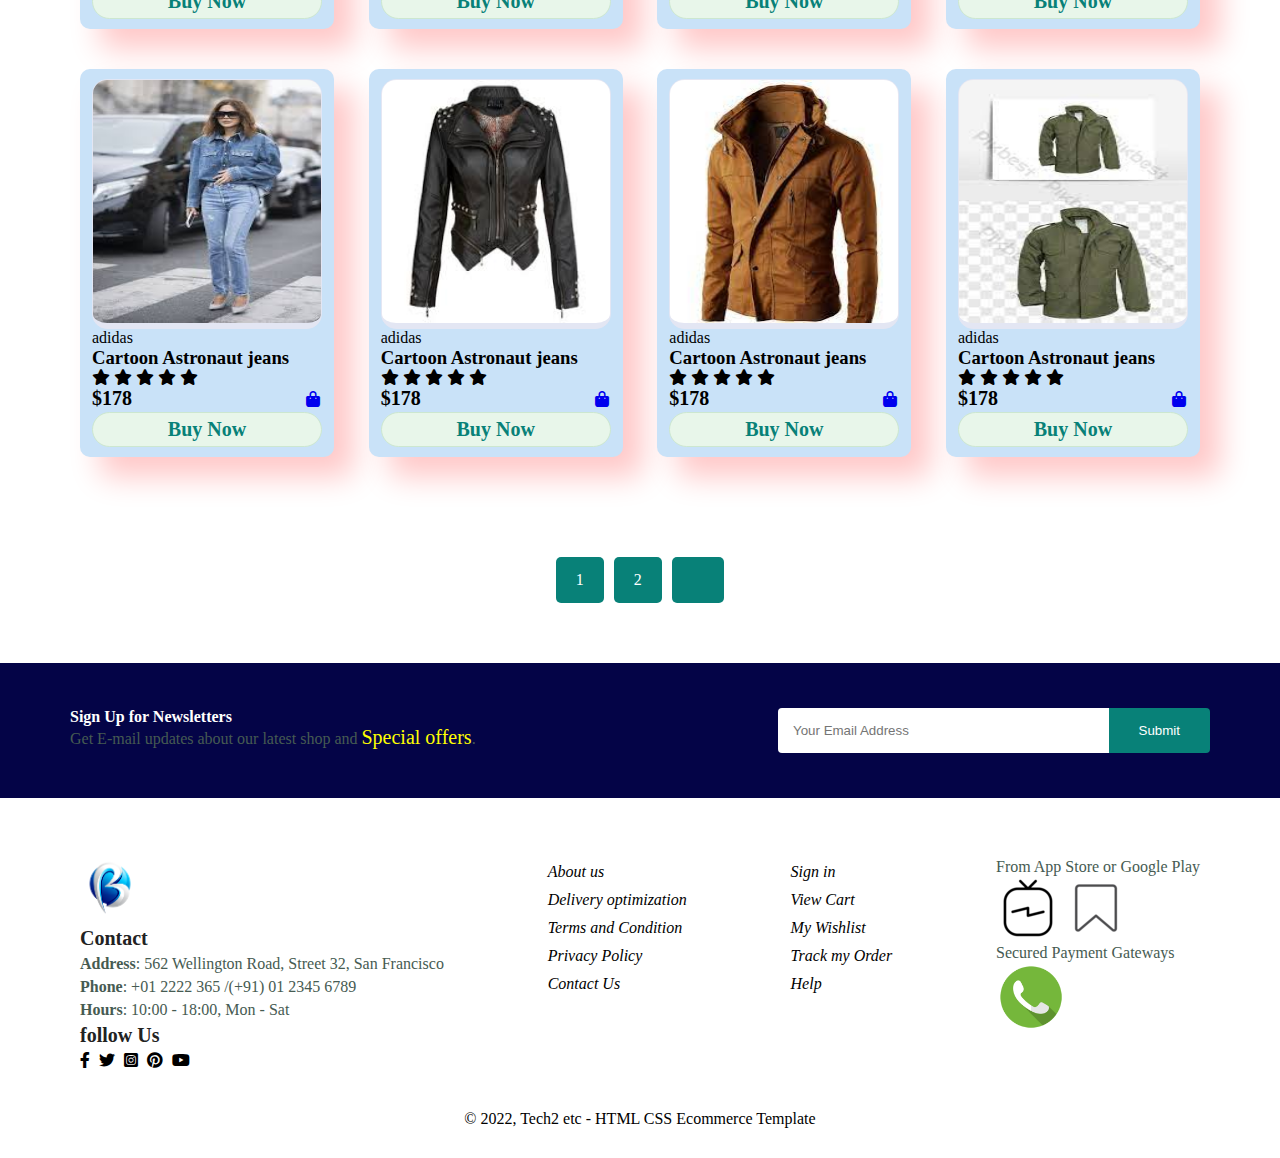
<file: practice/shop.html>
<!DOCTYPE html>
<html lang="en">
<head>
    <meta charset="UTF-8">
    <meta http-equiv="X-UA-Compatible" content="IE=edge">
    <meta name="viewport" content="width=device-width, initial-scale=1.0">
    <title>Ecom</title>
    <link rel="stylesheet" href="style.css">
    <link rel="stylesheet" href="/css/all.css">
</head>
<body>
    <section class="header_menu">

        <a id="logo" href="#"><img src="/images/logo.png" width="60px" height="60px" alt="logo"></a>

        <div class="header_menu_div1">
        <ul class="menu_container">
            <li><a  href="index.html">Home</a></li>
            <li><a class="active" href="shop.html">Shop</a></li>
            <li><a href="blog.html">Blog</a></li>
            <li><a href="about.html">About</a></li>
            <li><a href="contact.html">Contact</a></li>
            <li><a href="cart.html"><i id="bar" class="fa-solid fa-bag-shopping"></i></a></li>
           </ul>
       </div>
    </section>


    <section id="hero_shop">
        <div class="hero_shop_div">
            <h1># stayhome </h1>
            <h3>Save more with coupons & up to 70% off!</h3> 
        </div>
    
    </section>

    <section class="feature_products section-p1">
        <div class="product" >
            <div class="faeture-div_img">
                <img src="/images/jeans.jpg" alt="">
            </div>
            <div class="description">
                <span>adidas</span>
                <h3>Cartoon Astronaut jeans</h3>
                <div class="star">
                    <i class="fas fa-star"></i>
                    <i class="fas fa-star"></i>
                    <i class="fas fa-star"></i>
                    <i class="fas fa-star"></i>
                    <i class="fas fa-star"></i>
    
                </div>
                <span id="price">$178</span>
                <a href="#"><i class="fa-solid fa-bag-shopping cart"></i></a>
                <h4>Buy Now</h4>
            </div>
            
        </div>

        <div class="product" >
            <div class="faeture-div_img">
                <img src="/images/t-shirt1jpg.jpg" alt="">
            </div>
            <div class="description">
                <span>adidas</span>
                <h3>Cartoon Astronaut jeans</h3>
                <div class="star">
                    <i class="fas fa-star"></i>
                    <i class="fas fa-star"></i>
                    <i class="fas fa-star"></i>
                    <i class="fas fa-star"></i>
                    <i class="fas fa-star"></i>
    
                </div>
                <span id="price">$178</span>
                <a href="#"><i class="fa-solid fa-bag-shopping cart"></i></a>
                <h4>Buy Now</h4>
            </div>
            
        </div> 
        
        <div class="product" >
            <div class="faeture-div_img">
                <img src="/images/t-shirt.jpg" alt="">
            </div>
            <div class="description">
                <span>adidas</span>
                <h3>Cartoon Astronaut jeans</h3>
                <div class="star">
                    <i class="fas fa-star"></i>
                    <i class="fas fa-star"></i>
                    <i class="fas fa-star"></i>
                    <i class="fas fa-star"></i>
                    <i class="fas fa-star"></i>
    
                </div>
                <span id="price">$178</span>
                <a href="#"><i class="fa-solid fa-bag-shopping cart"></i></a>
                <h4>Buy Now</h4>
            </div>
            
        </div>

        <div class="product" >
            <div class="faeture-div_img">
                <img src="/images/jeans11.jpg" alt="">
            </div>
            <div class="description">
                <span>adidas</span>
                <h3>Cartoon Astronaut jeans</h3>
                <div class="star">
                    <i class="fas fa-star"></i>
                    <i class="fas fa-star"></i>
                    <i class="fas fa-star"></i>
                    <i class="fas fa-star"></i>
                    <i class="fas fa-star"></i>
    
                </div>
                <span id="price">$178</span>
                <a href="#"><i class="fa-solid fa-bag-shopping cart"></i></a>
                <h4>Buy Now</h4>
            </div>
            
        </div>


        <div class="product" >
            <div class="faeture-div_img">
                <img src="/images/jeans10.jpg" alt="">
            </div>
            <div class="description">
                <span>adidas</span>
                <h3>Cartoon Astronaut jeans</h3>
                <div class="star">
                    <i class="fas fa-star"></i>
                    <i class="fas fa-star"></i>
                    <i class="fas fa-star"></i>
                    <i class="fas fa-star"></i>
                    <i class="fas fa-star"></i>
    
                </div>
                <span id="price">$178</span>
                <a href="#"><i class="fa-solid fa-bag-shopping cart"></i></a>
                <h4>Buy Now</h4>
            </div>
          
        </div> 
        
        <div class="product" >
            <div class="faeture-div_img">
                <img src="/images/t-shirts3.jpg" alt="">
            </div>
            <div class="description">
                <span>adidas</span>
                <h3>Cartoon Astronaut jeans</h3>
                <div class="star">
                    <i class="fas fa-star"></i>
                    <i class="fas fa-star"></i>
                    <i class="fas fa-star"></i>
                    <i class="fas fa-star"></i>
                    <i class="fas fa-star"></i>
    
                </div>
                <span id="price">$178</span>
                <a href="#"><i class="fa-solid fa-bag-shopping cart"></i></a>
                <h4>Buy Now</h4>
            </div>
  
        </div>
        
        <div class="product" >
            <div class="faeture-div_img">
                <img src="/images/shirt2.jpg" alt="">
            </div>
            <div class="description">
                <span>adidas</span>
                <h3>Cartoon Astronaut jeans</h3>
                <div class="star">
                    <i class="fas fa-star"></i>
                    <i class="fas fa-star"></i>
                    <i class="fas fa-star"></i>
                    <i class="fas fa-star"></i>
                    <i class="fas fa-star"></i>
    
                </div>
                <span id="price">$178</span>
                <a href="#"><i class="fa-solid fa-bag-shopping cart"></i></a>
                <h4>Buy Now</h4>
            </div>
            
        </div> 
        
        <div class="product" >
            <div class="faeture-div_img">
                <img src="/images/shirt1.jpg" alt="">
            </div>
            <div class="description">
                <span>adidas</span>
                <h3>Cartoon Astronaut jeans</h3>
                <div class="star">
                    <i class="fas fa-star"></i>
                    <i class="fas fa-star"></i>
                    <i class="fas fa-star"></i>
                    <i class="fas fa-star"></i>
                    <i class="fas fa-star"></i>
    
                </div>
                <span id="price">$178</span>
                <a href="#"><i class="fa-solid fa-bag-shopping cart"></i></a>
                <h4>Buy Now</h4>
            </div>
           
        </div>

        <div class="product" >
            <div class="faeture-div_img">
                <img src="/images/shirt1.jpg" alt="">
            </div>
            <div class="description">
                <span>adidas</span>
                <h3>Cartoon Astronaut jeans</h3>
                <div class="star">
                    <i class="fas fa-star"></i>
                    <i class="fas fa-star"></i>
                    <i class="fas fa-star"></i>
                    <i class="fas fa-star"></i>
                    <i class="fas fa-star"></i>
    
                </div>
                <span id="price">$178</span>
                <a href="#"><i class="fa-solid fa-bag-shopping cart"></i></a>
                <h4>Buy Now</h4>
            </div>
           
        </div>

        <div class="product" >
            <div class="faeture-div_img">
                <img src="/images/jeans12.jpg" alt="">
            </div>
            <div class="description">
                <span>adidas</span>
                <h3>Cartoon Astronaut jeans</h3>
                <div class="star">
                    <i class="fas fa-star"></i>
                    <i class="fas fa-star"></i>
                    <i class="fas fa-star"></i>
                    <i class="fas fa-star"></i>
                    <i class="fas fa-star"></i>
    
                </div>
                <span id="price">$178</span>
                <a href="#"><i class="fa-solid fa-bag-shopping cart"></i></a>
                <h4>Buy Now</h4>
            </div>
           
        </div>

        <div class="product" >
            <div class="faeture-div_img">
                <img src="/images/jeans7.jpg" alt="">
            </div>
            <div class="description">
                <span>adidas</span>
                <h3>Cartoon Astronaut jeans</h3>
                <div class="star">
                    <i class="fas fa-star"></i>
                    <i class="fas fa-star"></i>
                    <i class="fas fa-star"></i>
                    <i class="fas fa-star"></i>
                    <i class="fas fa-star"></i>
    
                </div>
                <span id="price">$178</span>
                <a href="#"><i class="fa-solid fa-bag-shopping cart"></i></a>
                <h4>Buy Now</h4>
            </div>
           
        </div>

        <div class="product" >
            <div class="faeture-div_img">
                <img src="/images/jeans10.jpg" alt="">
            </div>
            <div class="description">
                <span>adidas</span>
                <h3>Cartoon Astronaut jeans</h3>
                <div class="star">
                    <i class="fas fa-star"></i>
                    <i class="fas fa-star"></i>
                    <i class="fas fa-star"></i>
                    <i class="fas fa-star"></i>
                    <i class="fas fa-star"></i>
    
                </div>
                <span id="price">$178</span>
                <a href="#"><i class="fa-solid fa-bag-shopping cart"></i></a>
                <h4>Buy Now</h4>
            </div>
           
        </div>

        <div class="product" >
            <div class="faeture-div_img">
                <img src="/images/jeans6.jpg" alt="">
            </div>
            <div class="description">
                <span>adidas</span>
                <h3>Cartoon Astronaut jeans</h3>
                <div class="star">
                    <i class="fas fa-star"></i>
                    <i class="fas fa-star"></i>
                    <i class="fas fa-star"></i>
                    <i class="fas fa-star"></i>
                    <i class="fas fa-star"></i>
    
                </div>
                <span id="price">$178</span>
                <a href="#"><i class="fa-solid fa-bag-shopping cart"></i></a>
                <h4>Buy Now</h4>
            </div>
           
        </div>

        <div class="product" >
            <div class="faeture-div_img">
                <img src="/images/jacket10.jpg" alt="">
            </div>
            <div class="description">
                <span>adidas</span>
                <h3>Cartoon Astronaut jeans</h3>
                <div class="star">
                    <i class="fas fa-star"></i>
                    <i class="fas fa-star"></i>
                    <i class="fas fa-star"></i>
                    <i class="fas fa-star"></i>
                    <i class="fas fa-star"></i>
    
                </div>
                <span id="price">$178</span>
                <a href="#"><i class="fa-solid fa-bag-shopping cart"></i></a>
                <h4>Buy Now</h4>
            </div>
           
        </div>

        <div class="product" >
            <div class="faeture-div_img">
                <img src="/images/jacket3.jpg" alt="">
            </div>
            <div class="description">
                <span>adidas</span>
                <h3>Cartoon Astronaut jeans</h3>
                <div class="star">
                    <i class="fas fa-star"></i>
                    <i class="fas fa-star"></i>
                    <i class="fas fa-star"></i>
                    <i class="fas fa-star"></i>
                    <i class="fas fa-star"></i>
    
                </div>
                <span id="price">$178</span>
                <a href="#"><i class="fa-solid fa-bag-shopping cart"></i></a>
                <h4>Buy Now</h4>
            </div>
           
        </div>

        <div class="product" >
            <div class="faeture-div_img">
                <img src="/images/jacket2.jpg" alt="">
            </div>
            <div class="description">
                <span>adidas</span>
                <h3>Cartoon Astronaut jeans</h3>
                <div class="star">
                    <i class="fas fa-star"></i>
                    <i class="fas fa-star"></i>
                    <i class="fas fa-star"></i>
                    <i class="fas fa-star"></i>
                    <i class="fas fa-star"></i>
    
                </div>
                <span id="price">$178</span>
                <a href="#"><i class="fa-solid fa-bag-shopping cart"></i></a>
                <h4>Buy Now</h4>
            </div>
           
        </div>


        
    </section>


    <section id="pagination" class="section-p1">
        <a href="#">1</a>
        <a href="#">2</a>
        <a href="#"><i class="fal fa-long-arrow-alt-right"></i></a>
       </section>

       
     <section class="newsletter section-p1">
        <div id="news_text">
            <h6>Sign Up for Newsletters</h6>
            <p id="news_para">Get E-mail updates about our latest shop and <span>Special offers</span>.</p>
        </div>
            
        <div id="news_input">
            <input type="text" placeholder="Your Email Address">
            <button type="submit">Submit</button>
            
        </div>
     </section>



     <footer class="footer section-p1">
        <div class="contact_div">
            <img src="/images/logo.png" width="60px" height="60px" alt="logo">
            <h4>Contact</h4>
            <p><strong>Address</strong>: 562 Wellington Road, Street 32, San Francisco</p>
            <p><strong>Phone</strong>: +01 2222 365 /(+91) 01 2345 6789<p>
            <p><strong>Hours</strong>: 10:00 - 18:00, Mon - Sat</p>
            <h4>follow Us</h4>
            <div class="icon">

                <i class="fab fa-facebook-f"></i>
                <i class="fa-brands fa-twitter"></i>
                <i class="fa-brands fa-instagram-square"></i>
                <i class="fa-brands fa-pinterest"></i>
                <i class="fa-brands fa-youtube"></i>
            </div>

            
        </div>

        <div class="about_div">
            <i>About us</i>
            <i>Delivery optimization</i>
            <i>Terms and Condition</i>
            <i>Privacy Policy</i>
            <i>Contact Us</i>
        </div>

        <div class="my_account_div">

            <i>Sign in</i>
            <i>View Cart</i>
            <i>My Wishlist</i>
            <i>Track my Order</i>
            <i>Help</i>
        </div>

       <div class="install_div">
        <p>From App Store or Google Play</p>
        <img src="/images/instatv.png" alt="play Store">
        <img src="/images/save.png" alt="Apple Store">
        <p>Secured Payment Gateways</p>
        <img src="/images/call.png" width="70px" height="70px" alt="Cards">
       </div>
     </footer>
     <div id="copy_right_div">© 2022, Tech2 etc - HTML CSS Ecommerce Template</div>
</body>
</html>
</file>
<file: style.css>
*{
    margin: 0;
    padding: 0;
    box-sizing: border-box;
    font-family: Spartan,sans-serif;
}

h1{
    font-size: 50px;
    line-height: 64px;
    color: #222;
}

h2{
    font-size: 46px;
    line-height: 54px;
    color: #222;
}
h4{
    font-size: 20px;
    color: #222;
}
h6{
    font-size: 16px;
   font-weight: 700;
}

p{
    font-size: 16px;
    color: #465b52;
}


.section-p1{
    padding: 40px;
    
}

.section-m1{
    margin: 40px 0;
}


body{
    width: 100%;
}

html{
    overflow-x: hidden;
}


button.normal{
    font-size: 14px;
    font-weight: 600;
    padding: 15px 30px;
    color: #000;
    background-color: #fff;
    border-radius: 4px;
    cursor: pointer;
    border: none;
    outline: none;
    transition: 0.2s ;
}

button.white{
    font-size: 13px;
    font-weight: 600;
    padding: 11px 18px;
    color: black;
    background-color: transparent;
    
    cursor: pointer;
    border: 1px solid #fff;
    outline: none;
    transition: 0.2s ;
}





/* ========================  menu   ==============================                          */

#header{
   
    display: flex;
    align-items: center;
    justify-content:space-between;
    padding: 20px 10%;
    background: #E3E6F3;
    box-shadow: 0 5px 15px rgba(0, 0, 0, 0.06);
    /* z-index: 999; */
    position: sticky;
    top: 0;
    left: 0;
   
}

#mobile{
    display: none;
    align-items: center;
}
.navbar{
    display: flex;

}
.navbar_div{
    display: flex;
}

.navbar_div .close{
    display: none;
}
.navbar li{
   
    list-style: none;
    padding: 0 20px;
    position: relative;
    
   

}
.navbar li a{
   text-decoration: none;
   font-size: 16px;
   font-weight: 600;
   color: #1a1a1a;
   transition: 0.3s ease;
    
}
.navbar li a:hover,
.navbar li a.active{

    color: #088178;

}

.navbar li a.active::after,
.navbar li a:hover::after {
    content: "";
     width: 30%;
     height: 2px;
    background: #088178;
    position: absolute;
    bottom: -4px; 
    left: 20px; 
   
}
/*  ===================== home page =====================*/

#hero{
    background-image: url("images/flower2.png");
    /* background-color: #c0c2ce; */
    background-color: #E3E6F3;
    background-repeat: no-repeat;
    height: 90vh;
    width: 100%;
    /* background-size:cover; */
    /* background-position: top 50% right 0; */
    background-position: top 20px right 0;
    padding: 0 80px;
    display: flex;
    flex-direction: column;
    align-items: flex-start;
    justify-content: center;
    column-gap: 2rem;
    
}

#hero h4{
    padding-bottom: 15px;
}

#hero h1{
    color: #088178;
}

#hero button{

    color: #088178;
    border: 0;
    padding: 14px 80px 14px 65px;
    margin-top: 5px;
    background-repeat: no-repeat;
    cursor: pointer;
    font-weight: 700;
    font-size: 15px;

    text-align: center;

}
#hero button:hover{
    color: white;
    background-color: #088178;
}

/* ==============  feature section =================== */

#feature{
   
    /* display: grid;
    grid-template-columns: repeat(6,15%);
    align-items: center;
    justify-content: center;
    margin-top: 2rem;
    margin-bottom: 2rem; */
    
    display: flex;
    flex-wrap: wrap;
    align-items: center;
    justify-content: space-around;
    padding: 50px;
    column-gap: 2rem;
}
#feature .fe-box{
    padding: 25px 15px;
    border: 1px solid #cce7d0;
    text-align: center;
    width: 180px;
    box-shadow: 20px 20px 34px rgba(0, 0, 0, 0.03);
    border-radius: 4px;
    margin: 15px 0;



}

#feature .fe-box:hover{
    /* box-shadow: 10px 10px 54px rgba(70, 62, 221, 0.1); */
    box-shadow: 10px 10px 54px #088178;

}
#feature .fe-box h6{
    display: inline-block;
    padding: 9px 8px 6px 8px;
    line-height: 1;
    border-radius: 4px;
    color: #088178;
    background-color: #fddde4;
}

#feature .fe-box:nth-child(2) h6{
    background-color: #cdebbc;
}

#feature .fe-box:nth-child(3) h6{
    background-color: #d1e8f2;
}

#feature .fe-box:nth-child(4) h6{
    background-color: #cdd4f8;
}

#feature .fe-box:nth-child(5) h6{
    background-color: #f6dbf6;
}

#feature .fe-box:nth-child(6) h6{
    background-color: #f7d6b4;
}




#feature .fe-box img{
    width: 100%;
    margin-bottom: 10px;
}



#feature .fe-box #free-shipping{
    justify-content: center;
}





/*================== Featrued products ================ */

#product1{

    text-align: center;

}

.pro-container{
    display: flex;
   justify-content: center;
    padding-top: 20px;
    flex-wrap: wrap;
    column-gap: 2rem;
}

#product1 .pro{
    width: 23%;
    min-width: 250px;
    padding: 10px 12px;
    border: 1px solid #87b28e;
    border-radius: 5px;
    cursor: pointer;
    /* box-shadow: 20px 20px 30px rgba(0, 0, 0, 0.02); */
    box-shadow: 20px 20px 30px rgba(255, 0, 0, 0.22);
    margin: 15px 0;
    transition: 0.2s ease;
    position: relative;


}

#product1 .pro:hover{
    box-shadow: 20px 20px 30px rgba(255, 0, 0, 0.5);
}

#product1 .pro img{
    width: 100%;
    max-height: 250px;
    min-height: 250px;
    border-radius: 20px;
    column-gap: 2rem;
    background: #E3E6F3;
    padding-bottom: 10px;
    border: 1px solid #E3E6F3;

}

#product1 .pro .des{
    text-align: start;
    padding: 10px 0;

}

#product1 .pro .des span{
    color: #606063;
    font-size: 12px;
}

#product1 .pro .des h5{
    padding-top: 7px;
    color: #1a1a1a;
    font-size: 14px;
}

#product1 .pro .des i{
    font-size: 16px;
    color: rgb(243, 181, 25);
}

#product1 .pro .des h4{
    padding-top: 7px;
    font-size: 20px;
    font-weight: 700;
    color: #088178;
 
}

#product1 .pro .cart{
    width: 40px;
    height: 40px;
    line-height: 40px;
    border-radius: 50px;
    background-color: #e8f6ea;
    font-weight: 500;
    color: #088178;
    border: 1px solid #cce7d0;
    position: absolute;
    bottom: 20px;
    right: 20px;
}




/* banner ad  */

#banner{
    display: flex;
    flex-direction: column;
    align-items: center;
    justify-content: center;
    text-align: center;
    column-gap: 2rem;
    background-color: #088178;
    /* background-image: url(images/flower2.png); */
    width: 100%;
    height: 40vh;
    background-position: center;
    background-repeat: no-repeat;
    background-size: cover;
    
}
#banner h4{
    color: #fff;
    font-size: 16px;
}

#banner h2{
    color: #fff;
    font-size: 30px;
    padding: 10px 0;
}
#banner h2 span{
    color: red;
   
}
#banner button:hover{
    background: rgba(207, 98, 98, 0.5);
    color: #cdd4f8;
}

/* =============  smbanner  ========================== */

#sm-banner{
    display: flex;
    flex-wrap: wrap;
    justify-content: center;
    column-gap: 2rem;
}

#sm-banner .banner-box{
    display: flex;
    flex-direction: column;
    align-items: flex-start;
    justify-content: center;
   
    background-color: yellow;
    background-image: url(images/cloth2.jpg);
    /* min-width: 580px; */
    height: 50vh;
    background-position: center;
    background-repeat: no-repeat;
    padding: 30px;
    background-size: cover;
    border: 2px solid yellow;
}

#sm-banner .banner-box2{

    background-image: url(images/banner2.jpg);
    background-color: transparent;
    background-position: right;
    
}

#sm-banner h4{
    color: black;
    font-size: 20px;
    font-weight: 300;

}

#sm-banner h2{
    color:  rgb(201, 35, 157);
    font-size: 28px;
    font-weight: 800;
    
}

#sm-banner span{
    color: green;
    font-size: 28px;
    font-weight: 500;
    padding-bottom: 15px;
}

#sm-banner .banner-box:hover .white{
    background: #088178;
    color: white;
    border: 1px solid #088178;
}

/* ===================== banner3  =======================  */

#banner3{
    display: flex;
    justify-content: center;
    flex-wrap: wrap;
  
}
#banner3 .banner-box{

    display: flex;
    flex-direction: column;
    align-items: flex-start;
    justify-content: center;
    background-image: url(images/jacket1.jpg);
    min-width: 30%;
    height: 30vh;
    background-position: center;
    background-repeat: no-repeat;
    padding: 30px;
    background-size: cover;
    padding: 20px;
    margin-bottom: 20px;
    border: 1px solid red;
    
}

#banner3 h2{
    color: #fff;
    font-weight: 900;
    font-size: 22px;
}

#banner3 h3{
    color: #ec544e;
    font-weight: 800;
    font-size: 15px;
}

#banner3 .banner-box2{
    background-image: url(images/jeans11.jpg);
}

#banner3 .banner-box3{
    background-image: url(images/jeans5.jpg);
    
}

/* ========================= newsletter  ================= */

#newsletter{
    display: flex;
    justify-content: space-between;
    flex-wrap: wrap;
    align-items: center;
    background-color: #041e42;


}

#newsletter h4{
    font-size: 14px;
    font-weight: 700;
    color: #fff;
}

#newsletter p{
    font-size: 14px;
    font-weight: 600;
    color: #818ea0;
}

#newsletter p span{
    font-size: 16px;
    color: #ffbd27;
}

#newsletter .form{
    display: flex;
    width: 40%;
}

#newsletter input{
    height: 3.125rem;
    padding: 0 1.25rem;
    font-size: 14px;
    width: 100%;
    border: 1px solid transparent;
    border-radius: 4px;
    outline: none;
    border-top-right-radius: 0;
    border-bottom-right-radius: 0;
}

#newsletter button{
    background-color: #088178;
    color: #fff;
    white-space: nowrap;
    border-top-left-radius: 0;
    border-bottom-left-radius: 0;
}

footer{
    display: flex;
    flex-wrap: wrap;
    justify-content: space-between;
}

footer .col{
    display: flex;
    flex-direction: column;
    margin-bottom: 20px;
    align-items: flex-start;
}

footer h4{
    font-size: 14px;
    padding-bottom: 20px;
}

footer p{
    font-size: 13px;
    margin: 0 0 8px 0;
}

footer a{
    font-size: 13px;
    text-decoration: none;
    color: #222;
    margin-bottom: 10px;
}

footer .follow{
    margin-top: 20px;

}

footer .follow i{
    color: #465b52;
    padding-right: 4px;
    cursor: pointer;
    
}

footer .install .row img{

    border: 1px solid #088178;
    border-radius: 6px;
}

footer .install img{
    margin: 10px 0 15px 0;
}

footer .follow i:hover,footer a:hover{
    color: #088178;
}

footer .copyright{
    width: 100%;
    text-align: center;
}

/* ================= shop page ======================== */

#page-header{
    /* background-image: url("images/cloth2.jpg"); */
    background-color:wheat;
    background-repeat: no-repeat;
    width: 100%;
    height: 40vh;
    background-size: cover;
    display: flex;
    justify-content: center;
    text-align: center;
    flex-direction: column;


}

#pagination{
    text-align: center;

}
#pagination a{
    text-decoration: none;
    background-color: #088178;
    padding: 15px 20px;
    border-radius: 4px;
    color: #fff;
    font-weight: 600;
}

#pagination a i{
    font-size: 16px;
    font-weight: 600;
}

/*======================product details =========== */


#prodetails .single-pro-image{

    width: 40%;

    margin-right: 50px;

}
#prodetails .single-pro-image #mainImg{
    max-height: 300px;
   
}
.small-img-group{
    display: flex;
    justify-content: space-between;

}

.small-img-col{
    
    flex-basis: 24%;
    cursor: pointer;
    border: 1px solid #088178;

}

#prodetails{
    display: flex;
    margin-top: 20px;
}

#prodetails .single-pro-details{
    width: 50%;
    padding-top: 30px;
}

#prodetails .single-pro-details h4{
    /* padding: 0 0 20px 0px; */
    margin-top: 20px;
}

#prodetails .single-pro-details h2{
    font-size: 26px;
   
}

#prodetails .single-pro-details select{
    display: block;
    padding: 5px 10px;
    margin-bottom: 10px;
}

#prodetails .single-pro-details input{
    width: 50px;
    height: 47px;
    padding-left: 10px;
    font-size: 16px;
    margin-right: 10px;
}

#prodetails .single-pro-details button{
    background-color: #088178;
    color: white;
}

#prodetails .single-pro-details input:focus{
    outline: none;
}

#prodetails .single-pro-details span{
    line-height: 25px;
}

/* =================================== blog page ============================*/
#page-header.blog-header {
    background-color:#4a586c;

}

#page-header.blog-header h2,
#page-header.blog-header p {
 
    color: white;
}

#blog{
    padding: 100px 100px 0 100px;
}

#blog .blog-box{
    display: flex;
    /* flex-direction: row; */
    align-items: center;
    width: 100%;
    position: relative;
   padding-bottom: 90px;
}


#blog  .blog-img{
    width: 40%;
    margin-right: 40px;
 
}

#blog  img{
    width: 100%;
    height: 300px;
    object-fit: cover;

}

#blog  .blog-details{
    width: 60%;
   
}

#blog .blog-details a{

    text-decoration: none;
    font-size: 11px;
    color: #000;
    font-weight: 700;
    position: relative;
    transition: 0.3s;
}

#blog .blog-details a::after{
    content: "";
    width: 50px;
    height: 1px;
    background-color: #000;
   position: absolute;
   left: 120px;
   top: 7px;
}

#blog .blog-details a:hover{
    color: #088178;
}

#blog .blog-details a:hover:after{
    background-color: #088178;
}

#blog .blog-box h1{
    position: absolute;
    top: -40px;
    left: 0;
    font-size: 70px;
    font-weight: 700;
    color: #c9cbce;
    z-index: -9;
}

/* About us */

#page-header.about-header{
    background-color: #87b28e;
}

#about-head{
    display: flex;
    align-items: center;
}

#about-head img{
    width: 50%;
    height: auto;
}

#about-head div{
    padding-left: 40px;
}

#about-app{
    text-align: center;
   
}

#about-app .video{
    width: 50%;
    height: 100%;
    margin: 30px auto 30px auto;
  
    
   
}

#about-app .video video{
    width: 100%;
    height: 100%;
    
    border-radius: 20px;

}

/* contact page */

#contact-details{
    display: flex;
    align-items: center;
    justify-content: space-around;
}

#contact-details .details{
    width: 40%;
}

#contact-details .details span,
#form-details form span{
    font-size: 12px;
}

#contact-details .details h2,
#form-details form h2{
    font-size: 26px;
    line-height: 35px;
    padding: 20px 0;
}

#contact-details .details h3{
    font-size: 16px;
    padding-bottom: 10px;
}

#contact-details .details li{
    list-style: none;
    display: flex;
    padding: 10px 0;
}

#contact-details .details li i{
    font-size: 14px;
    padding-right: 22px;
}
#contact-details .details li p{
    margin: 0;
    font-size: 14px;
}

#contact-details .map{
    width: 55%;
    height: 400px;

}
#contact-details .map iframe{
    width: 100%;
    height: 100;
    
}
  /* ================  FORM DETAILS ========================= */

#form-details{
    display: flex;
    justify-content: space-between;
    margin: 30px;
    padding: 80px;
    border: 1px solid #e1e1e1;
}

#form-details form{
    width: 65%;
    display: flex;
    flex-direction: column;
    align-items: flex-start;
}

#form-details form input,
#form-details form textarea{
    width: 100%;
    padding: 12px 15px;
    outline: none;
    margin-bottom: 20px;
    border: 1px solid #e1e1e1;
}

#form-details form button{
    background-color: #088178;
    color: #fff;
}

#form-details .people div{
    padding-bottom: 25px;
    display: flex;
    align-items: flex-start;
}
#form-details .people div img{
    width: 65px;
    height: 65px;
    object-fit: cover;
    margin-right: 15px;
}

#form-details .people div p{
    margin: 0;
    font-size: 13px;
    line-height: 25px;
}

#form-details .people div span{
    display: block;
    font-size: 16px;
    font-weight: 600;
    color: #000;
   
}

/* cart section */

#cart table{
    width: 100%;
    border-collapse: collapse;
    /* table-layout: fixed;
    white-space: nowrap; */
}

#cart table img{
    width: 70px;
}

#cart table td:nth-child(1){
    width: fit-content;
    text-align: center;
}
#cart table td:nth-child(2){
    width: fit-content;
    text-align: center;
}
#cart table td:nth-child(3){
    width: fit-content;
    text-align: center;
}
#cart table td:nth-child(4){
    width: fit-content;
    text-align: center;
}
#cart table td:nth-child(5){
    width: fit-content;
    text-align: center;
}
#cart table td:nth-child(6){
    width: fit-content;
    text-align: center;
}



#cart table td:nth-child(5) input{
   width: 50px;
   padding: 10px 5px 15px 10px;
}

#cart table thead{
    border: 1px solid #e2e9e1;
    border-left: none;
    border-right: none;
}

#cart table thead td{
    font-weight: 700;
    text-transform: uppercase;
    font-size: 13px;
    padding: 18px 0;
}

#subtotal table .price{
    text-align: end;
}

#cart table tbody tr td{
    padding-top: 15px;
}

#cart table tbody  td input{
    font-size: 15px;
}

#cart-add{
    display: flex;
    flex-wrap: wrap;
    justify-content: center;
}

#coupon {
    width: 50%;
    margin-bottom: 30px;

}

#coupon h3,#subtotal h3{
    padding-bottom: 15px;
}

#coupon input{
    padding: 10px 20px;
    outline: none;
    width: 60%;
    margin-right: 10px;
    border: 1px solid #e2e9e1;
}

#coupon button,
#subtotal button{
    background-color: #088178;
    color: #fff;
    padding: 12px 20px;
}

#subtotal{
    width: 50%;
    margin-bottom: 30px;
    border: 1px solid #e2e9e1;
    padding: 30px;
}

#subtotal table{
    border-collapse: collapse;
    width: 100%;
    margin-bottom: 20px;
}

#subtotal table td{
    width: 50px;
    border: 1px solid #e2e9e1;
    padding: 10px;
    font-size: 13px;
}


/* ========================== MEDIA QUERY    ========================== */


@media screen and (max-width:650px) {

    /* =============  header section ====================== */
    .navbar{
        display: none;
    
    }
    
    .navbar_div .close{
        display: block;
    }

    #header{
        position: relative;
    }

    .drop_navbar{
        
        position: absolute;
        display: flex;
        flex-direction: column;
        top: 100%;
        right: 5px;
        height: 100%;
        width: 40vw;

    }

    .drop_navbar li{
        padding: 20px;
        background-color: #041e42;
        
    }

    .drop_navbar li a{
        color: white;
    }

    .navbar li a.active::after,
    .navbar li a:hover::after {
        display: none;
   
    }

    /* =============  Feature section ============= */

    #feature{
        
        padding: 0px;
        padding-top: 20px;
        
    }

    #feature .fe-box{
  
        width: 80%;
    
    }

    /* ===================  hero section ============= */

    #hero{
        background-image: none;
        
    }

    /* =========== smbanner  ========================= */

    #sm-banner .banner-box{
        margin-top: 10px;
    }

  
    /* ===============  new letter ================ */

    #newsletter .form{
    
        width: 100%;
    }

    /* ================ blog =============== */

    #blog{
        padding: 30px;
    }
    
    #blog .blog-box{
        display: flex;
        flex-direction: column;
        align-items: center;
        width: 100%;
        position: relative;
       padding-bottom: 90px;
    }
    
    
    #blog  .blog-img{
        width: 100%;
        margin-right: 0;
     
    }
    
    #blog  img{
        width: 100%;
        height: 300px;
        object-fit: cover;
    
    }
    
    #blog  .blog-details{
        width: 100%;
       
    }

    /* About us */

    #about-head{
        display: flex;
        align-items: center;
        flex-direction: column;
    }

    #about-head img{
        width: 100%;
        height: auto;
    }

    #about-head .about_right{
        padding-left: 0;
        display: flex;
        flex-direction: column;

    }


    #about-app .video{
        width: 100%;
        height: auto;
        margin-top: 30px;
        margin-bottom: 0;
    
    }

    /* ===============  CONTACT =======================  */

    #contact-details{
        flex-direction: column;
        justify-content: center;
    }
    
    #contact-details .details{
        width: 90%;
    }
    
    
    #contact-details .map{
        width: 90%;
        height: auto;
    
    }
    #contact-details .map iframe{
        width: 100%;
        height: auto;
        
    }

    #form-details{
        
        justify-content: center;
        flex-direction: column;
        margin: 10px;
        padding: 30px;
       
    }
    
    #form-details form{
        width: 90%;
    
        margin-bottom: 40px;
    }

    /* ===============  CART ========================= */

    #cart-add{
       flex-direction: column;
        justify-content: center;
    }
    
    #coupon {
        width: 100%;
        margin-bottom: 30px;
        flex-direction: column;
        display: flex;
        justify-content: center;    
        padding: 10px 20px;
    }
    

    #coupon input{
       
        width: 70%;

    }
    #coupon button{
        width: 25%;
        margin-right: 0;
    }
    
    #subtotal{
        width: 100%;
        padding: 10px 20px;
    }
    

    .section-p1{
        padding: 10px;
    }

    #cart table{
        font-size: 0.8rem;
    }
   
}
</file>
<file: practice/style.css>
*{
    margin: 0;
    padding: 0;
    border: 0;
    box-sizing: border-box;
}

h1{
    font-size: 50px;
    line-height: 64px;
    color: #222;
}

h2{
    font-size: 46px;
    line-height: 54px;
    color: #222;
}
h4{
    font-size: 20px;
    color: #222;
}
h6{
    font-size: 16px;
   font-weight: 700;
}

p{
    font-size: 16px;
    color: #465b52;
}


.section-p1{

    padding: 40px 80px;

    
}

.section-m1{
    margin: 40px 0;
}


body{
    width: 100%;
}

button.normal{
    font-size: 14px;
    font-weight: 600;
    padding: 15px 30px;
    color: #000;
    background-color: #fff;
    border-radius: 4px;
    cursor: pointer;
    border: none;
    outline: none;
    transition: 0.2s ;
}

button.white{
    font-size: 13px;
    font-weight: 600;
    padding: 11px 18px;
    color: black;
    background-color: transparent;
    
    cursor: pointer;
    border: 1px solid #fff;
    outline: none;
    transition: 0.2s ;
}

/* menu */

.header_menu{
    display: flex;
    justify-content: space-between;
    align-items: center;
    position: sticky;
    height: 75px;
    width: 100%;
    padding: 10px 80px;
;
    background-color:aliceblue;
     box-shadow: 0 5px 15px rgba(0, 0, 0, 0.06);
    top: 0;
    left: 0;
    
}

.menu_container{
    display: flex;

    
}

.menu_container li{
   
    
    font-weight: 800;
    color: black;
    list-style: none;
    padding: 0 20px;
    position: relative;
    /* border: 1px solid red; */

}

.menu_container li a{
    font-size: 20px;
    color: black;
    text-decoration: none;
    transition: 0.3s ease;
}

.menu_container li a:hover,
.menu_container li a.active{

    color: #088178;
}

.menu_container li a.active::after,
.menu_container li a:hover::after
{
    content: "";
    width: 30%;
    height: 2px;
    position : absolute;
    background: #088178;
    left: 20px;
    top: 22px;

}
#hero{
    
    background-image: url(/images/flower2.png);
    background-color: #E3E6F3;
    background-repeat: no-repeat;
    background-position: top 50% right 0;
    padding: 0 80px;
    width: 100%;
    height: 90vh
    ;
    display: flex;

    flex-direction: column;
    align-items: flex-start;
    justify-content: center;
    

}

#hero h4{
    font-size: 24px;

}
#hero h2{
    font-size: 40px;
}
#hero h1{
    font-size: 50px;
    color: #088178;
}
#hero p{
    font-size: 18px;
}

#hero button{
    background-color: aliceblue;
    padding: 15px 60px;
    outline: none;
    border: 0;
    font-weight: 700;
    font-size: 15px;
    margin-top: 5px;

}
#hero button:hover{
    color: white;
    background-color: #088178;
    transform: scale(1.03);
    transition: 0.3s ease-in-out;
}
.feature{
    display: flex;
    justify-content: space-between;
    margin-bottom: 50px;
}
.feature .fe-box{
    border: 1px solid #088178;
    border-radius: 5px;
    text-align: center;
    width: 200px;
    height: auto;
    padding: 30px;
    
}

.feature .fe-box img{
    width: 100%;
    height: 100%;
 
    
}

.feature .fe-box img:hover{
    transform: scale(1.1);
    transition: 0.3s ease-out;
    cursor: pointer;
}

.feature .fe-box h6{
    margin-top: 10px;
    background-color: #088178;
    padding: 10px 20px;
}

.feature .fe-box h6:hover{
    color: white;
    transform: scale(1.02);
    transition: 0.3s ease-in-out;
    cursor: pointer;
}


/* features products */
.features_title {
    text-align: center;
    margin: 10px 0 20px 0;
}

.feature_products{
    /* margin: 20px 100px; */
    display: flex;
    flex-wrap: wrap;
    justify-content: space-between;
    
}
.feature_products .product{

    min-width: 23%;
    min-width: 250px;
    /* border: 1px solid green; */
    background-color:rgb(201, 226, 248);

    padding: 10px 12px;
    border-radius: 10px;
    box-shadow: 20px 20px 30px rgba(255, 0, 0, 0.22);
    margin-bottom: 20px;
    

}

.feature_products .product:hover{
    box-shadow: 20px 20px 30px rgba(255, 0, 0, 0.5);
}

.feature_products .product .faeture-div_img{
    
    width: 230px;
    height: 250px;
    

}

.feature_products .product .faeture-div_img img{

    border: 1px solid #E3E6F3;
    border-radius: 15px;
    width: 100%;
    height: 100%;
    padding-bottom: 5px;
    background: #E3E6F3;

}
.description .cart{
    margin-left: 170px;
    margin-bottom: 5px;
}
#price{

    font-weight: 600;
    color: black;
    font-size: 20px;
}
.description h4{
 
    display: block;
    border: 1px solid #cce7d0;
    padding: 5px 0;
    border-radius: 50px;
    color: #088178;
    background-color: #e8f6ea;
    text-align: center;
}
.description h4:hover{

    background-color: #088178;
    color: white;
    transition: 0.3s ease-in;

}

.banner{
    text-align: center;
    padding: 20px 0;
    background-color: aqua;
    margin-bottom: 30px;
}
.banner button{
    background-color: #088178;
    color: white;
}
#products_title{
    text-align: center;
}

.advertisement{
    display: flex;
    flex-wrap: wrap;
    justify-content: space-between;

}  

.advertisement .ad2{

    display: flex;
    flex-direction: column;
    align-items: flex-start;
    justify-content: center;

    /* background-image: url(/images/banner2.jpg); */
    background-color: rgb(240, 248, 255);
    background-repeat: no-repeat;
    background-size: cover;
    min-width: 580px;
    height: 50vh;
    background-position: center;
    /* border: 1px solid yellow; */
    padding: 30px;


}
.advertisement .ad1{
    /* background-image: url(/images/banner3jpg.jpg); */
    background-color: rgba(250, 235, 215, 0.9);
}

.advertisement h3{

    font-size: 20px;
}

.advertisement h4{
    font-size: 25px;
    color: #088178;
}

.advertisement span{
    font-size: 30px;
    font-weight: 500;
    color: greenyellow;
}

.advertisement .ad2:hover{


    box-shadow: 10px -10px 10px rgba(172, 255, 47, 0.478);
    transform: scale(1.03);
    transition: 0.3s ease-in;

}
.advertisement .ad2:hover .normal{
    color: white;
    background-color: #088178;
    
}

.banner3{
    display: flex;
    flex-wrap: wrap;
    justify-content: space-between;
    margin: 20px 75px;
}

.banner3 .banner3_1{
   display: flex;
   flex-direction: column;
   align-items: flex-start;
   justify-content: center;
    border: 1px solid deeppink;
    width: 30%;
    height: 200px;
    background-image: url(/images/jeans5.jpg);
    background-position: center;
    background-repeat: no-repeat;
    background-size: cover;

}

.banner3 .banner3_1 h4{
    padding: 0 20px;
    color: white;
}
.banner3 .banner3_1 h3{
    color: #815b08;
    font-size: 30px;
    font-weight: 600;
    padding: 0 20px;
}
#d2{
    background-image: url(/images/jeans11.jpg);
}
#d3{
    background-image: url(/images/jeans8.jpg);
}

.newsletter{
    display: flex;
    justify-content: space-between;
    margin: 20px 0;
    /* padding: 30px 0; */
    background-color:rgb(4, 4, 71);
    padding: 30px 50px;
}
#news_text{
    /* border: 1px solid red; */
    padding: 15px 20px;
    width: 40%;
    color: white;
    /* margin-left: 30px; */
}

#news_input{
    display: flex;
    width: 40%;
    /* border: 1px solid red; */
    padding: 15px 20px;
    align-items: center;
    
}
#news_input input{
    width: 90%;
    text-align: start;
    padding: 15px;
    border-radius: 4px 0 0 4px;
    border: none;
    outline: none;
   
}
#news_input button{
    padding: 15px 30px;
    border-radius: 0 4px 4px 0;
    border: none;
    outline: none;
    background-color: #088178;
    color: white;
    cursor: pointer;
    
}
#news_para span{
    font-size: 20px;
    font-weight: 400;
    color: yellow;

}

.footer{
    display: flex;
    flex-direction: row;
    justify-content: space-between;
}

.contact_div h4, .contact_div p{
    margin: 5px 0;
}
.about_div{
    display: flex;
    flex-direction: column;
   
}

.my_account_div{
    display: flex;
    flex-direction: column;
}

.about_div i{
    /* padding: 10px; */
    margin: 5px 0;
}

.my_account_div i{
    /* padding: 10px; */
    margin: 5px 0;
}
.icon i{
    margin-right: 5px;
}
#copy_right_div{
    text-align: center;
    margin-bottom: 30px;
}

/* hero_shop */
#hero_shop{

    background-color: #815b08;
    display: flex;
    align-items: center;
    justify-content: center;
    height: 250px;
  
}

.hero_shop_div{
   
    text-align: center;
    
}

.product{
    margin: 20px 0 10px 0;
}

#pagination{

    display: flex;
    justify-content: center;
    /* border: 1px solid salmon; */
}

#pagination a{
    padding: 14px 20px;
    margin: 0 5px;
    text-decoration: none;
    background-color: #088178;
    border-radius: 5px;
    color: white;
}

#hero_blog{
    display: flex;
    align-items: center;
    justify-content: center;
    background-color: saddlebrown;
    height: 250px;
}
.hero_blog_div{
    text-align: center;
}
/* .blog{

     
} */

.blog_box{
    display: flex;
    border: 1px solid salmon;
    align-items: center;
    margin-bottom: 20px;
    /* justify-content: center; */
}

.blog_img{
    width: 300px;
    height: 250px;
}

.blog_img img{
    width: 100%;
    height: 100%;
}

.blog_desc{
    padding: 0 40px;
    position: relative;
}
.blog_desc a::after{

    content: "";
    width: 100px;
    height: 2px;
    position: absolute;
    background-color: red;
    left: 210px;
    top: 54px;

}

.about_box{
    display: flex;
    align-items: center;
}

.about_box img{
    border: 1px solid red;
    width: 200px;
    height: 150px;
}

#about_desc{
    padding: 0 30px;
}

#about_desc abbr{

    font-size: 20px;
    margin-bottom: 10px;
}

#about_app h1{

    text-align: center;
}

.video{
    text-align: center;
  
    width: 500px;
    height: 500px;

    margin: 30px auto 30px auto;
}

.video video{
    border-radius: 10px;
    width: 100%;
    height: 100%;
}

#hero_contact{
    background-color: lightcoral;
    height: 250px;
}
.hero_contact_div{
    display: flex;
    flex-direction: column;
    justify-content: center;
    align-items: center;
}
#contact_details{
    display: flex;
    align-items: center;
    justify-content: space-around;
}
#contact_div{

    width: 40%;

}

#contact_div span,
.form_details span{
    font-size: 16px;
    
    
}
#contact_div h2,
.form_details h2{
    font-size: 26px;
    line-height: 35px;
    padding: 20px 0;
}

.contact_div2 li{
    display: flex;
    list-style: none;
    padding: 10px 0;
}

.contact_div2 li i{
    font-size: 16px;
    padding-right: 22px;
}

.form{
    display: flex;
    justify-content: space-around;
    border: 1px solid dimgrey;
    align-items: center;
    
}

.form_details{
    width: 65%;
    margin: 30px 0;
   
}

.form_details input,.form_details textarea{
    border: 1px solid green ;
    width: 100%;
    padding: 10px;
    margin-top: 10px;
    font-size: 16px;
    border-radius: 5px;
}

.form_details button{

    background-color: #088178;
    color: white;
}

.people{
    display: flex;
    margin-bottom: 20px;

}
.people img{
    padding: 10px;
}
.people span{
    font-size: 18px;
    font-weight: 400;
    color: black;
}


#cart table{
    width: 100%;
    white-space: nowrap;
    table-layout: fixed;
    border-collapse: collapse;
}
#cart table img{
    width: 70px;
}

#cart table td:nth-child(1){
    width: 100px;
    text-align: center;
}

#cart table td:nth-child(2){
    width: 150px;
    text-align: center;
}
#cart table td:nth-child(3){
    width: 250px;
    text-align: center;
}
#cart table td:nth-child(4){
    width: 150px;
    text-align: center;
}
#cart table td:nth-child(5){
    width: 150px;
    text-align: center;
}
#cart table td:nth-child(6){
    width: 150px;
    text-align: center;
}

#cart table td:nth-child(5) input{
    width: 70px;
    padding: 10px 5px 15px 10px;
    border: 1px solid burlywood;
    outline: none;
 }

 #cart table thead{
    border: 1px solid #e2e9e1;
    border-left: none;

    border-right: none;
}

#cart table thead td{
    font-weight: 700;
    text-transform: uppercase;
    font-size: 13px;
    padding: 18px 0;
}

#cart table tbody tr td{
    padding-top: 15px;
}

#cart table tbody  td input{
    font-size: 15px;
}

.cart_add{
  display: flex;
  flex-wrap: wrap;
  justify-content: space-between;
   
}
#coupon{
    width: 50%;
    margin-bottom: 30px;
    /* border: 1px solid slateblue; */
}

#coupon input{
    padding: 10px 20px;
    outline: none;
    width: 60%;
    margin-right: 10px;
    border: 1px solid #e2e9e1;
}

#coupon button, #subtotal button{
    background-color: #088178;
    color: white;
}

#coupon h3,#subtotal h3{
    padding-bottom: 15px;
}

#subtotal{
    width: 50%;
    margin-bottom: 30px;
    border: 1px solid #e2e9e1;
    padding: 30px;
}

#subtotal table{
    border-collapse: collapse;
    width: 100%;
    margin-bottom: 20px;
}

#subtotal table td{
    width: 50px;
    border: 1px solid #e2e9e1;
    padding: 10px;
    font-size: 13px;
}
</file>
